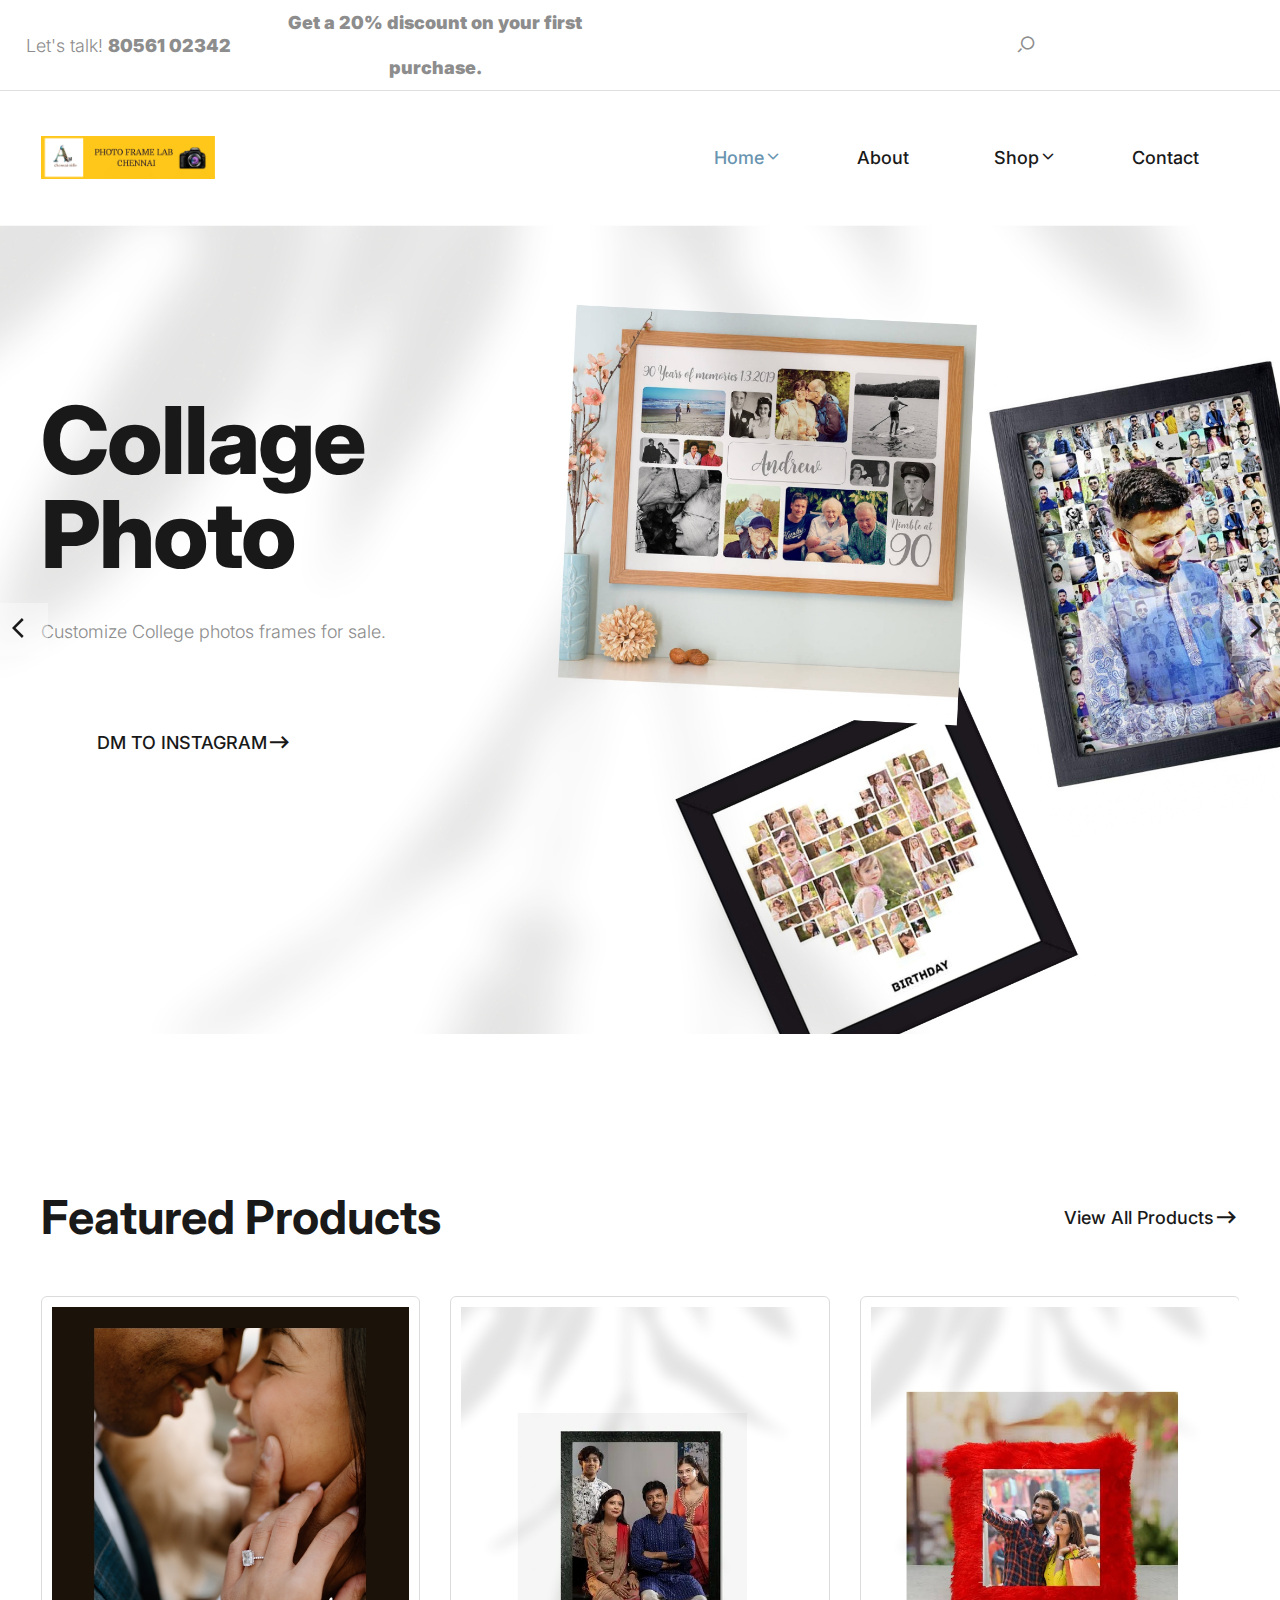
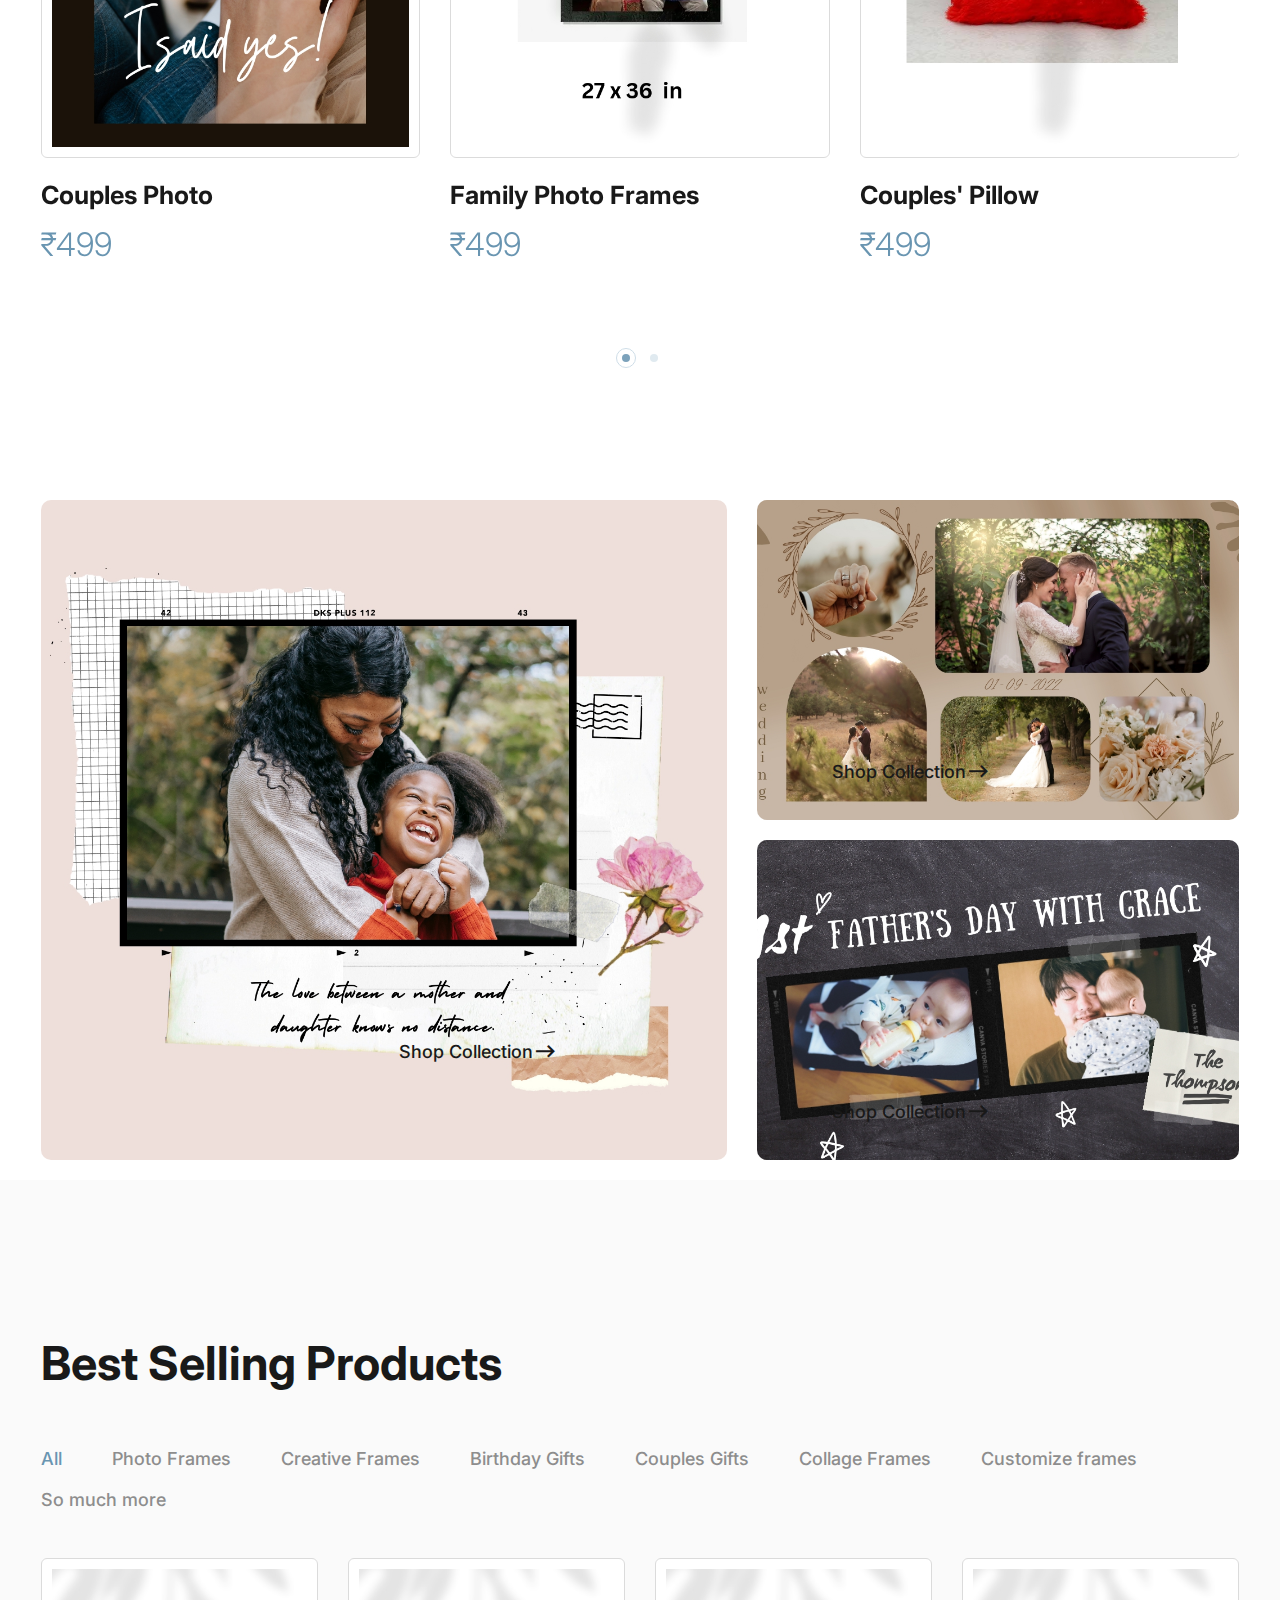
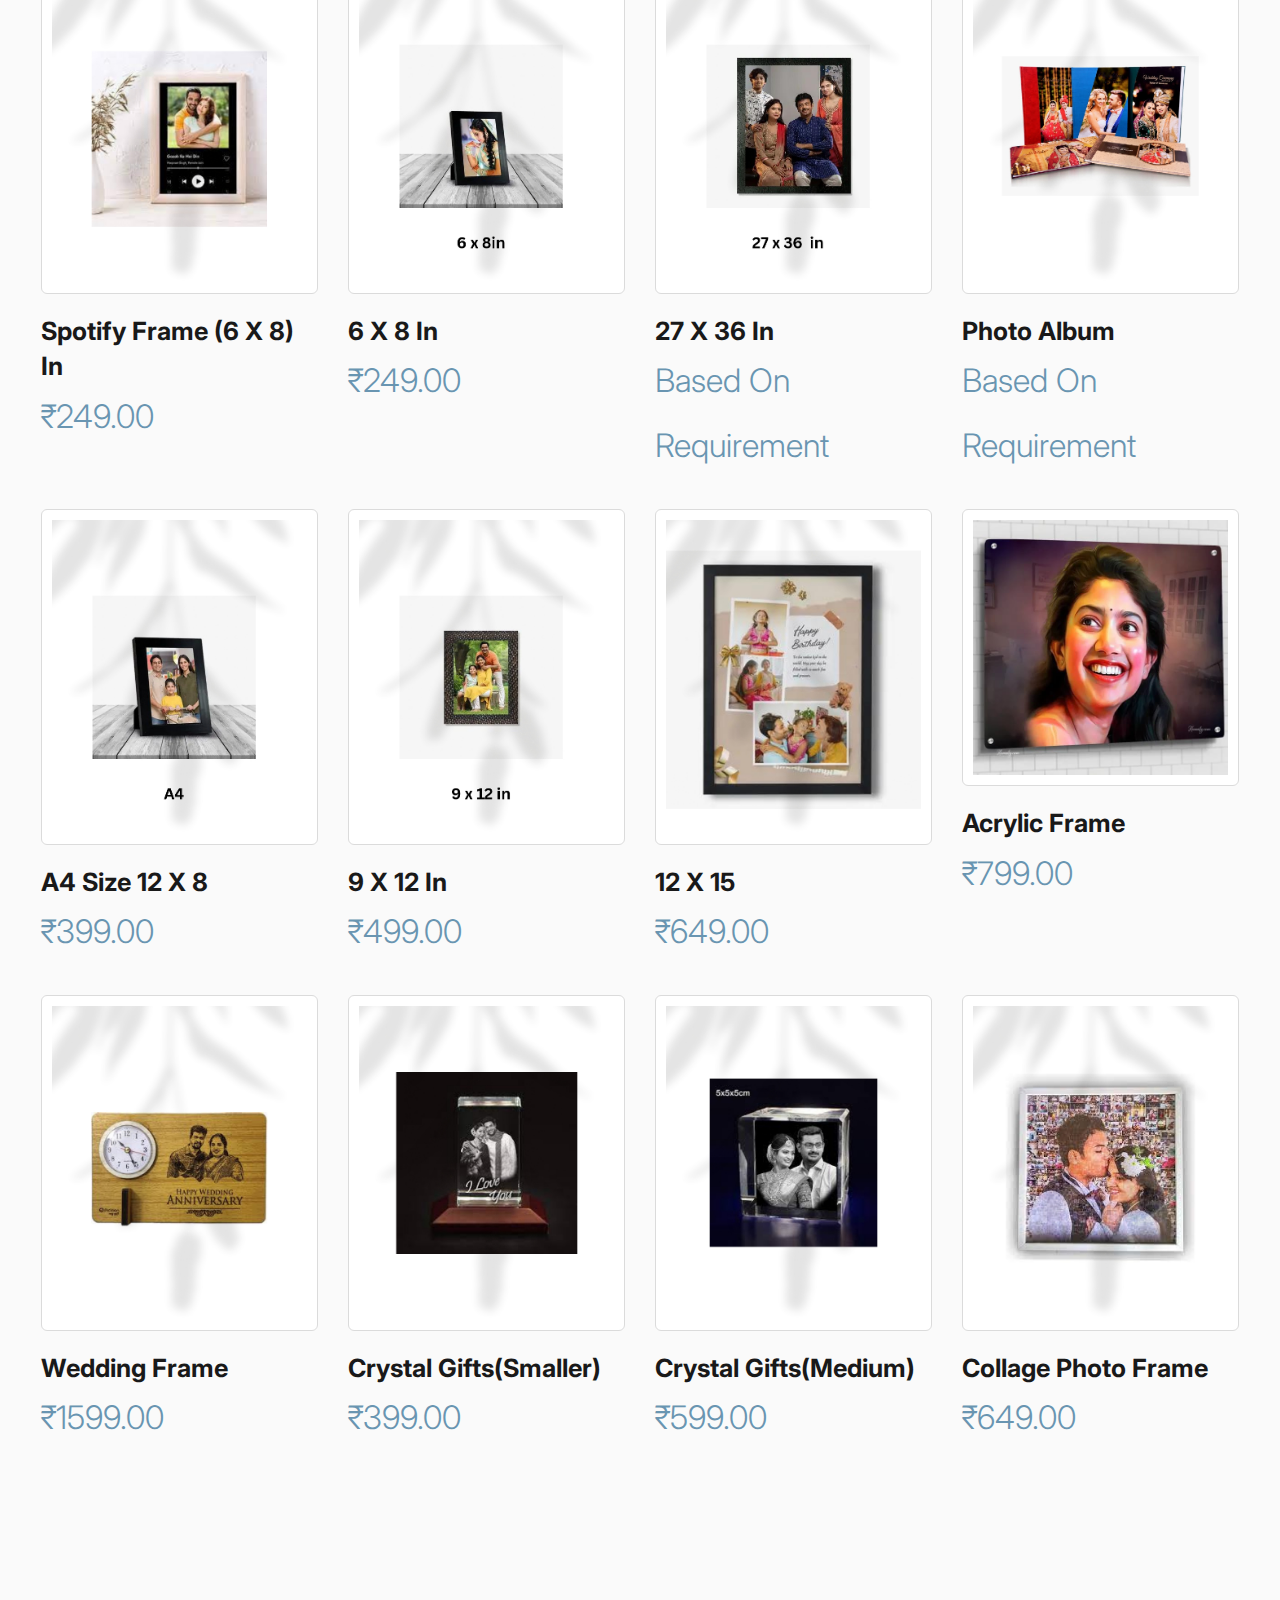
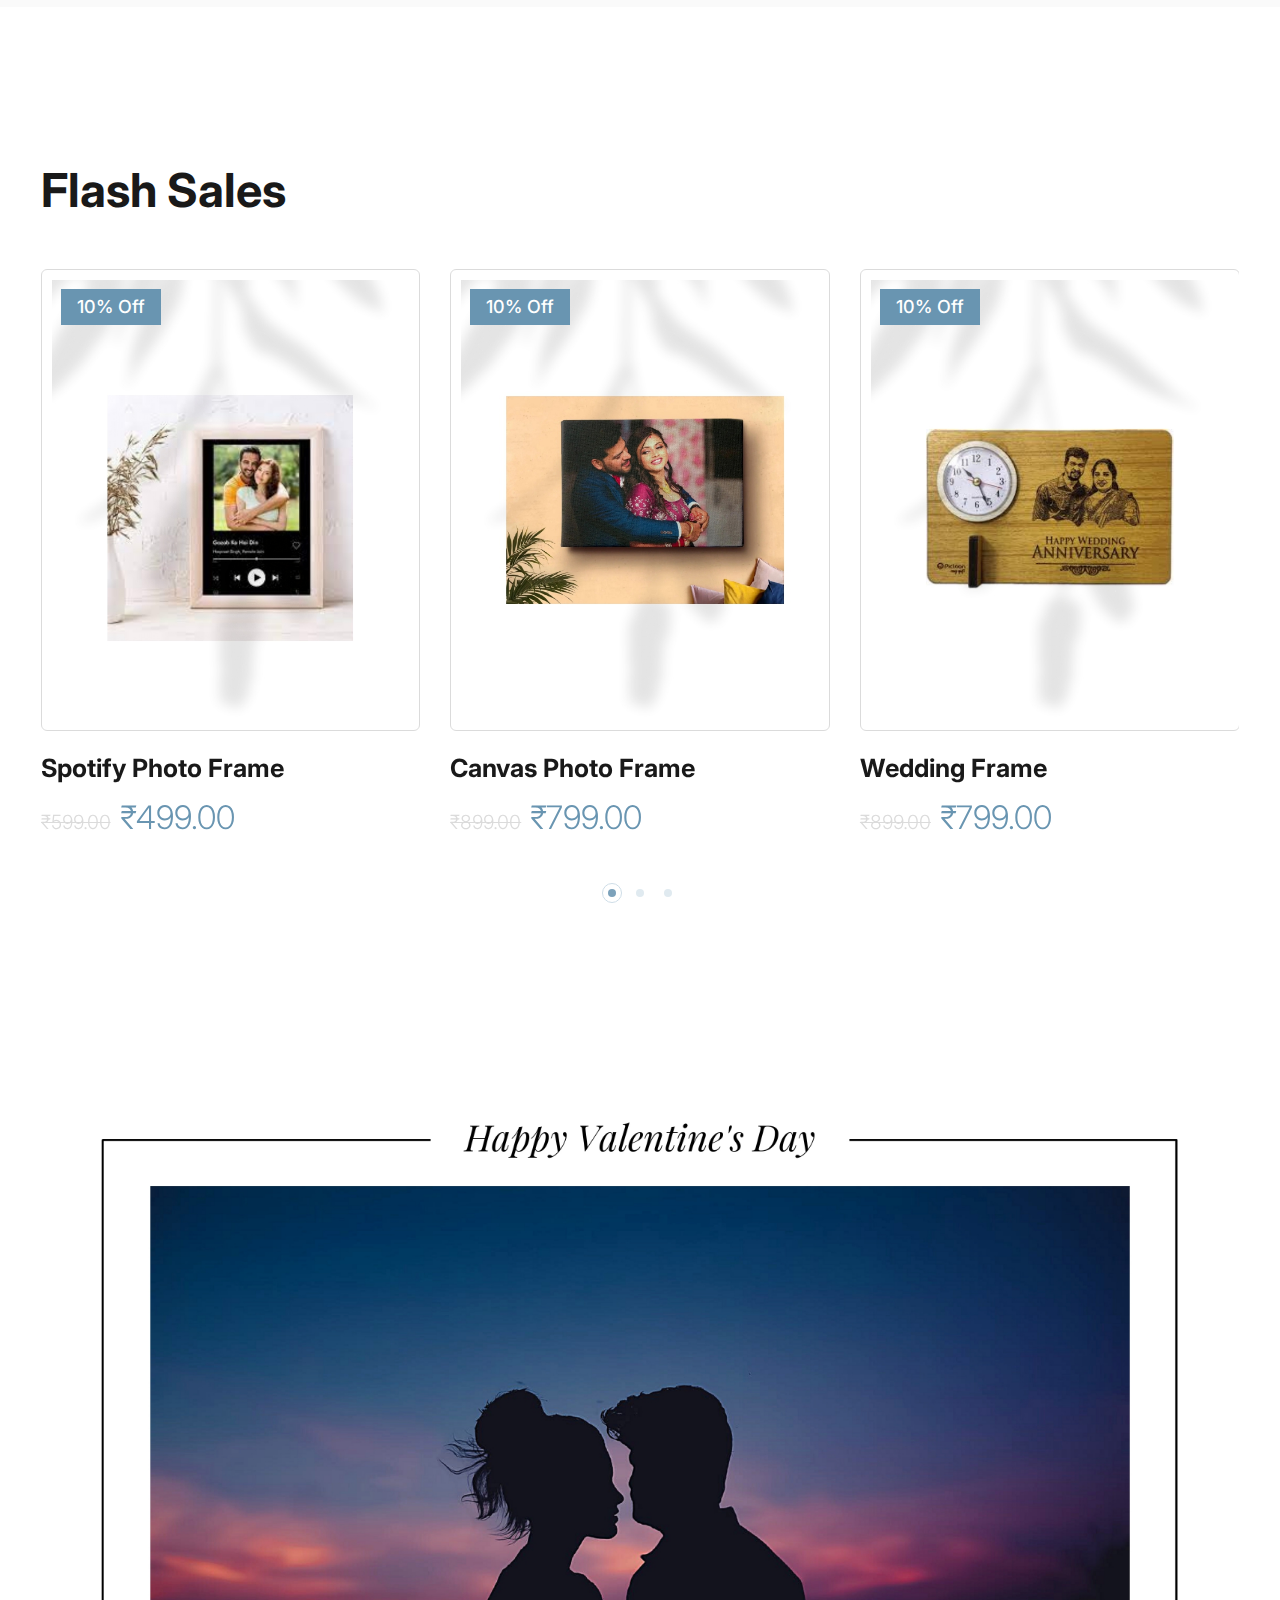
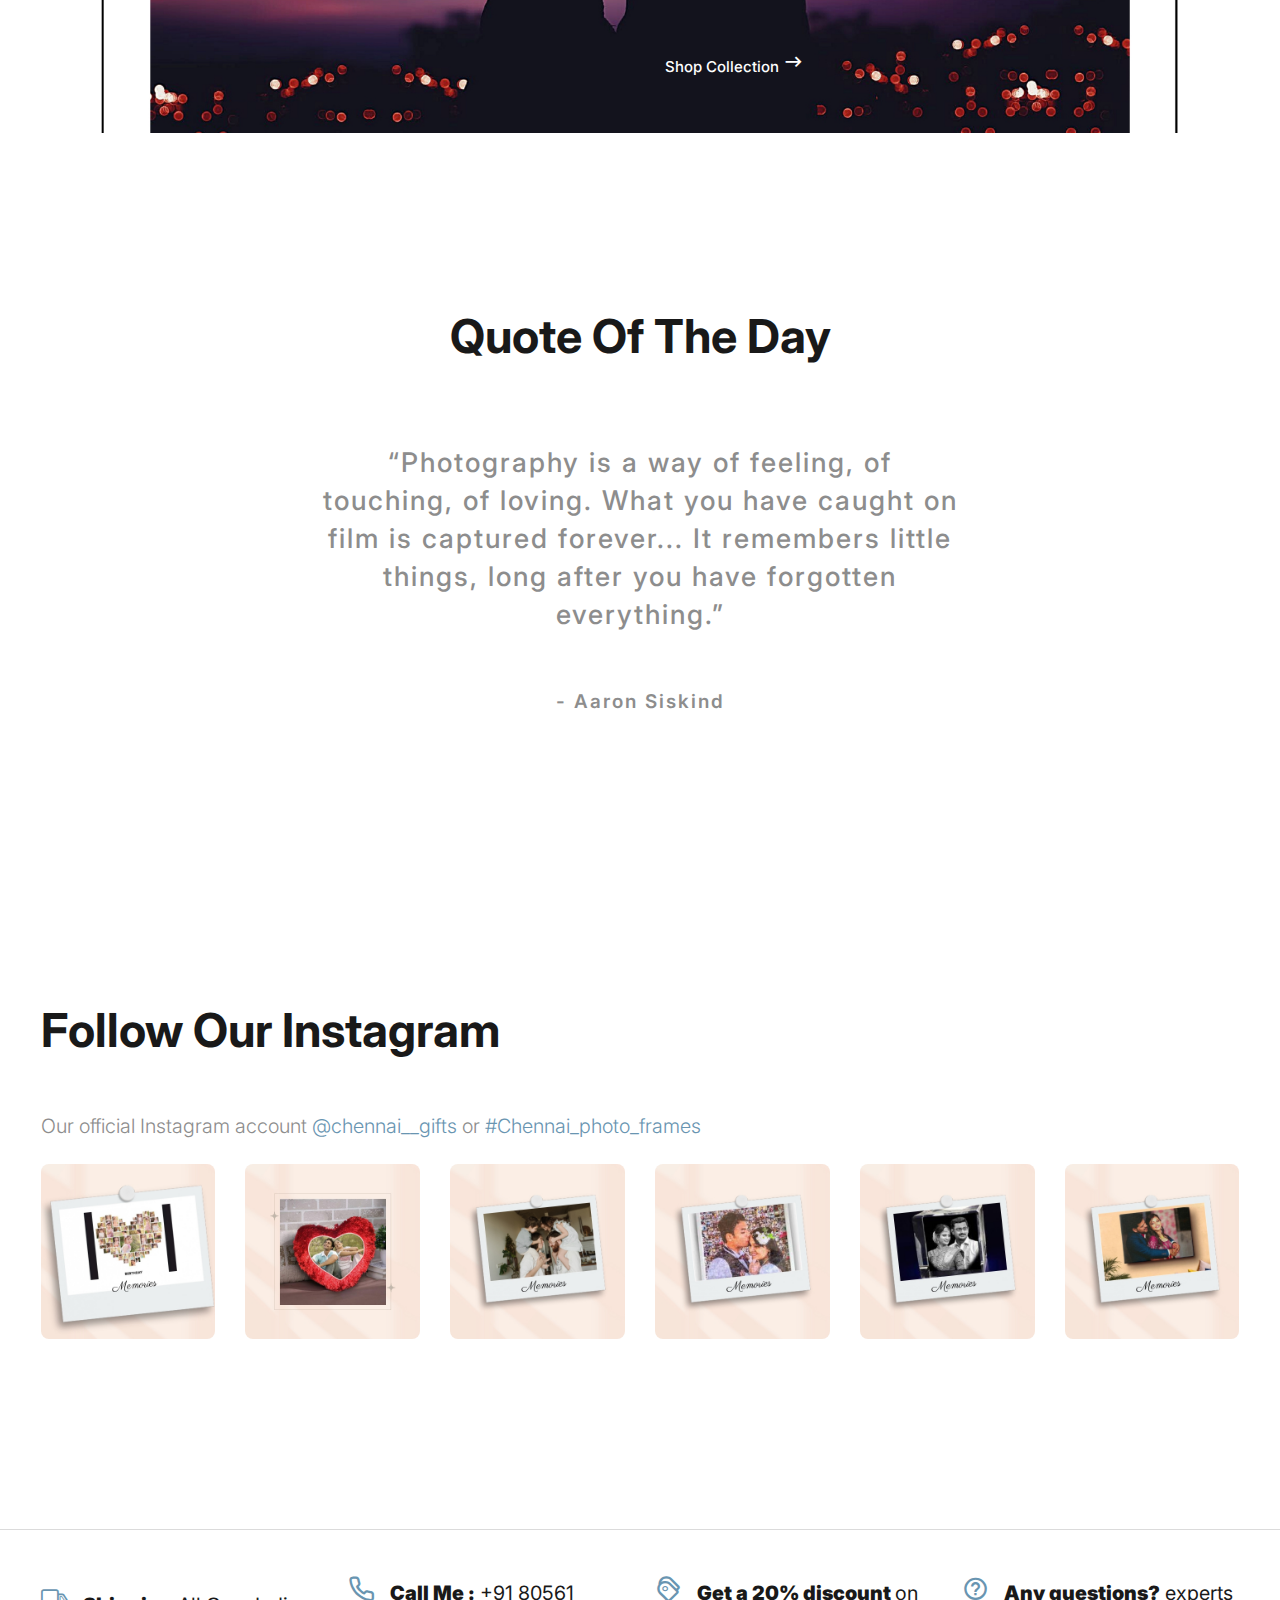
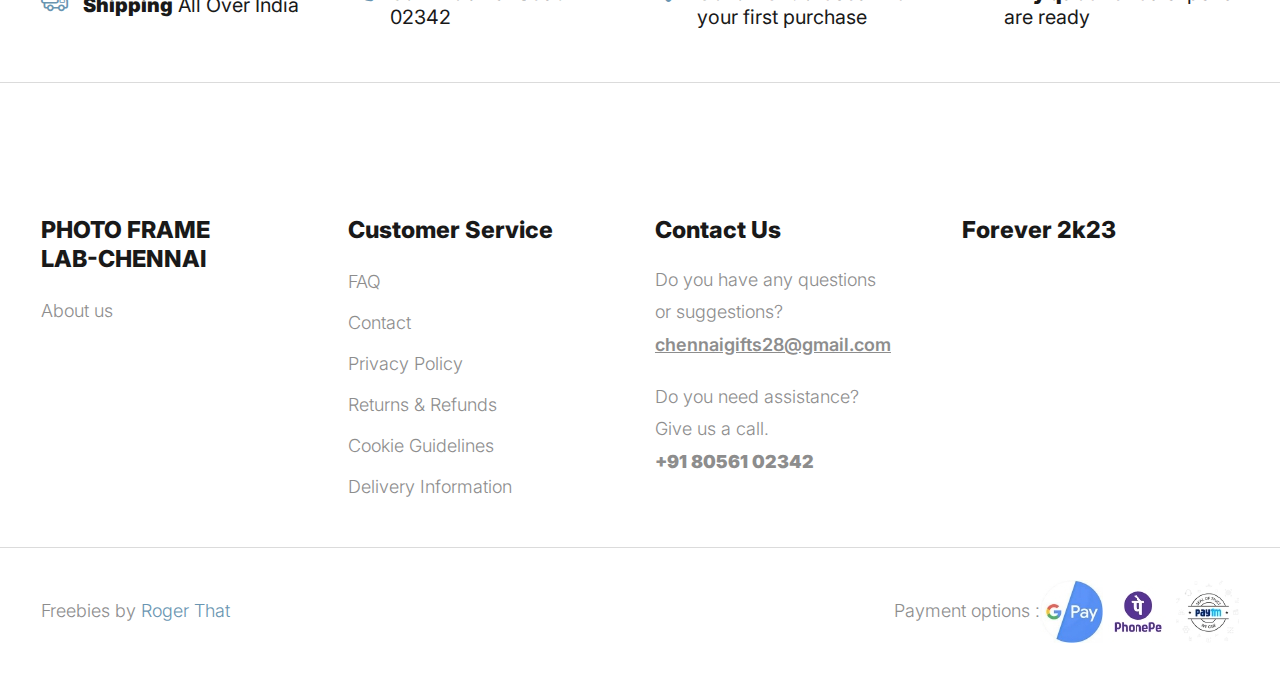
<file: index.html>
<!DOCTYPE html>
<html lang="en">
  <head>
    <title>Get a 20% discount on your first purchase-Chennai Photo Frames</title>
    <meta charset="utf-8">
    <meta http-equiv="X-UA-Compatible" content="IE=edge">
    <meta name="viewport" content="width=device-width, initial-scale=1.0">
    <meta name="format-detection" content="telephone="yes">
    <meta name="apple-mobile-web-app-capable" content="yes">
    <meta name="author" content="Roger That">
    <meta name="keywords" content="Photo frames">
    <meta name="description" content="Turn memories into art with our beautiful photo frames. Browse custom, vintage, and modern options to display your cherished moments. Shop now for quality frames that enhance your home decor.">
    <link rel="icon" href="images/favicon.ico" type="image/x-icon">
    <link rel="icon" href="images/favicon-16x16.png" sizes="16x16" type="image/x-icon">
<link rel="icon" href="/images/favicon-32x32.png" sizes="32x32" type="image/png">
<link rel="icon" href="/images/android-chrome-192x192.png" sizes="192x192" type="image/png">




    <link rel="stylesheet" type="text/css" href="css/normalize.css">
    <link rel="stylesheet" type="text/css" href="icomoon/icomoon.css">
    <link rel="stylesheet" type="text/css" media="all" href="https://maxcdn.bootstrapcdn.com/font-awesome/4.7.0/css/font-awesome.min.css">
    <link rel="stylesheet" type="text/css" href="css/vendor.css">
    <link rel="stylesheet" type="text/css" href="style.css">
    <link rel="preconnect" href="https://fonts.googleapis.com">
    <link rel="preconnect" href="https://fonts.gstatic.com" crossorigin>
    <link href="https://fonts.googleapis.com/css2?family=Inter:wght@100;200;300;400;500;600;700;800;900&display=swap" rel="stylesheet">
    <!-- script
    ================================================== -->
    <script src="js/modernizr.js"></script>
    <style>
      
    </style>
  </head>
  <body>

    <div class="preloader-wrapper">
      <div class="preloader">
      </div>
    </div>

    <div class="search-popup">
      <div class="search-popup-container">

        <form role="search" method="get" class="search-form" action="">
          <input type="search" id="search-form" class="search-field" placeholder="Type and press enter" value="" name="s" />
          <button type="submit" class="search-submit"><a href="#"><i class="icon icon-search"></i></a></button>
        </form>

        <h5 class="cat-list-title">Browse Categories</h5>
        
        <ul class="cat-list">
          <li class="cat-list-item">
            <a href="shop.html" title="Men Jackets">Photo Frame</a>
          </li>
          <li class="cat-list-item">
            <a href="shop.html" title="Fashion">Couples Mug</a>
          </li>
          <li class="cat-list-item">
            <a href="shop.html" title="Casual Wears">Gift Items</a>
          </li>
          <li class="cat-list-item">
            <a href="shop.html" title="Women">Wedding Frames</a>
          </li>
          <li class="cat-list-item">
            <a href="shop.html" title="Trending">Birthday Frames</a>
          </li>
          <li class="cat-list-item">
            <a href="shop.html" title="Hoodie">Valentines Day Gifts</a>
          </li>
          
        </ul>
      </div>
    </div>
    <header id="header">
      <div id="header-wrap">
        <nav class="secondary-nav border-bottom">
          <div class="container">
            <div class="row d-flex align-items-center">
              <p>Let's talk! <strong> 80561 02342</strong>
              </p>
              
              <div class="col-md-4 shipping-purchase text-center">
                <p> <strong>Get a 20% discount on your first purchase.</strong></p>
              </div>
              <div class="col-md-4 col-sm-12 user-items">
                <ul class="d-flex justify-content-end list-unstyled">
                  
                  <li class="user-items search-item pe-3">
                    
                    <a href="#" class="search-button">
                      <i class="icon icon-search"></i>
                    </a>
                  </li>
                </ul>
              </div>
            </div>
          </div>
        </nav>
        <nav class="primary-nav padding-small">
          <div class="container">
            <div class="row d-flex align-items-center">
              <div class="col-lg-2 col-md-2">
                <div class="main-logo">
                  <a href="index.html">
                    <img src="images/log0.png" alt="logo">
                  </a>
                </div>
              </div>
              <div class="col-lg-10 col-md-10">
                <div class="navbar">

                  <div id="main-nav" class="stellarnav d-flex justify-content-end right">
                    <ul class="menu-list">

                      <li class="menu-item has-sub">
                        <a href="index.html" class="item-anchor active d-flex align-item-center" data-effect="Home">Home<i class="icon icon-chevron-down"></i></a>
                        <ul class="submenu">
                          <li><a href="index.html" class="item-anchor active">Home</a></li>
                         
                        </ul>
                      </li>

                      <li><a href="about.html" class="item-anchor" data-effect="About">About</a></li>

                      <li class="menu-item has-sub">
                        <a href="shop.html" class="item-anchor d-flex align-item-center" data-effect="Shop">Shop<i class="icon icon-chevron-down"></i></a>
                        <ul class="submenu">
                          <li><a href="shop.html" class="item-anchor">Shop</a></li>
                          
                          
                          
                        </ul>
                      </li>

                      

                      

                      <li><a href="contact.html" class="item-anchor" data-effect="Contact">Contact</a></li>

                    </ul>
                  </div>

                </div>
              </div>
            </div>
          </div>
        </nav>
      </div>
    </header>

    <section id="billboard" class="overflow-hidden">

      <button class="button-prev">
        <i class="icon icon-chevron-left"></i>
      </button>
      <button class="button-next">
        <i class="icon icon-chevron-right"></i>
      </button>
      <div class="swiper main-swiper">
        <div class="swiper-wrapper">
          <div class="swiper-slide" style="background-image: url('images/Chennai\ Frames_page-0001.jpg');background-repeat: no-repeat;background-size: cover;background-position: center;">
            <div class="banner-content">
              <div class="container">
                <div class="row">
                  <div class="col-md-6">
                    <h2 class="banner-title">Collage Photo </h2>
                    <p>Customize College photos frames for sale.</p>
                    <div class="btn-wrap">
                      <a href="https://instagram.com/chennai__gifts?igshid=NjIwNzIyMDk2Mg==" class="btn btn-light btn-medium d-flex align-items-center" tabindex="0">Dm to instagram <i class="icon icon-arrow-io"></i>
                      </a>
                    </div>
                  </div>
                </div>
              </div>
            </div>
          </div>
          <div class="swiper-slide" style="background-image: url('images/Chennai\ Frames_page-0002.jpg');background-repeat: no-repeat;background-size: cover;background-position: center;">
            <div class="banner-content">
              <div class="container">
                <div class="row">
                  <div class="col-md-6">
                    <h2 class="banner-title">Collage  frames</h2>
                    <p>Collage Frames for Sale!!.</p>
                    <div class="btn-wrap">
                      <a href="shop.html" class="btn btn-light btn-light-arrow btn-medium d-flex align-items-center" tabindex="0">Shop it now <i class="icon icon-arrow-io"></i>
                      </a>
                    </div>
                  </div>
                </div>
              </div>
            </div>
          </div>
          <div class="swiper-slide" style="background-image: url('images/Chennai\ Frames_page-0003.jpg');background-repeat: no-repeat;background-size: cover;background-position: center;">
            <div class="banner-content">
              <div class="container">
                <div class="row">
                  <div class="col-md-6">
                    <h2 class="banner-title">Photo Clock</h2>
                    <p>Timeless Memories, Every Minute!.</p>
                    <div class="btn-wrap">
                      <a href="https://instagram.com/chennai__gifts?igshid=NjIwNzIyMDk2Mg==" class="btn btn-light btn-light-arrow btn-medium d-flex align-items-center" tabindex="0">Dm to instagram <i class="icon icon-arrow-io"></i>
                      </a>
                    </div>
                  </div>
                </div>
              </div>
            </div>
          </div>
          <div class="swiper-slide" style="background-image: url('images/Chennai\ Frames_page-0004.jpg');background-repeat: no-repeat;background-size: cover;background-position: center;">
            <div class="banner-content">
              <div class="container">
                <div class="row">
                  <div class="col-md-6">
                    <h2 class="banner-title">Couples Mug</h2>
                    <p>Sipping Love, One Cup at a Time.</p>
                    <div class="btn-wrap">
                      <a href="shop.html" class="btn btn-light btn-light-arrow btn-medium d-flex align-items-center" tabindex="0">Shop it now <i class="icon icon-arrow-io"></i>
                      </a>
                    </div>
                  </div>
                </div>
              </div>
            </div>
          </div>
          <div class="swiper-slide" style="background-image: url('images/Chennai\ Frames_page-0005.jpg');background-repeat: no-repeat;background-size: cover;background-position: center;">
            <div class="banner-content">
              <div class="container">
                <div class="row">
                  <div class="col-md-6">
                    <h2 class="banner-title">Frame Collage</h2>
                    <p>Frame Your Moments, Cherish Forever..</p>
                    <div class="btn-wrap">
                      <a href="shop.html" class="btn btn-light btn-light-arrow btn-medium d-flex align-items-center" tabindex="0">Shop it now <i class="icon icon-arrow-io"></i>
                      </a>
                    </div>
                  </div>
                </div>
              </div>
            </div>
          </div>
          <div class="swiper-slide" style="background-image: url('images/Chennai\ Frames_page-0006.jpg');background-repeat: no-repeat;background-size: cover;background-position: center;">
            <div class="banner-content">
              <div class="container">
                <div class="row">
                  <div class="col-md-6">
                    <h2 class="banner-title">Photo Pillow</h2>
                    <p>Cuddle Up to Your Favorite Moments</p>
                    <div class="btn-wrap">
                      <a href="shop.html" class="btn btn-light btn-light-arrow btn-medium d-flex align-items-center" tabindex="0">Shop it now <i class="icon icon-arrow-io"></i>
                      </a>
                    </div>
                  </div>
                </div>
              </div>
            </div>
          </div>
        </div>
      </div>
    </section>

    <section id="featured-products" class="product-store padding-large">
      <div class="container">
        <div class="section-header d-flex flex-wrap align-items-center justify-content-between">
          <h2 class="section-title">Featured Products</h2>            
          <div class="btn-wrap">
            <a href="shop.html" class="d-flex align-items-center">View all products <i class="icon icon icon-arrow-io"></i></a>
          </div>            
        </div>
        <div class="swiper product-swiper overflow-hidden">
          <div class="swiper-wrapper">
            <div class="swiper-slide">
              <div class="product-item">
                <div class="image-holder">
                  <img src="images//1 (1).jpg" alt="Books" class="product-image">
                </div>
                <div class="cart-concern">
                  <div class="cart-button d-flex justify-content-between align-items-center">
                    <button type="button" class="btn-wrap cart-link d-flex align-items-center"><a href="https://instagram.com/chennai__gifts?igshid=NjIwNzIyMDk2Mg==">Dm to Instagram</a> <i class="icon icon-arrow-io"></i>
                      
                    </button>
                    <button type="button" class="view-btn tooltip
                        d-flex">
                     
                    </button>
                    <button type="button" class="wishlist-btn">
                      <i class="icon icon-heart"></i>
                    </button>
                  </div>
                </div>
                <div class="product-detail">
                  <h3 class="product-title">
                    <a href="https://instagram.com/chennai__gifts?igshid=NjIwNzIyMDk2Mg==">Couples Photo</a>
                  </h3>
                  <span class="item-price text-primary">₹499</span>
                </div>
              </div>
            </div>
            <div class="swiper-slide">
              <div class="product-item">
                <div class="image-holder">
                  <img src="images/three (3).jpg" alt="Books" class="product-image">
                </div>
                <div class="cart-concern">
                  <div class="cart-button d-flex justify-content-between align-items-center">
                    <button type="button" class="btn-wrap cart-link d-flex align-items-center"><a href="https://instagram.com/chennai__gifts?igshid=NjIwNzIyMDk2Mg==">Dm to Instagram</a>  <i class="icon icon-arrow-io"></i>
                    </button>
                    <button type="button" class="view-btn tooltip
                        d-flex">
                       
                    </button>
                    <button type="button" class="wishlist-btn">
                      <i class="icon icon-heart"></i>
                    </button>
                  </div>
                </div>
                <div class="product-detail">
                  <h3 class="product-title">
                    <a href="https://instagram.com/chennai__gifts?igshid=NjIwNzIyMDk2Mg==">Family Photo Frames</a>
                  </h3>
                  <span class="item-price text-primary">₹499</span>
                </div>
              </div>
            </div>
            <div class="swiper-slide">
              <div class="product-item">
                <div class="image-holder">
                  <img src="images/two (2).jpg" alt="Books" class="product-image">
                </div>
                <div class="cart-concern">
                  <div class="cart-button d-flex justify-content-between align-items-center">
                    <button type="button" class="btn-wrap cart-link d-flex align-items-center"><a href="https://instagram.com/chennai__gifts?igshid=NjIwNzIyMDk2Mg==">Dm to Instagram</a>  <i class="icon icon-arrow-io"></i>
                    </button>
                    <button type="button" class="view-btn tooltip
                        d-flex">
                      
                    </button>
                    <button type="button" class="wishlist-btn">
                      <i class="icon icon-heart"></i>
                    </button>
                  </div>
                </div>
                <div class="product-detail">
                  <h3 class="product-title">
                    <a href="https://instagram.com/chennai__gifts?igshid=NjIwNzIyMDk2Mg==">Couples' pillow</a>
                  </h3>
                  <span class="item-price text-primary">₹499</span>
                </div>
              </div>
            </div>
            <div class="swiper-slide">
              <div class="product-item">
                <div class="image-holder">
                  <img src="images/two (1).jpg" alt="Books" class="product-image">
                </div>
                <div class="cart-concern">
                  <div class="cart-button d-flex justify-content-between align-items-center">
                    <button type="button" class="btn-wrap cart-link d-flex align-items-center"><a href="https://instagram.com/chennai__gifts?igshid=NjIwNzIyMDk2Mg==">Dm to Instagram</a>  <i class="icon icon-arrow-io"></i>
                    </button>
                    <button type="button" class="view-btn tooltip
                        d-flex">
                      
                    </button>
                    <button type="button" class="wishlist-btn">
                      <i class="icon icon-heart"></i>
                    </button>
                  </div>
                </div>
                <div class="product-detail">
                  <h3 class="product-title">
                    <a href="https://instagram.com/chennai__gifts?igshid=NjIwNzIyMDk2Mg==">
                      Couples' mug</a>
                  </h3>
                  <span class="item-price text-primary">₹499</span>
                </div>
              </div>
            </div>
          </div>
        </div>
        <div class="swiper-pagination"></div>
      </div>
    </section>

    <section id="latest-collection">
      <div class="container">
        <div class="product-collection row">
          <div class="col-lg-7 col-md-12 left-content">
            <div class="collection-item">
              <div class="products-thumb">
                <img src="images/poser (3).jpg" alt="collection item" class="large-image image-rounded">
              </div>
              <div class="col-lg-6 col-md-6 col-sm-6 product-entry">
                <div class="categories"></div>
                <h3 class="item-title"></h3>
                
                <div class="btn-wrap">
                  <a href="shop.html" class="d-flex align-items-center">shop collection <i class="icon icon-arrow-io"></i>
                  </a>
                </div>
              </div>
            </div>
          </div>
          <div class="col-lg-5 col-md-12 right-content flex-wrap">
            <div class="collection-item top-item">
              <div class="products-thumb">
                <img src="images/collect (2).jpg" alt="collection item" class="small-image image-rounded">
              </div>
              <div class="col-md-6 product-entry">
                <!-- <div class="categories">Basic Collection</div>
                <h3 class="item-title">Basic shoes.</h3> -->
                <div class="btn-wrap">
                  <a href="shop.html" class="d-flex align-items-center">shop collection <i class="icon icon-arrow-io"></i>
                  </a>
                </div>
              </div>
            </div>
            <div class="collection-item bottom-item">
              <div class="products-thumb">
                <img src="images/collect (3).jpg" alt="collection item" class="small-image image-rounded">
              </div>
              <div class="col-md-6 product-entry">
                <!-- <div class="categories">Best Selling Product</div>
                <h3 class="item-title">woolen hat.</h3> -->
                <div class="btn-wrap">
                  <a href="shop.html" class="d-flex align-items-center">shop collection <i class="icon icon-arrow-io"></i>
                  </a>
                </div>
              </div>
            </div>
          </div>
        </div>
      </div>
    </section>

    <!-- <section id="subscribe" class="padding-large">
      <div class="container">
        <div class="row">
          <div class="block-text col-md-6">
            <div class="section-header">
              <h2 class="section-title">Get a 20% discount on your first purchase.</h2>
            </div>
            <p>Lorem ipsum dolor sit amet, consectetur adipiscing elit. Dictumst amet, metus, sit massa posuere maecenas. At tellus ut nunc amet vel egestas.</p>
          </div>
          <div class="subscribe-content col-md-6">
            <form id="form" class="d-flex justify-content-between">
              <input type="text" name="email" placeholder="Enter your email addresss here">
              <button class="btn btn-dark">Subscribe Now</button>
            </form>
          </div>
        </div>
      </div>
    </section> -->

    <section id="selling-products" class="product-store bg-light-grey padding-large">
      <div class="container">
        <div class="section-header">
          <h2 class="section-title">Best selling products</h2>
        </div>
        <ul class="tabs list-unstyled">
          <li data-tab-target="#all" class="active tab">All</li>
          <li data-tab-target="#shoes" class="tab">Photo Frames</li>
          <li data-tab-target="#tshirts" class="tab">Creative Frames</li>
          <li data-tab-target="#pants" class="tab">Birthday Gifts</li>
          <li data-tab-target="#hoodie" class="tab">Couples Gifts</li>
          <li data-tab-target="#outer" class="tab">Collage Frames</li>
          <li data-tab-target="#jackets" class="tab">Customize frames</li>
          <li data-tab-target="#accessories" class="tab">So much more</li>
        </ul>
        <div class="tab-content">
          <div id="all" data-tab-content class="active">
            <div class="row d-flex flex-wrap">
              <div class="product-item col-lg-3 col-md-6 col-sm-6">
                <div class="image-holder">
                  <img src="images/four (1).jpg" alt="Books" class="product-image">
                </div>
                <div class="cart-concern">
                  <div class="cart-button d-flex justify-content-between align-items-center">
                    <button type="button" class="btn-wrap cart-link d-flex align-items-center"><a href="https://instagram.com/chennai__gifts?igshid=NjIwNzIyMDk2Mg==">Dm to Instagram</a>  <i class="icon icon-arrow-io"></i>
                    </button>
                    <button type="button" class="view-btn tooltip
                        d-flex">
                      
                    </button>
                    <button type="button" class="wishlist-btn">
                      <i class="icon icon-heart"></i>
                    </button>
                  </div>
                </div>
                <div class="product-detail">
                  <h3 class="product-title">
                    <a href="https://instagram.com/chennai__gifts?igshid=NjIwNzIyMDk2Mg=="> Spotify Frame (6 x 8) in</a>
                  </h3>
                  <div class="item-price text-primary">₹249.00</div>
                </div>
              </div>
              <div class="product-item col-lg-3 col-md-6 col-sm-6">
                <div class="image-holder">
                  <img src="images/three (4).jpg" alt="Books" class="product-image">
                </div>
                <div class="cart-concern">
                  <div class="cart-button d-flex justify-content-between align-items-center">
                    <button type="button" class="btn-wrap cart-link d-flex align-items-center"><a href="https://instagram.com/chennai__gifts?igshid=NjIwNzIyMDk2Mg==">Dm to Instagram</a>  <i class="icon icon-arrow-io"></i>
                    </button>
                    <button type="button" class="view-btn tooltip
                        d-flex">
                      
                    </button>
                    <button type="button" class="wishlist-btn">
                      <i class="icon icon-heart"></i>
                    </button>
                  </div>
                </div>
                <div class="product-detail">
                  <h3 class="product-title">
                    <a href="https://instagram.com/chennai__gifts?igshid=NjIwNzIyMDk2Mg==">6 x 8 in</a>
                  </h3>
                  <div class="item-price text-primary">₹249.00</div>
                </div>
              </div>
              <div class="product-item col-lg-3 col-md-6 col-sm-6">
                <div class="image-holder">
                  <img src="images/three (3).jpg" alt="Books" class="product-image">
                </div>
                <div class="cart-concern">
                  <div class="cart-button d-flex justify-content-between align-items-center">
                    <button type="button" class="btn-wrap cart-link d-flex align-items-center"><a href="https://instagram.com/chennai__gifts?igshid=NjIwNzIyMDk2Mg==">Dm to Instagram</a>  <i class="icon icon-arrow-io"></i>
                    </button>
                    <button type="button" class="view-btn tooltip
                        d-flex">
                      
                    </button>
                    <button type="button" class="wishlist-btn">
                      <i class="icon icon-heart"></i>
                    </button>
                  </div>
                </div>
                <div class="product-detail">
                  <h3 class="product-title">
                    <a href="https://instagram.com/chennai__gifts?igshid=NjIwNzIyMDk2Mg==">27 x 36 in</a>
                  </h3>
                  <div class="item-price text-primary">Based On Requirement</div>
                </div>
              </div>
              <div class="product-item col-lg-3 col-md-6 col-sm-6">
                <div class="image-holder">
                  <img src="images/two (3).jpg" alt="Books" class="product-image">
                </div>
                <div class="cart-concern">
                  <div class="cart-button d-flex justify-content-between align-items-center">
                    <button type="button" class="btn-wrap cart-link d-flex align-items-center"><a href="https://instagram.com/chennai__gifts?igshid=NjIwNzIyMDk2Mg==">Dm to Instagram</a>  <i class="icon icon-arrow-io"></i>
                    </button>
                    <button type="button" class="view-btn tooltip
                        d-flex">
                      
                    </button>
                    <button type="button" class="wishlist-btn">
                      <i class="icon icon-heart"></i>
                    </button>
                  </div>
                </div>
                <div class="product-detail">
                  <h3 class="product-title">
                    <a href="https://instagram.com/chennai__gifts?igshid=NjIwNzIyMDk2Mg==">Photo Album</a>
                  </h3>
                  <div class="item-price text-primary">Based On Requirement</div>
                </div>
              </div>
              <div class="product-item col-lg-3 col-md-6 col-sm-6">
                <div class="image-holder">
                  <img src="images/three (5).jpg" alt="Books" class="product-image">
                </div>
                <div class="cart-concern">
                  <div class="cart-button d-flex justify-content-between align-items-center">
                    <button type="button" class="btn-wrap cart-link d-flex align-items-center"><a href="https://instagram.com/chennai__gifts?igshid=NjIwNzIyMDk2Mg==">Dm to Instagram</a>  <i class="icon icon-arrow-io"></i>
                    </button>
                    <button type="button" class="view-btn tooltip
                        d-flex">
                      
                    </button>
                    <button type="button" class="wishlist-btn">
                      <i class="icon icon-heart"></i>
                    </button>
                  </div>
                </div>
                <div class="product-detail">
                  <h3 class="product-title">
                    <a href="https://instagram.com/chennai__gifts?igshid=NjIwNzIyMDk2Mg==">A4 Size 12 x 8</a>
                  </h3>
                  <div class="item-price text-primary">₹399.00</div>
                </div>
              </div>
              <div class="product-item col-lg-3 col-md-6 col-sm-6">
                <div class="image-holder">
                  <img src="images/three (6).jpg" alt="Books" class="product-image">
                </div>
                <div class="cart-concern">
                  <div class="cart-button d-flex justify-content-between align-items-center">
                    <button type="button" class="btn-wrap cart-link d-flex align-items-center"><a href="https://instagram.com/chennai__gifts?igshid=NjIwNzIyMDk2Mg==">Dm to Instagram</a>  <i class="icon icon-arrow-io"></i>
                    </button>
                    <button type="button" class="view-btn tooltip
                        d-flex">
                      
                    </button>
                    <button type="button" class="wishlist-btn">
                      <i class="icon icon-heart"></i>
                    </button>
                  </div>
                </div>
                <div class="product-detail">
                  <h3 class="product-title">
                    <a href="https://instagram.com/chennai__gifts?igshid=NjIwNzIyMDk2Mg==">9 x 12 in</a>
                  </h3>
                  <div class="item-price text-primary">₹499.00</div>
                </div>
              </div>
              <div class="product-item col-lg-3 col-md-6 col-sm-6">
                <div class="image-holder">
                  <img src="images/two (7).jpg" alt="Books" class="product-image">
                </div>
                <div class="cart-concern">
                  <div class="cart-button d-flex justify-content-between align-items-center">
                    <button type="button" class="btn-wrap cart-link d-flex align-items-center"><a href="https://instagram.com/chennai__gifts?igshid=NjIwNzIyMDk2Mg==">Dm to Instagram</a>  <i class="icon icon-arrow-io"></i>
                    </button>
                    <button type="button" class="view-btn tooltip
                        d-flex">
                      
                    </button>
                    <button type="button" class="wishlist-btn">
                      <i class="icon icon-heart"></i>
                    </button>
                  </div>
                </div>
                <div class="product-detail">
                  <h3 class="product-title">
                    <a href="https://instagram.com/chennai__gifts?igshid=NjIwNzIyMDk2Mg=="> 12 x 15</a>
                  </h3>
                  <div class="item-price text-primary">₹649.00</div>
                </div>
              </div>
              <div class="product-item col-lg-3 col-md-6 col-sm-6">
                <div class="image-holder">
                  <img src="images/acrylic.jpg" alt="Books" class="product-image">
                </div>
                <div class="cart-concern">
                  <div class="cart-button d-flex justify-content-between align-items-center">
                    <button type="button" class="btn-wrap cart-link d-flex align-items-center"><a href="https://instagram.com/chennai__gifts?igshid=NjIwNzIyMDk2Mg==">Dm to Instagram</a>  <i class="icon icon-arrow-io"></i>
                    </button>
                    <button type="button" class="view-btn tooltip
                        d-flex">
                      
                    </button>
                    <button type="button" class="wishlist-btn">
                      <i class="icon icon-heart"></i>
                    </button>
                  </div>
                </div>
                <div class="product-detail">
                  <h3 class="product-title">
                    <a href="https://instagram.com/chennai__gifts?igshid=NjIwNzIyMDk2Mg==">Acrylic Frame</a>
                  </h3>
                  <div class="item-price text-primary">₹799.00</div>
                </div>
              </div>
              <div class="product-item col-lg-3 col-md-6 col-sm-6">
                <div class="image-holder">
                  <img src="images/four (3).jpg" alt="Books" class="product-image">
                </div>
                <div class="cart-concern">
                  <div class="cart-button d-flex justify-content-between align-items-center">
                    <button type="button" class="btn-wrap cart-link d-flex align-items-center"><a href="https://instagram.com/chennai__gifts?igshid=NjIwNzIyMDk2Mg==">Dm to Instagram</a>  <i class="icon icon-arrow-io"></i>
                    </button>
                    <button type="button" class="view-btn tooltip
                        d-flex">
                      
                    </button>
                    <button type="button" class="wishlist-btn">
                      <i class="icon icon-heart"></i>
                    </button>
                  </div>
                </div>
                <div class="product-detail">
                  <h3 class="product-title">
                    <a href="https://instagram.com/chennai__gifts?igshid=NjIwNzIyMDk2Mg==">Wedding Frame</a>
                  </h3>
                  <div class="item-price text-primary">₹1599.00</div>
                </div>
              </div>
              <div class="product-item col-lg-3 col-md-6 col-sm-6">
                <div class="image-holder">
                  <img src="images/four (5).jpg" alt="Books" class="product-image">
                </div>
                <div class="cart-concern">
                  <div class="cart-button d-flex justify-content-between align-items-center">
                    <button type="button" class="btn-wrap cart-link d-flex align-items-center"><a href="https://instagram.com/chennai__gifts?igshid=NjIwNzIyMDk2Mg==">Dm to Instagram</a>  <i class="icon icon-arrow-io"></i>
                    </button>
                    <button type="button" class="view-btn tooltip
                        d-flex">
                      
                    </button>
                    <button type="button" class="wishlist-btn">
                      <i class="icon icon-heart"></i>
                    </button>
                  </div>
                </div>
                <div class="product-detail">
                  <h3 class="product-title">
                    <a href="https://instagram.com/chennai__gifts?igshid=NjIwNzIyMDk2Mg==">Crystal gifts(smaller)</a>
                  </h3>
                  <div class="item-price text-primary">₹399.00</div>
                </div>
              </div>
              <div class="product-item col-lg-3 col-md-6 col-sm-6">
                <div class="image-holder">
                  <img src="images/four (4).jpg" alt="Books" class="product-image">
                </div>
                <div class="cart-concern">
                  <div class="cart-button d-flex justify-content-between align-items-center">
                    <button type="button" class="btn-wrap cart-link d-flex align-items-center"><a href="https://instagram.com/chennai__gifts?igshid=NjIwNzIyMDk2Mg==">Dm to Instagram</a>  <i class="icon icon-arrow-io"></i>
                    </button>
                    <button type="button" class="view-btn tooltip
                        d-flex">
                      
                    </button>
                    <button type="button" class="wishlist-btn">
                      <i class="icon icon-heart"></i>
                    </button>
                  </div>
                </div>
                <div class="product-detail">
                  <h3 class="product-title">
                    <a href="https://instagram.com/chennai__gifts?igshid=NjIwNzIyMDk2Mg==">Crystal gifts(medium)</a>
                  </h3>
                  <div class="item-price text-primary">₹599.00</div>
                </div>
              </div>
              <div class="product-item col-lg-3 col-md-6 col-sm-6">
                <div class="image-holder">
                  <img src="images/four (7).jpg" alt="Books" class="product-image">
                </div>
                <div class="cart-concern">
                  <div class="cart-button d-flex justify-content-between align-items-center">
                    <button type="button" class="btn-wrap cart-link d-flex align-items-center"><a href="https://instagram.com/chennai__gifts?igshid=NjIwNzIyMDk2Mg==">Dm to Instagram</a>  <i class="icon icon-arrow-io"></i>
                    </button>
                    <button type="button" class="view-btn tooltip
                        d-flex">
                     
                    </button>
                    <button type="button" class="wishlist-btn">
                      <i class="icon icon-heart"></i>
                    </button>
                  </div>
                </div>
                <div class="product-detail">
                  <h3 class="product-title">
                    <a href="https://instagram.com/chennai__gifts?igshid=NjIwNzIyMDk2Mg==">Collage Photo Frame</a>
                  </h3>
                  <div class="item-price text-primary">₹649.00</div>
                </div>
              </div>
            </div>
          </div>
          <div id="shoes" data-tab-content>
            <div class="row d-flex flex-wrap">
              <div class="product-item col-lg-3 col-md-6 col-sm-6">
                <div class="image-holder">
                  <img src="images/four (6).jpg" alt="Books" class="product-image">
                </div>
                <div class="cart-concern">
                  <div class="cart-button d-flex justify-content-between align-items-center">
                    <button type="button" class="btn-wrap cart-link d-flex align-items-center"><a href="https://instagram.com/chennai__gifts?igshid=NjIwNzIyMDk2Mg==">Dm to Instagram</a>  <i class="icon icon-arrow-io"></i>
                    </button>
                    <button type="button" class="view-btn tooltip
                        d-flex">
                     
                    </button>
                    <button type="button" class="wishlist-btn">
                      <i class="icon icon-heart"></i>
                    </button>
                  </div>
                </div>
                <div class="product-detail">
                  <h3 class="product-title">
                    <a href="https://instagram.com/chennai__gifts?igshid=NjIwNzIyMDk2Mg==">Collage Photo Frame</a>
                  </h3>
                  <div class="item-price text-primary">₹799.00</div>
                </div>
              </div>
              <div class="product-item col-lg-3 col-md-6 col-sm-6">
                <div class="image-holder">
                  <img src="images/four (5).jpg" alt="Books" class="product-image">
                </div>
                <div class="cart-concern">
                  <div class="cart-button d-flex justify-content-between align-items-center">
                    <button type="button" class="btn-wrap cart-link d-flex align-items-center"><a href="https://instagram.com/chennai__gifts?igshid=NjIwNzIyMDk2Mg==">Dm to Instagram</a>  <i class="icon icon-arrow-io"></i>
                    </button>
                    <button type="button" class="view-btn tooltip
                        d-flex">
                      
                    </button>
                    <button type="button" class="wishlist-btn">
                      <i class="icon icon-heart"></i>
                    </button>
                  </div>
                </div>
                <div class="product-detail">
                  <h3 class="product-title">
                    <a href="https://instagram.com/chennai__gifts?igshid=NjIwNzIyMDk2Mg==">Crystal gifts (Larger)</a>
                  </h3>
                  <div class="item-price text-primary">₹899.00</div>
                </div>
              </div>
              <div class="product-item col-lg-3 col-md-6 col-sm-6">
                <div class="image-holder">
                  <img src="images/four (7).jpg" alt="Books" class="product-image">
                </div>
                <div class="cart-concern">
                  <div class="cart-button d-flex justify-content-between align-items-center">
                    <button type="button" class="btn-wrap cart-link d-flex align-items-center"><a href="https://instagram.com/chennai__gifts?igshid=NjIwNzIyMDk2Mg==">Dm to Instagram</a>  <i class="icon icon-arrow-io"></i>
                    </button>
                    <button type="button" class="view-btn tooltip
                        d-flex">
                     
                    </button>
                    <button type="button" class="wishlist-btn">
                      <i class="icon icon-heart"></i>
                    </button>
                  </div>
                </div>
                <div class="product-detail">
                  <h3 class="product-title">
                    <a href="https://instagram.com/chennai__gifts?igshid=NjIwNzIyMDk2Mg==">Collage Photo Frame</a>
                  </h3>
                  <div class="item-price text-primary">₹649.00</div>
                </div>
              </div>
              <div class="product-item col-lg-3 col-md-6 col-sm-6">
                <div class="image-holder">
                  <img src="images/four (8).jpg" alt="Books" class="product-image">
                </div>
                <div class="cart-concern">
                  <div class="cart-button d-flex justify-content-between align-items-center">
                    <button type="button" class="btn-wrap cart-link d-flex align-items-center"><a href="https://instagram.com/chennai__gifts?igshid=NjIwNzIyMDk2Mg==">Dm to Instagram</a>  <i class="icon icon-arrow-io"></i>
                    </button>
                    <button type="button" class="view-btn tooltip
                        d-flex">
                      
                    </button>
                    <button type="button" class="wishlist-btn">
                      <i class="icon icon-heart"></i>
                    </button>
                  </div>
                </div>
                <div class="product-detail">
                  <h3 class="product-title">
                    <a href="https://instagram.com/chennai__gifts?igshid=NjIwNzIyMDk2Mg==">Birthday Photo Frame Decoration</a>
                  </h3>
                  <div class="item-price text-primary">based on requirement</div>
                </div>
              </div>
            </div>
          </div>
          <div id="tshirts" data-tab-content>
            <div class="row d-flex flex-wrap">
              <div class="product-item col-lg-3 col-md-6 col-sm-6">
                <div class="image-holder">
                  <img src="images/four (9).jpg" alt="Books" class="product-image">
                </div>
                <div class="cart-concern">
                  <div class="cart-button d-flex justify-content-between align-items-center">
                    <button type="button" class="btn-wrap cart-link d-flex align-items-center"><a href="https://instagram.com/chennai__gifts?igshid=NjIwNzIyMDk2Mg==">Dm to Instagram</a>  <i class="icon icon-arrow-io"></i>
                    </button>
                    <button type="button" class="view-btn tooltip
                        d-flex">
                     
                    </button>
                    <button type="button" class="wishlist-btn">
                      <i class="icon icon-heart"></i>
                    </button>
                  </div>
                </div>
                <div class="product-detail">
                  <h3 class="product-title">
                    <a href="https://instagram.com/chennai__gifts?igshid=NjIwNzIyMDk2Mg==">Spotify Music Photo Frame</a>
                  </h3>
                  <div class="item-price text-primary">₹299.00</div>
                </div>
              </div>
              <div class="product-item col-lg-3 col-md-6 col-sm-6">
                <div class="image-holder">
                  <img src="images/three (3).jpg" alt="Books" class="product-image">
                </div>
                <div class="cart-concern">
                  <div class="cart-button d-flex justify-content-between align-items-center">
                    <button type="button" class="btn-wrap cart-link d-flex align-items-center"><a href="https://instagram.com/chennai__gifts?igshid=NjIwNzIyMDk2Mg==">Dm to Instagram</a>  <i class="icon icon-arrow-io"></i>
                    </button>
                    <button type="button" class="view-btn tooltip
                        d-flex">
                      
                    </button>
                    <button type="button" class="wishlist-btn">
                      <i class="icon icon-heart"></i>
                    </button>
                  </div>
                </div>
                <div class="product-detail">
                  <h3 class="product-title">
                    <a href="https://instagram.com/chennai__gifts?igshid=NjIwNzIyMDk2Mg==">27 x 36 in</a>
                  </h3>
                  <div class="item-price text-primary">₹999.00</div>
                </div>
              </div>
              <div class="product-item col-lg-3 col-md-6 col-sm-6">
                <div class="image-holder">
                  <img src="images/three (8).jpg" alt="Books" class="product-image">
                </div>
                <div class="cart-concern">
                  <div class="cart-button d-flex justify-content-between align-items-center">
                    <button type="button" class="btn-wrap cart-link d-flex align-items-center"><a href="https://instagram.com/chennai__gifts?igshid=NjIwNzIyMDk2Mg==">Dm to Instagram</a>  <i class="icon icon-arrow-io"></i>
                    </button>
                    <button type="button" class="view-btn tooltip
                        d-flex">
                      
                    </button>
                    <button type="button" class="wishlist-btn">
                      <i class="icon icon-heart"></i>
                    </button>
                  </div>
                </div>
                <div class="product-detail">
                  <h3 class="product-title">
                    <a href="https://instagram.com/chennai__gifts?igshid=NjIwNzIyMDk2Mg==">14 x 18 in</a>
                  </h3>
                  <div class="item-price text-primary">₹799.00</div>
                </div>
              </div>
              <div class="product-item col-lg-3 col-md-6 col-sm-6">
                <div class="image-holder">
                  <img src="images/one (3).jpg" alt="Books" class="product-image">
                </div>
                <div class="cart-concern">
                  <div class="cart-button d-flex justify-content-between align-items-center">
                    <button type="button" class="btn-wrap cart-link d-flex align-items-center"><a href="https://instagram.com/chennai__gifts?igshid=NjIwNzIyMDk2Mg==">Dm to Instagram</a>  <i class="icon icon-arrow-io"></i>
                    </button>
                    <button type="button" class="view-btn tooltip
                        d-flex">
                      
                    </button>
                    <button type="button" class="wishlist-btn">
                      <i class="icon icon-heart"></i>
                    </button>
                  </div>
                </div>
                <div class="product-detail">
                  <h3 class="product-title">
                    <a href="https://instagram.com/chennai__gifts?igshid=NjIwNzIyMDk2Mg==">Custom Photo Frame</a>
                  </h3>
                  <div class="item-price text-primary">based on requirement</div>
                </div>
              </div>
            </div>
          </div>
          <div id="pants" data-tab-content>
            <div class="row d-flex flex-wrap">
              <div class="product-item col-lg-3 col-md-6 col-sm-6">
                <div class="image-holder">
                  <img src="images/one (6).jpg" alt="Books" class="product-image">
                </div>
                <div class="cart-concern">
                  <div class="cart-button d-flex justify-content-between align-items-center">
                    <button type="button" class="btn-wrap cart-link d-flex align-items-center"><a href="https://instagram.com/chennai__gifts?igshid=NjIwNzIyMDk2Mg==">Dm to Instagram</a>  <i class="icon icon-arrow-io"></i>
                    </button>
                    <button type="button" class="view-btn tooltip
                        d-flex">
                      
                    </button>
                    <button type="button" class="wishlist-btn">
                      <i class="icon icon-heart"></i>
                    </button>
                  </div>
                </div>
                <div class="product-detail">
                  <h3 class="product-title">
                    <a href="https://instagram.com/chennai__gifts?igshid=NjIwNzIyMDk2Mg==">Photo Clock</a>
                  </h3>
                  <div class="item-price text-primary">₹1599.00</div>
                </div>
              </div>
              <div class="product-item col-lg-3 col-md-6 col-sm-6">
                <div class="image-holder">
                  <img src="images/one (8).jpg" alt="Books" class="product-image">
                </div>
                <div class="cart-concern">
                  <div class="cart-button d-flex justify-content-between align-items-center">
                    <button type="button" class="btn-wrap cart-link d-flex align-items-center"><a href="https://instagram.com/chennai__gifts?igshid=NjIwNzIyMDk2Mg==">Dm to Instagram</a>  <i class="icon icon-arrow-io"></i>
                    </button>
                    <button type="button" class="view-btn tooltip
                        d-flex">
                    
                    </button>
                    <button type="button" class="wishlist-btn">
                      <i class="icon icon-heart"></i>
                    </button>
                  </div>
                </div>
                <div class="product-detail">
                  <h3 class="product-title">
                    <a href="https://instagram.com/chennai__gifts?igshid=NjIwNzIyMDk2Mg==">Custom Photo Frame</a>
                  </h3>
                  <div class="item-price text-primary">₹699.00</div>
                </div>
              </div>
              <div class="product-item col-lg-3 col-md-6 col-sm-6">
                <div class="image-holder">
                  <img src="images/two (1).jpg" alt="Books" class="product-image">
                </div>
                <div class="cart-concern">
                  <div class="cart-button d-flex justify-content-between align-items-center">
                    <button type="button" class="btn-wrap cart-link d-flex align-items-center"><a href="https://instagram.com/chennai__gifts?igshid=NjIwNzIyMDk2Mg==">Dm to Instagram</a>  <i class="icon icon-arrow-io"></i>
                    </button>
                    <button type="button" class="view-btn tooltip
                        d-flex">
                     
                    </button>
                    <button type="button" class="wishlist-btn">
                      <i class="icon icon-heart"></i>
                    </button>
                  </div>
                </div>
                <div class="product-detail">
                  <h3 class="product-title">
                    <a href="https://instagram.com/chennai__gifts?igshid=NjIwNzIyMDk2Mg==">Couples Mug</a>
                  </h3>
                  <div class="item-price text-primary">₹799.00</div>
                </div>
              </div>
              <div class="product-item col-lg-3 col-md-6 col-sm-6">
                <div class="image-holder">
                  <img src="images/two (2).jpg" alt="Books" class="product-image">
                </div>
                <div class="cart-concern">
                  <div class="cart-button d-flex justify-content-between align-items-center">
                    <button type="button" class="btn-wrap cart-link d-flex align-items-center"><a href="https://instagram.com/chennai__gifts?igshid=NjIwNzIyMDk2Mg==">Dm to Instagram</a>  <i class="icon icon-arrow-io"></i>
                    </button>
                    <button type="button" class="view-btn tooltip
                        d-flex">
                    
                    </button>
                    <button type="button" class="wishlist-btn">
                      <i class="icon icon-heart"></i>
                    </button>
                  </div>
                </div>
                <div class="product-detail">
                  <h3 class="product-title">
                    <a href="https://instagram.com/chennai__gifts?igshid=NjIwNzIyMDk2Mg==">Couples Pillow</a>
                  </h3>
                  <div class="item-price text-primary">₹499.00</div>
                </div>
              </div>
            </div>
          </div>
          <div id="hoodie" data-tab-content>
            <div class="row d-flex flex-wrap">
              <div class="product-item col-lg-3 col-md-6 col-sm-6">
                <div class="image-holder">
                  <img src="images/two (3).jpg" alt="Books" class="product-image">
                </div>
                <div class="cart-concern">
                  <div class="cart-button d-flex justify-content-between align-items-center">
                    <button type="button" class="btn-wrap cart-link d-flex align-items-center"><a href="https://instagram.com/chennai__gifts?igshid=NjIwNzIyMDk2Mg==">Dm to Instagram</a>  <i class="icon icon-arrow-io"></i>
                    </button>
                    <button type="button" class="view-btn tooltip
                        d-flex">
                      
                    </button>
                    <button type="button" class="wishlist-btn">
                      <i class="icon icon-heart"></i>
                    </button>
                  </div>
                </div>
                <div class="product-detail">
                  <h3 class="product-title">
                    <a href="https://instagram.com/chennai__gifts?igshid=NjIwNzIyMDk2Mg==">Wedding Album</a>
                  </h3>
                  <div class="item-price text-primary">Based on requirement</div>
                </div>
              </div>
              <div class="product-item col-lg-3 col-md-6 col-sm-6">
                <div class="image-holder">
                  <img src="images/three (4).jpg" alt="Books" class="product-image">
                </div>
                <div class="cart-concern">
                  <div class="cart-button d-flex justify-content-between align-items-center">
                    <button type="button" class="btn-wrap cart-link d-flex align-items-center"><a href="https://instagram.com/chennai__gifts?igshid=NjIwNzIyMDk2Mg==">Dm to Instagram</a>  <i class="icon icon-arrow-io"></i>
                    </button>
                    <button type="button" class="view-btn tooltip
                        d-flex">
                     
                    </button>
                    <button type="button" class="wishlist-btn">
                      <i class="icon icon-heart"></i>
                    </button>
                  </div>
                </div>
                <div class="product-detail">
                  <h3 class="product-title">
                    <a href="https://instagram.com/chennai__gifts?igshid=NjIwNzIyMDk2Mg==">6 x 8 in</a>
                  </h3>
                  <div class="item-price text-primary">₹399.00</div>
                </div>
              </div>
              <div class="product-item col-lg-3 col-md-6 col-sm-6">
                <div class="image-holder">
                  <img src="images/two (5).jpg" alt="Books" class="product-image">
                </div>
                <div class="cart-concern">
                  <div class="cart-button d-flex justify-content-between align-items-center">
                    <button type="button" class="btn-wrap cart-link d-flex align-items-center"><a href="https://instagram.com/chennai__gifts?igshid=NjIwNzIyMDk2Mg==">Dm to Instagram</a>  <i class="icon icon-arrow-io"></i>
                    </button>
                    <button type="button" class="view-btn tooltip
                        d-flex">
                     
                    </button>
                    <button type="button" class="wishlist-btn">
                      <i class="icon icon-heart"></i>
                    </button>
                  </div>
                </div>
                <div class="product-detail">
                  <h3 class="product-title">
                    <a href="https://instagram.com/chennai__gifts?igshid=NjIwNzIyMDk2Mg==">Couples Mug</a>
                  </h3>
                  <div class="item-price text-primary">₹799.00</div>
                </div>
              </div>
            </div>
          </div>
          <div id="outer" data-tab-content>
            <div class="row d-flex flex-wrap">
              <div class="product-item col-lg-3 col-md-6 col-sm-6">
                <div class="image-holder">
                  <img src="images/two (6).jpg" alt="Books" class="product-image">
                </div>
                <div class="cart-concern">
                  <div class="cart-button d-flex justify-content-between align-items-center">
                    <button type="button" class="btn-wrap cart-link d-flex align-items-center"><a href="https://instagram.com/chennai__gifts?igshid=NjIwNzIyMDk2Mg==">Dm to Instagram</a>  <i class="icon icon-arrow-io"></i>
                    </button>
                    <button type="button" class="view-btn tooltip
                        d-flex">
                      
                    </button>
                    <button type="button" class="wishlist-btn">
                      <i class="icon icon-heart"></i>
                    </button>
                  </div>
                </div>
                <div class="product-detail">
                  <h3 class="product-title">
                    <a href="https://instagram.com/chennai__gifts?igshid=NjIwNzIyMDk2Mg==">Couples Mug</a>
                  </h3>
                  <div class="item-price text-primary">₹799.00</div>
                </div>
              </div>
              <div class="product-item col-lg-3 col-md-6 col-sm-6">
                <div class="image-holder">
                  <img src="images/two (7).jpg" alt="Books" class="product-image">
                </div>
                <div class="cart-concern">
                  <div class="cart-button d-flex justify-content-between align-items-center">
                    <button type="button" class="btn-wrap cart-link d-flex align-items-center"><a href="https://instagram.com/chennai__gifts?igshid=NjIwNzIyMDk2Mg==">Dm to Instagram</a>  <i class="icon icon-arrow-io"></i>
                    </button>
                    <button type="button" class="view-btn tooltip
                        d-flex">
                     
                    </button>
                    <button type="button" class="wishlist-btn">
                      <i class="icon icon-heart"></i>
                    </button>
                  </div>
                </div>
                <div class="product-detail">
                  <h3 class="product-title">
                    <a href="https://instagram.com/chennai__gifts?igshid=NjIwNzIyMDk2Mg==">Birthday Frames</a>
                  </h3>
                  <div class="item-price text-primary">Based on requirement</div>
                </div>
              </div>
              <div class="product-item col-lg-3 col-md-6 col-sm-6">
                <div class="image-holder">
                  <img src="images/one (8).jpg" alt="Books" class="product-image">
                </div>
                <div class="cart-concern">
                  <div class="cart-button d-flex justify-content-between align-items-center">
                    <button type="button" class="btn-wrap cart-link d-flex align-items-center"><a href="https://instagram.com/chennai__gifts?igshid=NjIwNzIyMDk2Mg==">Dm to Instagram</a>  <i class="icon icon-arrow-io"></i>
                    </button>
                    <button type="button" class="view-btn tooltip
                        d-flex">
                    
                    </button>
                    <button type="button" class="wishlist-btn">
                      <i class="icon icon-heart"></i>
                    </button>
                  </div>
                </div>
                <div class="product-detail">
                  <h3 class="product-title">
                    <a href="https://instagram.com/chennai__gifts?igshid=NjIwNzIyMDk2Mg==">Birthday Frames</a>
                  </h3>
                  <div class="item-price text-primary">Based on requirement</div>
                </div>
              </div>
              <div class="product-item col-lg-3 col-md-6 col-sm-6">
                <div class="image-holder">
                  <img src="images/three (1).jpg" alt="Books" class="product-image">
                </div>
                <div class="cart-concern">
                  <div class="cart-button d-flex justify-content-between align-items-center">
                    <button type="button" class="btn-wrap cart-link d-flex align-items-center"><a href="https://instagram.com/chennai__gifts?igshid=NjIwNzIyMDk2Mg==">Dm to Instagram</a>  <i class="icon icon-arrow-io"></i>
                    </button>
                    <button type="button" class="view-btn tooltip
                        d-flex">
                      
                    </button>
                    <button type="button" class="wishlist-btn">
                      <i class="icon icon-heart"></i>
                    </button>
                  </div>
                </div>
                <div class="product-detail">
                  <h3 class="product-title">
                    <a href="https://instagram.com/chennai__gifts?igshid=NjIwNzIyMDk2Mg==l">12 x 18 in</a>
                  </h3>
                  <div class="item-price text-primary">₹769.00</div>
                </div>
              </div>
            </div>
          </div>
          <div id="jackets" data-tab-content>
            <div class="row d-flex flex-wrap">
              <div class="product-item col-lg-3 col-md-6 col-sm-6">
                <div class="image-holder">
                  <img src="images/three (2).jpg" alt="Books" class="product-image">
                </div>
                <div class="cart-concern">
                  <div class="cart-button d-flex justify-content-between align-items-center">
                    <button type="button" class="btn-wrap cart-link d-flex align-items-center"><a href="https://instagram.com/chennai__gifts?igshid=NjIwNzIyMDk2Mg==">Dm to Instagram</a>  <i class="icon icon-arrow-io"></i>
                    </button>
                    <button type="button" class="view-btn tooltip
                        d-flex">
                     
                    </button>
                    <button type="button" class="wishlist-btn">
                      <i class="icon icon-heart"></i>
                    </button>
                  </div>
                </div>
                <div class="product-detail">
                  <h3 class="product-title">
                    <a href="https://instagram.com/chennai__gifts?igshid=NjIwNzIyMDk2Mg==">18 x 24 in</a>
                  </h3>
                  <div class="item-price text-primary">Based on requirement</div>
                </div>
              </div>
              <div class="product-item col-lg-3 col-md-6 col-sm-6">
                <div class="image-holder">
                  <img src="images/three (3).jpg" alt="Books" class="product-image">
                </div>
                <div class="cart-concern">
                  <div class="cart-button d-flex justify-content-between align-items-center">
                    <button type="button" class="btn-wrap cart-link d-flex align-items-center"><a href="https://instagram.com/chennai__gifts?igshid=NjIwNzIyMDk2Mg==">Dm to Instagram</a>  <i class="icon icon-arrow-io"></i>
                    </button>
                    <button type="button" class="view-btn tooltip
                        d-flex">
                     
                    </button>
                    <button type="button" class="wishlist-btn">
                      <i class="icon icon-heart"></i>
                    </button>
                  </div>
                </div>
                <div class="product-detail">
                  <h3 class="product-title">
                    <a href="https://instagram.com/chennai__gifts?igshid=NjIwNzIyMDk2Mg==">27 x 36 in</a>
                  </h3>
                  <div class="item-price text-primary">Based on requirement</div>
                </div>
              </div>
              <div class="product-item col-lg-3 col-md-6 col-sm-6">
                <div class="image-holder">
                  <img src="images/three (4).jpg" alt="Books" class="product-image">
                </div>
                <div class="cart-concern">
                  <div class="cart-button d-flex justify-content-between align-items-center">
                  </button>

                    <button type="button" class="view-btn tooltip
                        d-flex">
                      
                    </button>
                    <button type="button" class="wishlist-btn">
                      <i class="icon icon-heart"></i>
                    </button>
                  </div>
                </div>
                <div class="product-detail">
                  <h3 class="product-title">
                    <a href="https://instagram.com/chennai__gifts?igshid=NjIwNzIyMDk2Mg==">6 x 8 in</a>
                  </h3>
                  <div class="item-price text-primary">Based on requirement</div>
                </div>
              </div>
            </div>
          </div>
          <div id="accessories" data-tab-content>
            <div class="row d-flex flex-wrap">
              <div class="product-item col-lg-3 col-md-6 col-sm-6">
                <div class="image-holder">
                  <img src="images/three (5).jpg" alt="Books" class="product-image">
                </div>
                <div class="cart-concern">
                  <div class="cart-button d-flex justify-content-between align-items-center">
                    <button type="button" class="btn-wrap cart-link d-flex align-items-center"><a href="https://instagram.com/chennai__gifts?igshid=NjIwNzIyMDk2Mg==">Dm to Instagram</a>  <i class="icon icon-arrow-io"></i>
                    </button>
                    <button type="button" class="view-btn tooltip
                        d-flex">
                     
                    </button>
                    <button type="button" class="wishlist-btn">
                      <i class="icon icon-heart"></i>
                    </button>
                  </div>
                </div>
                <div class="product-detail">
                  <h3 class="product-title">
                    <a href="https://instagram.com/chennai__gifts?igshid=NjIwNzIyMDk2Mg==">A4 Size</a>
                  </h3>
                  <div class="item-price text-primary">Based on requirement</div>
                </div>
              </div>
              <div class="product-item col-lg-3 col-md-6 col-sm-6">
                <div class="image-holder">
                  <img src="images/three (6).jpg" alt="Books" class="product-image">
                </div>
                <div class="cart-concern">
                  <div class="cart-button d-flex justify-content-between align-items-center">
                    <button type="button" class="btn-wrap cart-link d-flex align-items-center"><a href="https://instagram.com/chennai__gifts?igshid=NjIwNzIyMDk2Mg==">Dm to Instagram</a>  <i class="icon icon-arrow-io"></i>
                    </button>
                    <button type="button" class="view-btn tooltip
                        d-flex">
                     
                    </button>
                    <button type="button" class="wishlist-btn">
                      <i class="icon icon-heart"></i>
                    </button>
                  </div>
                </div>
                <div class="product-detail">
                  <h3 class="product-title">
                    <a href="https://instagram.com/chennai__gifts?igshid=NjIwNzIyMDk2Mg==">9 x 12 in</a>
                  </h3>
                  <div class="item-price text-primary">Based on requirement</div>
                </div>
              </div>
            </div>
          </div>
        </div>
      </div>
    </section>

    <!-- <section id="testimonials" class="padding-large no-padding-bottom">
      <div class="container">
        <div class="reviews-content">
          <div class="row d-flex flex-wrap">
            <div class="col-md-2">
              <div class="review-icon">
                <i class="icon icon-right-quote"></i>
              </div>
            </div>
            <div class="col-md-8">
              <div class="swiper testimonial-swiper overflow-hidden">
                <div class="swiper-wrapper">
                  <div class="swiper-slide">
                    <div class="testimonial-detail">
                      <p>“Dignissim massa diam elementum habitant fames. Id nullam pellentesque nisi, eget cursus dictumst pharetra, sit. Pulvinar laoreet id porttitor egestas dui urna. Porttitor nibh magna dolor ultrices iaculis sit iaculis.”</p>
                      <div class="author-detail">
                        <div class="name">By Maggie Rio</div>
                      </div>
                    </div>
                  </div>
                  <div class="swiper-slide">
                    <div class="testimonial-detail">
                      <p>“Dignissim massa diam elementum habitant fames. Id nullam pellentesque nisi, eget cursus dictumst pharetra, sit. Pulvinar laoreet id porttitor egestas dui urna. Porttitor nibh magna dolor ultrices iaculis sit iaculis.”</p>
                      <div class="author-detail">
                        <div class="name">By John Smith</div>
                      </div>
                    </div>
                  </div>
                </div>
              </div>
              <div class="swiper-arrows">
                <button class="prev-button">
                  <i class="icon icon-arrow-left"></i>
                </button>
                <button class="next-button">
                  <i class="icon icon-arrow-right"></i>
                </button>
              </div>
            </div>
          </div>
        </div>
      </div>
    </section> -->

    <section id="flash-sales" class="product-store padding-large">
      
      <div class="container">
        <div class="section-header">
          <h2 class="section-title">Flash sales</h2>
        </div>
        <div class="swiper product-swiper flash-sales overflow-hidden">

          <div class="swiper-wrapper">
            <div class="swiper-slide">
              <div class="product-item">
                <img src="images/four (1).jpg" alt="Books" class="product-image">
                <div class="cart-concern">
                  <div class="cart-button d-flex justify-content-between align-items-center">
                    <button type="button" class="btn-wrap cart-link d-flex align-items-center"><a href="https://instagram.com/chennai__gifts?igshid=NjIwNzIyMDk2Mg==">Dm to Instagram</a>  <i class="icon icon-arrow-io"></i>
                    </button>
                    <button type="button" class="view-btn tooltip
                        d-flex">
                     
                    </button>
                    <button type="button" class="wishlist-btn">
                      <i class="icon icon-heart"></i>
                    </button>
                  </div>
                </div>
                <div class="discount">10% Off</div>
                <div class="product-detail">
                  <h3 class="product-title">
                    <a href="https://instagram.com/chennai__gifts?igshid=NjIwNzIyMDk2Mg==">Spotify Photo Frame</a>
                  </h3>
                  <div class="item-price text-primary">
                    <del class="prev-price">₹599.00</del>₹499.00
                  </div>
                </div>
              </div>
            </div>
            <div class="swiper-slide">
              <div class="product-item">
                <img src="images/four (2).jpg" alt="Books" class="product-image">
                <div class="cart-concern">
                  <div class="cart-button d-flex justify-content-between align-items-center">
                    <button type="button" class="btn-wrap cart-link d-flex align-items-center"><a href="https://instagram.com/chennai__gifts?igshid=NjIwNzIyMDk2Mg==">Dm to Instagram</a>  <i class="icon icon-arrow-io"></i>
                    </button>
                    <button type="button" class="view-btn tooltip
                        d-flex">
                      
                    </button>
                    <button type="button" class="wishlist-btn">
                      <i class="icon icon-heart"></i>
                    </button>
                  </div>
                </div>
                <div class="discount">10% Off</div>
                <div class="product-detail">
                  <h3 class="product-title">
                    <a href="https://instagram.com/chennai__gifts?igshid=NjIwNzIyMDk2Mg==">Canvas Photo Frame</a>
                  </h3>
                  <div class="item-price text-primary">
                    <del class="prev-price">₹899.00</del>₹799.00
                  </div>
                </div>
              </div>
            </div>
            <div class="swiper-slide">
              <div class="product-item">
                <img src="images/four (3).jpg" alt="Books" class="product-image">
                <div class="cart-concern">
                  <div class="cart-button d-flex justify-content-between align-items-center">
                    <button type="button" class="btn-wrap cart-link d-flex align-items-center"><a href="https://instagram.com/chennai__gifts?igshid=NjIwNzIyMDk2Mg==">Dm to Instagram</a>  <i class="icon icon-arrow-io"></i>
                    </button>
                    <button type="button" class="view-btn tooltip
                        d-flex">
                      
                    </button>
                    <button type="button" class="wishlist-btn">
                      <i class="icon icon-heart"></i>
                    </button>
                  </div>
                </div>
                <div class="discount">10% Off</div>
                <div class="product-detail">
                  <h3 class="product-title">
                    <a href="https://instagram.com/chennai__gifts?igshid=NjIwNzIyMDk2Mg==">Wedding  Frame</a>
                  </h3>
                  <div class="item-price text-primary">
                    <del class="prev-price">₹899.00</del>₹799.00
                  </div>
                </div>
              </div>
            </div>
            <div class="swiper-slide">
              <div class="product-item">
                <img src="images/four (4).jpg" alt="Books" class="product-image">
                <div class="cart-concern">
                  <div class="cart-button d-flex justify-content-between align-items-center">
                    <button type="button" class="btn-wrap cart-link d-flex align-items-center"><a href="https://instagram.com/chennai__gifts?igshid=NjIwNzIyMDk2Mg==">Dm to Instagram</a>  <i class="icon icon-arrow-io"></i>
                    </button>
                    <button type="button" class="view-btn tooltip
                        d-flex">
                     
                    </button>
                    <button type="button" class="wishlist-btn">
                      <i class="icon icon-heart"></i>
                    </button>
                  </div>
                </div>
                <div class="discount">10% Off</div>
                <div class="product-detail">
                  <h3 class="product-title">
                    <a href="https://instagram.com/chennai__gifts?igshid=NjIwNzIyMDk2Mg==">Crystal Gifts</a>
                  </h3>
                  <div class="item-price text-primary">
                    <del class="prev-price">₹599.00</del>₹499.00
                  </div>
                </div>
              </div>
            </div>
            <div class="swiper-slide">
              <div class="product-item">
                <img src="images/four (6).jpg" alt="Books" class="product-image">
                <div class="cart-concern">
                  <div class="cart-button d-flex justify-content-between align-items-center">
                    <button type="button" class="btn-wrap cart-link d-flex align-items-center"><a href="https://instagram.com/chennai__gifts?igshid=NjIwNzIyMDk2Mg==">Dm to Instagram</a>  <i class="icon icon-arrow-io"></i>
                    </button>
                    <button type="button" class="view-btn tooltip
                        d-flex">
                     
                    </button>
                    <button type="button" class="wishlist-btn">
                      <i class="icon icon-heart"></i>
                    </button>
                  </div>
                </div>
                <div class="discount">10% Off</div>
                <div class="product-detail">
                  <h3 class="product-title">
                    <a href="https://instagram.com/chennai__gifts?igshid=NjIwNzIyMDk2Mg==">Collage Photo Frame</a>
                  </h3>
                  <div class="item-price text-primary">
                    <del class="prev-price">₹599.00</del> ₹499.00
                  </div>
                </div>
              </div>
            </div>
          </div>
          <div class="swiper-pagination"></div>

        </div>
      </div>
    </section>

    <section class="shoppify-section-banner">
      <div class="container">
        <div class="product-collection">
          <div class="left-content collection-item">
            <div class="products-thumb">
              <img src="images/model1.jpg" alt="collection item" class="large-image image-rounded">
            </div>
            <div class="col-lg-6 col-md-6 col-sm-6 product-entry">
              
              
              
              <div class="btn-wrap">
                <a href="shop.html" style="margin: 10px ; font-size: 15px; color: white;position: absolute;">shop collection <i class="icon icon-arrow-io"></i>
                </a>
              </div>
            </div>
          </div>
        </div>        
      </div>
    </section>

    <section id="quotation" class="align-center padding-large">
      <div class="inner-content">
        <h2 class="section-title divider">Quote of the day</h2>
        <blockquote>
          <q>Photography is a way of feeling, of touching, of loving. What you have caught on film is captured forever... It remembers little things, long after you have forgotten everything.</q>
          <div class="author-name">- Aaron Siskind</div>
        </blockquote>
      </div>
    </section>

    

    <section id="instagram" class="padding-large">
      <div class="container">
        <div class="section-header">
          <h2 class="section-title">Follow our instagram</h2>
        </div>
        <p>Our official Instagram account <a href="#">@chennai__gifts</a> or <a href=" https://instagram.com/chennai__gifts?igshid=NjIwNzIyMDk2Mg==">#Chennai_photo_frames</a>
        </p>
        <div class="row d-flex flex-wrap justify-content-between">
          <div class="col-lg-2 col-md-4 col-sm-6">
            <figure class="zoom-effect">
              <img src="images/in (1).jpg" alt="instagram" class="insta-image">
              <i class="icon icon-instagram"></i>
            </figure>
          </div>
          <div class="col-lg-2 col-md-4 col-sm-6">
            <figure class="zoom-effect">
              <img src="images/in (2).jpg" alt="instagram" class="insta-image">
              <i class="icon icon-instagram"></i>
            </figure>
          </div>
          <div class="col-lg-2 col-md-4 col-sm-6">
            <figure class="zoom-effect">
              <img src="images/in (3).jpg" alt="instagram" class="insta-image">
              <i class="icon icon-instagram"></i>
            </figure>
          </div>
          <div class="col-lg-2 col-md-4 col-sm-6">
            <figure class="zoom-effect">
              <img src="images/in (4).jpg" alt="instagram" class="insta-image">
              <i class="icon icon-instagram"></i>
            </figure>
          </div>
          <div class="col-lg-2 col-md-4 col-sm-6">
            <figure class="zoom-effect">
              <img src="images/in (5).jpg" alt="instagram" class="insta-image">
              <i class="icon icon-instagram"></i>
            </figure>
          </div>
          <div class="col-lg-2 col-md-4 col-sm-6">
            <figure class="zoom-effect">
              <img src="images/in (6).jpg" alt="instagram" class="insta-image">
              <i class="icon icon-instagram"></i>
            </figure>
          </div>
        </div>          
      </div>
    </section>

    <section id="shipping-information">
      <hr>
      <div class="container">
        <div class="row d-flex flex-wrap align-items-center justify-content-between">
          <div class="col-md-3 col-sm-6">
            <div class="icon-box">
              <i class="icon icon-truck"></i>
              <h4 class="block-title">
                <strong> Shipping</strong>  All Over India
              </h4>
            </div>
          </div>
          <div class="col-md-3 col-sm-6">
            <div class="icon-box">
              <i class="icon icon-phone"></i>
              <h4 class="block-title">
                <strong>Call Me :</strong> +91 80561 02342
              </h4>
            </div>
          </div>
          <div class="col-md-3 col-sm-6">
            <div class="icon-box">
              <i class="icon icon-tags1"></i>
              <h4 class="block-title">
                <strong>Get a 20% discount </strong>on your first purchase
              </h4>
            </div>
          </div>
          <div class="col-md-3 col-sm-6">
            <div class="icon-box">
              <i class="icon icon-help_outline"></i>
              <h4 class="block-title">
                <strong>Any questions?</strong> experts are ready
              </h4>
            </div>
          </div>
        </div>
      </div>
      <hr>
    </section>

    <footer id="footer">
      <div class="container">
        <div class="footer-menu-list">
          <div class="row d-flex flex-wrap justify-content-between">
            <div class="col-lg-3 col-md-6 col-sm-6">
              <div class="footer-menu">
                <h5 class="widget-title">PHOTO FRAME LAB-CHENNAI</h5>
                <ul class="menu-list list-unstyled">
                  <li class="menu-item">
                    <a href="about.html">About us</a>
                  </li>
                  <!-- <li class="menu-item">
                    <a href="#">Conditions </a>
                  </li>
                  <li class="menu-item">
                    <a href="blog.html">Our Journals</a>
                  </li>
                  <li class="menu-item">
                    <a href="#">Careers</a>
                  </li>
                  <li class="menu-item">
                    <a href="#">Affiliate Programme</a>
                  </li>
                  <li class="menu-item">
                    <a href="#">Ultras Press</a>
                  </li> -->
                </ul>
              </div>
            </div>
            <div class="col-lg-3 col-md-6 col-sm-6">
              <div class="footer-menu">
                <h5 class="widget-title">Customer Service</h5>
                <ul class="menu-list list-unstyled">
                  <li class="menu-item">
                    <a href="faqs.html">FAQ</a>
                  </li>
                  <li class="menu-item">
                    <a href="contact.html">Contact</a>
                  </li>
                  <li class="menu-item">
                    <a href="#">Privacy Policy</a>
                  </li>
                  <li class="menu-item">
                    <a href="#">Returns & Refunds</a>
                  </li>
                  <li class="menu-item">
                    <a href="#">Cookie Guidelines</a>
                  </li>
                  <li class="menu-item">
                    <a href="#">Delivery Information</a>
                  </li>
                </ul>
              </div>
            </div>
            <div class="col-lg-3 col-md-6 col-sm-6">
              <div class="footer-menu">
                <h5 class="widget-title">Contact Us</h5>
                <p>Do you have any questions or suggestions? <a href="#" class="email">chennaigifts28@gmail.com</a>
                </p>
                <p>Do you need assistance? Give us a call. <br>
                  <strong>+91 80561 02342</strong>
                </p>
              </div>
            </div>
            <div class="col-lg-3 col-md-6 col-sm-6">
              <div class="footer-menu">
                <h5 class="widget-title">Forever 2k23</h5>
                <!-- <p>Cras mattis sit ornare in metus eu amet adipiscing enim. Ullamcorper in orci, ultrices integer eget arcu. Consectetur leo dignissim lacus, lacus sagittis dictumst.</p>
                <div class="social-links">
                  <ul class="d-flex list-unstyled">
                    <li>
                      <a href="#">
                        <i class="icon icon-facebook"></i>
                      </a>
                    </li>
                    <li>
                      <a href="#">
                        <i class="icon icon-twitter"></i>
                      </a>
                    </li>
                    <li> -->
                      <!-- <a href="#">
                        <i class="icon icon-youtube-play"></i>
                      </a>
                    </li>
                    <li>
                      <a href="#">
                        <i class="icon icon-behance-square"></i>
                      </a> -->
                    </li>
                  </ul>
                </div>
              </div>
            </div>
          </div>
        </div>
      </div>
      <hr>
    </footer>

    <div id="footer-bottom">
      <div class="container">
        <div class="d-flex align-items-center flex-wrap justify-content-between">
          <div class="copyright">
            <p>Freebies by <a href="#">Roger That</a>
            </p>
          </div>
          <div class="payment-method">
            <p>Payment options :</p>
            <div class="card-wrap">
              <img src="images/gpay-icon.jpg" alt="visa">
              <img src="images/phonepay-icon.jpg" alt="mastercard">
              <img src="images/paytm-icon.jpg" alt="american-express">
            </div>
          </div>
        </div>
      </div>
    </div>

    <script src="js/jquery-1.11.0.min.js"></script>
    <script src="js/plugins.js"></script>
    <script src="js/script.js"></script>
  </body>
</html>
</file>
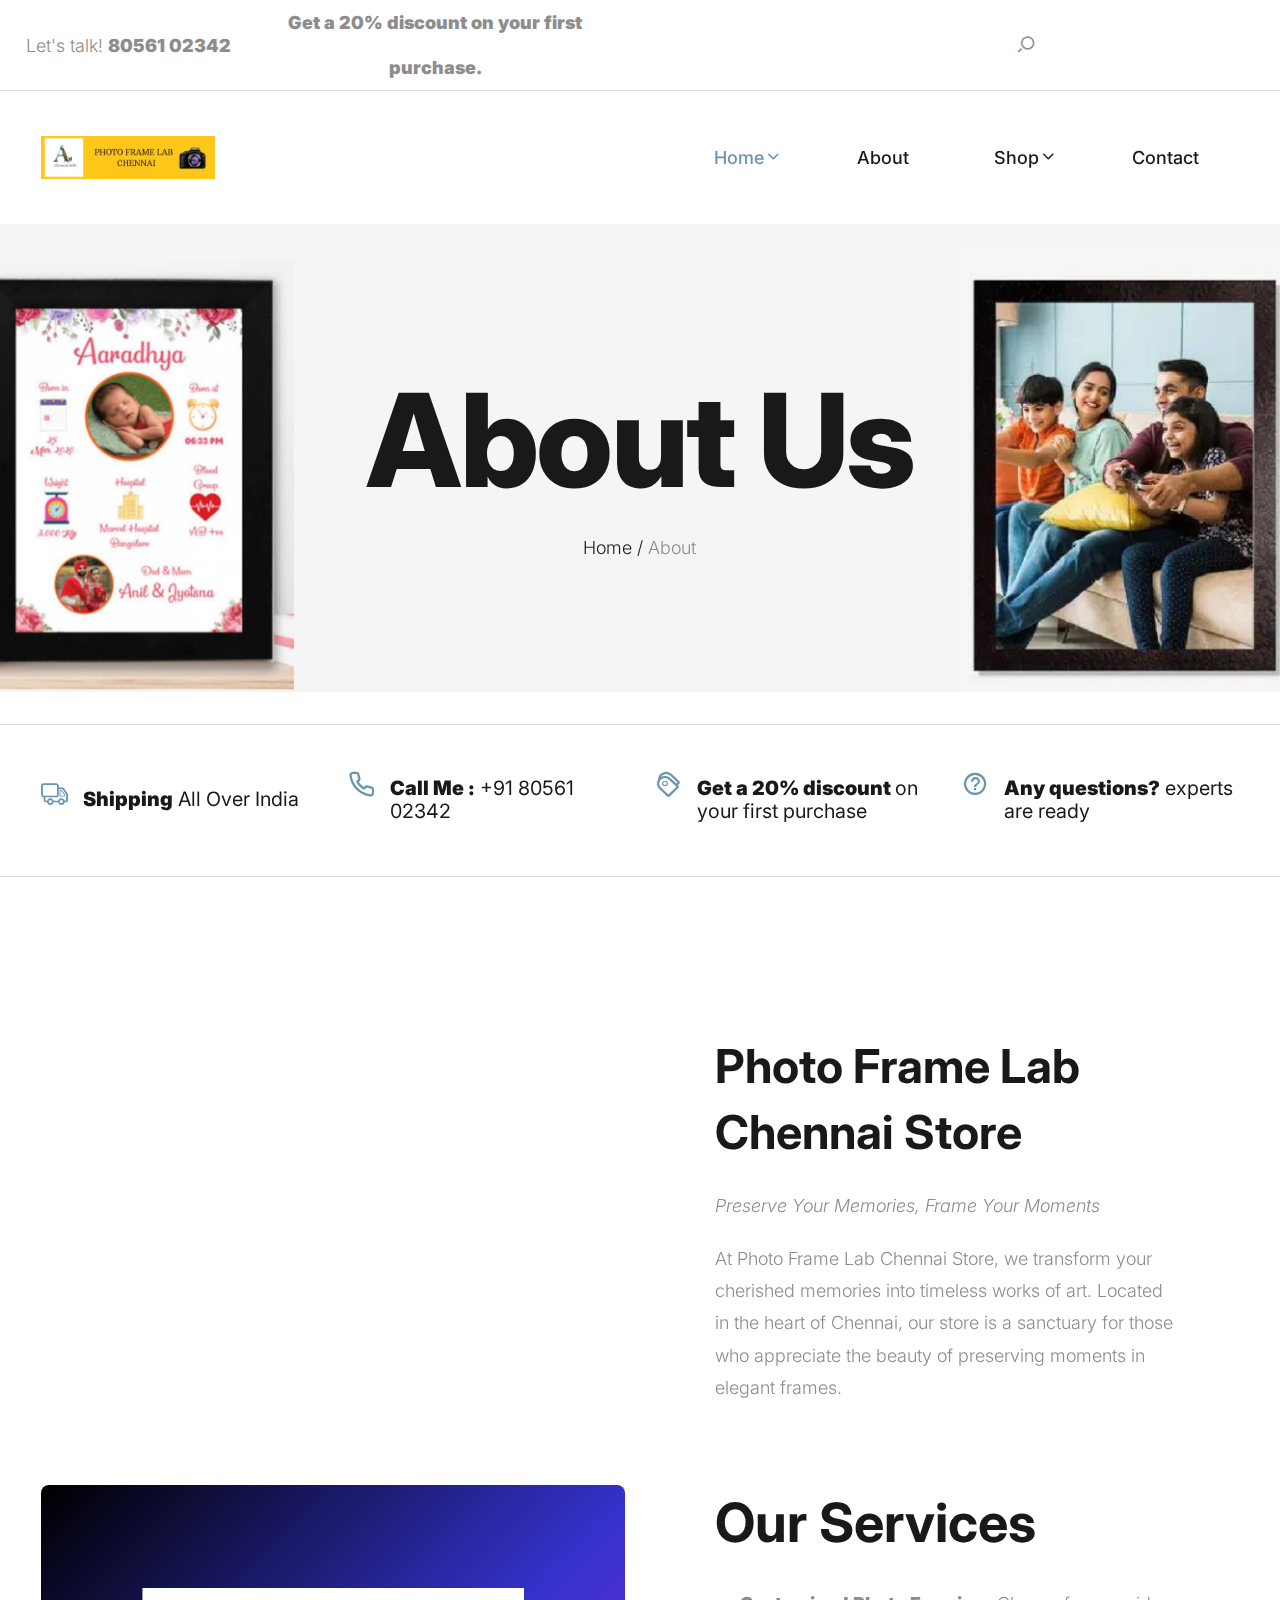
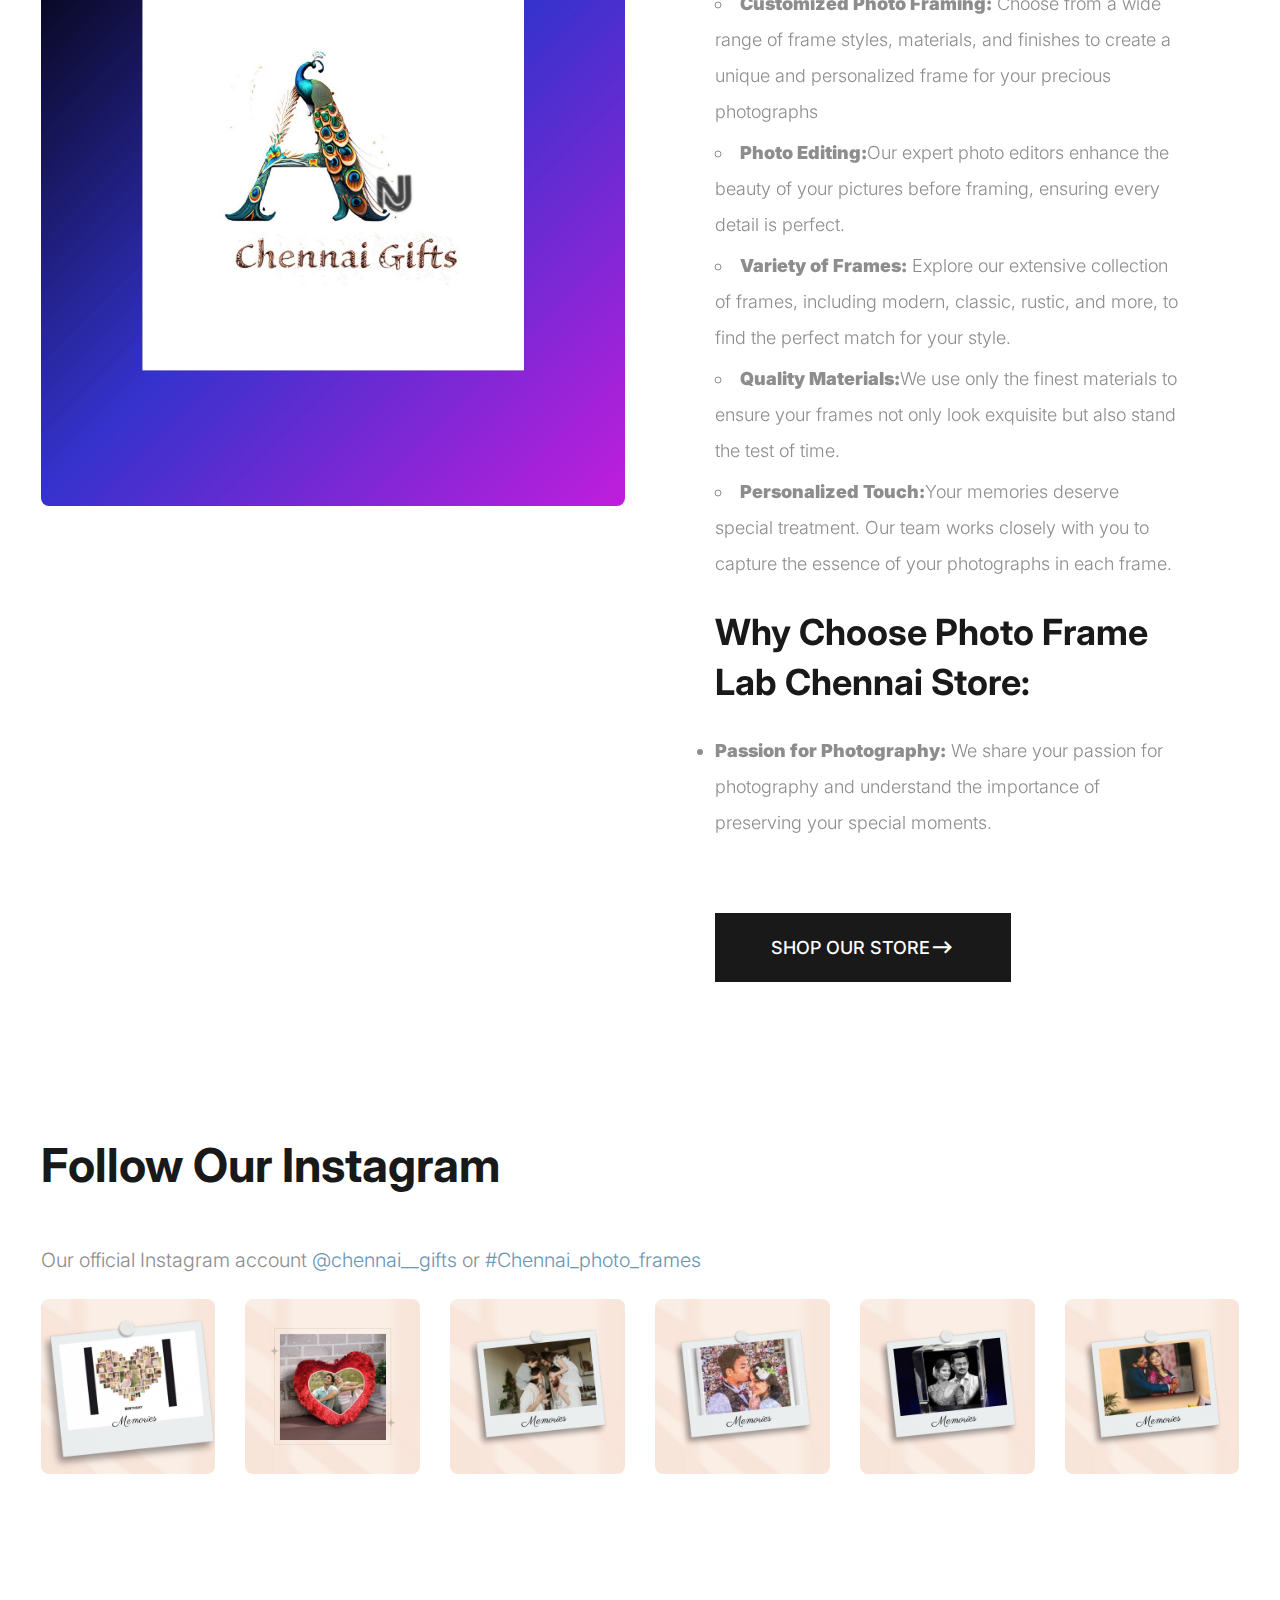
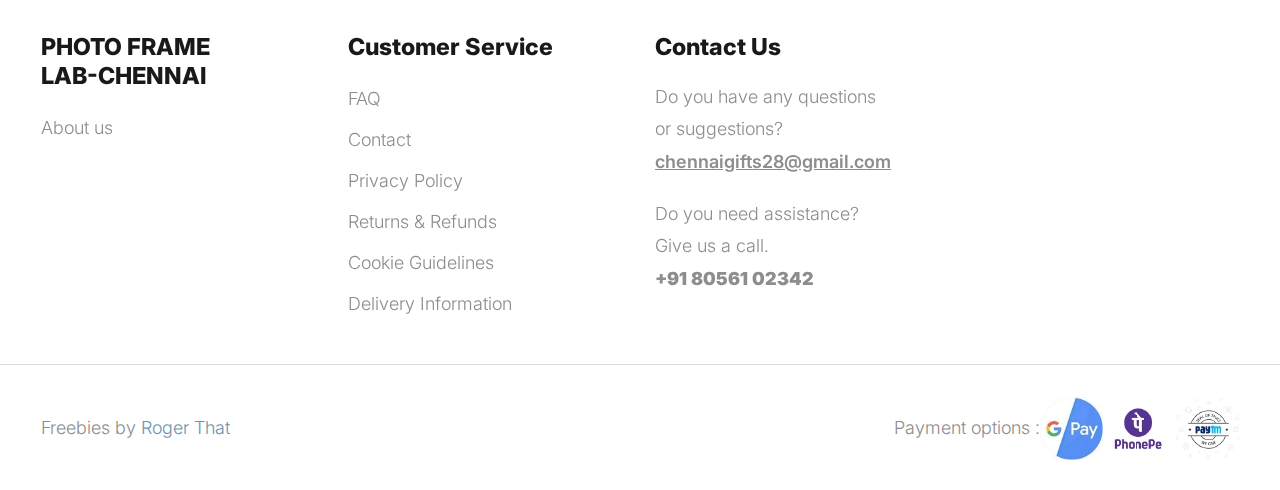
<file: about.html>
<!DOCTYPE html>
<html lang="en">
  <head>
    <title>Get a 20% discount on your first purchase-Chennai Photo Frames</title>
    <meta charset="utf-8">
    <meta http-equiv="X-UA-Compatible" content="IE=edge">
    <meta name="viewport" content="width=device-width, initial-scale=1.0">
    <meta name="format-detection" content="telephone="yes">
    <meta name="apple-mobile-web-app-capable" content="yes">
    <meta name="author" content="Roger That">
    <meta name="keywords" content="Photo frames">
    <meta name="description" content="Turn memories into art with our beautiful photo frames. Browse custom, vintage, and modern options to display your cherished moments. Shop now for quality frames that enhance your home decor.">
    <link rel="icon" href="images/favicon.ico" type="image/x-icon">
    <link rel="icon" href="images/favicon-16x16.png" sizes="16x16" type="image/x-icon">
<link rel="icon" href="/images/favicon-32x32.png" sizes="32x32" type="image/png">
<link rel="icon" href="/images/android-chrome-192x192.png" sizes="192x192" type="image/png">




    <link rel="stylesheet" type="text/css" href="css/normalize.css">
    <link rel="stylesheet" type="text/css" href="icomoon/icomoon.css">
    <link rel="stylesheet" type="text/css" media="all" href="https://maxcdn.bootstrapcdn.com/font-awesome/4.7.0/css/font-awesome.min.css">
    <link rel="stylesheet" type="text/css" href="css/vendor.css">
    <link rel="stylesheet" type="text/css" href="style.css">
    <link rel="preconnect" href="https://fonts.googleapis.com">
    <link rel="preconnect" href="https://fonts.gstatic.com" crossorigin>
    <link href="https://fonts.googleapis.com/css2?family=Inter:wght@100;200;300;400;500;600;700;800;900&display=swap" rel="stylesheet">
    <!-- script
    ================================================== -->
    <script src="js/modernizr.js"></script>
  </head>
  <body>

    <div class="preloader-wrapper">
      <div class="preloader">
      </div>
    </div>

    <div class="search-popup">
      <div class="search-popup-container">

        <form role="search" method="get" class="search-form" action="">
          <input type="search" id="search-form" class="search-field" placeholder="Type and press enter" value="" name="s" />
          <button type="submit" class="search-submit"><a href="#"><i class="icon icon-search"></i></a></button>
        </form>

        <h5 class="cat-list-title">Browse Categories</h5>
        
        <ul class="cat-list">
          <li class="cat-list-item">
            <a href="shop.html" title="Men Jackets">Photo Frame</a>
          </li>
          <li class="cat-list-item">
            <a href="shop.html" title="Fashion">Couples Mug</a>
          </li>
          <li class="cat-list-item">
            <a href="shop.html" title="Casual Wears">Gift Items</a>
          </li>
          <li class="cat-list-item">
            <a href="shop.html" title="Women">Wedding Frames</a>
          </li>
          <li class="cat-list-item">
            <a href="shop.html" title="Trending">Birthday Frames</a>
          </li>
          <li class="cat-list-item">
            <a href="shop.html" title="Hoodie">Valentines Day Gifts</a>
          </li>
          
        </ul>
      </div>
    </div>
    <header id="header">
      <div id="header-wrap">
        <nav class="secondary-nav border-bottom">
          <div class="container">
            <div class="row d-flex align-items-center">
              <p>Let's talk! <strong> 80561 02342</strong>
              </p>
              
              <div class="col-md-4 shipping-purchase text-center">
                <p> <strong>Get a 20% discount on your first purchase.</strong></p>
              </div>
              <div class="col-md-4 col-sm-12 user-items">
                <ul class="d-flex justify-content-end list-unstyled">
                  
                  <li class="user-items search-item pe-3">
                    
                    <a href="#" class="search-button">
                      <i class="icon icon-search"></i>
                    </a>
                  </li>
                </ul>
              </div>
            </div>
          </div>
        </nav>
        <nav class="primary-nav padding-small">
          <div class="container">
            <div class="row d-flex align-items-center">
              <div class="col-lg-2 col-md-2">
                <div class="main-logo">
                  <a href="index.html">
                    <img src="images/log0.png" alt="logo">
                  </a>
                </div>
              </div>
              <div class="col-lg-10 col-md-10">
                <div class="navbar">

                  <div id="main-nav" class="stellarnav d-flex justify-content-end right">
                    <ul class="menu-list">

                      <li class="menu-item has-sub">
                        <a href="index.html" class="item-anchor active d-flex align-item-center" data-effect="Home">Home<i class="icon icon-chevron-down"></i></a>
                        <ul class="submenu">
                          <li><a href="index.html" class="item-anchor active">Home</a></li>
                         
                        </ul>
                      </li>

                      <li><a href="about.html" class="item-anchor" data-effect="About">About</a></li>

                      <li class="menu-item has-sub">
                        <a href="shop.html" class="item-anchor d-flex align-item-center" data-effect="Shop">Shop<i class="icon icon-chevron-down"></i></a>
                        <ul class="submenu">
                          <li><a href="shop.html" class="item-anchor">Shop</a></li>
                          
                          
                          
                        </ul>
                      </li>

                      

                      

                      <li><a href="contact.html" class="item-anchor" data-effect="Contact">Contact</a></li>

                    </ul>
                  </div>

                </div>
              </div>
            </div>
          </div>
        </nav>
      </div>
    </header>

    <section class="site-banner jarallax min-height300 padding-large" style="background: url(images/hero.jpg) no-repeat;">
      <div class="container">
        <div class="row">
          <div class="col-md-12">
            <h1 class="page-title">About us</h1>
            <div class="breadcrumbs">
              <span class="item">
                <a href="index.html">Home /</a>
              </span>
              <span class="item">About</span>
            </div>
          </div>
        </div>
      </div>
    </section>

    <section id="shipping-information">
      <hr>
      <div class="container">
        <div class="row d-flex flex-wrap align-items-center justify-content-between">
          <div class="col-md-3 col-sm-6">
            <div class="icon-box">
              <i class="icon icon-truck"></i>
              <h4 class="block-title">
                <strong> Shipping</strong>  All Over India
              </h4>
            </div>
          </div>
          <div class="col-md-3 col-sm-6">
            <div class="icon-box">
              <i class="icon icon-phone"></i>
              <h4 class="block-title">
                <strong>Call Me :</strong> +91 80561 02342
              </h4>
            </div>
          </div>
          <div class="col-md-3 col-sm-6">
            <div class="icon-box">
              <i class="icon icon-tags1"></i>
              <h4 class="block-title">
                <strong>Get a 20% discount </strong>on your first purchase
              </h4>
            </div>
          </div>
          <div class="col-md-3 col-sm-6">
            <div class="icon-box">
              <i class="icon icon-help_outline"></i>
              <h4 class="block-title">
                <strong>Any questions?</strong> experts are ready
              </h4>
            </div>
          </div>
        </div>
      </div>
      <hr>
    </section>

    <section id="about-us">
      <div class="container ">
        <div class="row d-flex align-items-center">
          <div class="col-lg-6 col-md-12">
            <div class="image-holder">
              <img src="images/single.jpg" alt="single" class="about-image">
            </div>
          </div>
          <div class="col-lg-6 col-md-12">
            <div class="detail">
              <div class="display-header">
                <h2 class="section-title">Photo Frame Lab Chennai Store</h2>
                <p><i>Preserve Your Memories, Frame Your Moments</i></p>
                <p>At Photo Frame Lab Chennai Store, we transform your cherished memories into timeless works of art. Located in the heart of Chennai, our store is a sanctuary for those who appreciate the beauty of preserving moments in elegant frames.</p>
                <br>
                <h1>Our Services</h1>
                <p>
                  <ul>
                    <li><b>Customized Photo Framing:</b> Choose from a wide range of frame styles, materials, and finishes to create a unique and personalized frame for your precious photographs</li>
                    <li><b>Photo Editing:</b>Our expert photo editors enhance the beauty of your pictures before framing, ensuring every detail is perfect.</li>
                    <li><b>Variety of Frames:</b> Explore our extensive collection of frames, including modern, classic, rustic, and more, to find the perfect match for your style.</li>
                    <li><b>Quality Materials:</b>We use only the finest materials to ensure your frames not only look exquisite but also stand the test of time.</li> 
                    <li><b>Personalized Touch:</b>Your memories deserve special treatment. Our team works closely with you to capture the essence of your photographs in each frame.</li>
                  </ul>
                </p>
                <h2>Why Choose Photo Frame Lab Chennai Store:</h2>
                <li><b>Passion for Photography:</b> We share your passion for photography and understand the importance of preserving your special moments.</li>
                <br>
                <p>
                  
                </p>
                <div class="btn-wrap">
                  <a href="shop.html" class="btn btn-dark btn-medium d-flex align-items-center" tabindex="0">Shop our store<i class="icon icon-arrow-io"></i>
                  </a>
                </div>
              </div>
            </div>
          </div>
        </div>
      </div>
    </section>

    

    
    

    

    <section id="instagram" class="padding-large">
      <div class="container">
        <div class="section-header">
          <h2 class="section-title">Follow our instagram</h2>
        </div>
        <p>Our official Instagram account <a href="#">@chennai__gifts</a> or <a href=" https://instagram.com/chennai__gifts?igshid=NjIwNzIyMDk2Mg==">#Chennai_photo_frames</a>
        </p>
        <div class="row d-flex flex-wrap justify-content-between">
          <div class="col-lg-2 col-md-4 col-sm-6">
            <figure class="zoom-effect">
              <img src="images/in (1).jpg" alt="instagram" class="insta-image">
              <i class="icon icon-instagram"></i>
            </figure>
          </div>
          <div class="col-lg-2 col-md-4 col-sm-6">
            <figure class="zoom-effect">
              <img src="images/in (2).jpg" alt="instagram" class="insta-image">
              <i class="icon icon-instagram"></i>
            </figure>
          </div>
          <div class="col-lg-2 col-md-4 col-sm-6">
            <figure class="zoom-effect">
              <img src="images/in (3).jpg" alt="instagram" class="insta-image">
              <i class="icon icon-instagram"></i>
            </figure>
          </div>
          <div class="col-lg-2 col-md-4 col-sm-6">
            <figure class="zoom-effect">
              <img src="images/in (4).jpg" alt="instagram" class="insta-image">
              <i class="icon icon-instagram"></i>
            </figure>
          </div>
          <div class="col-lg-2 col-md-4 col-sm-6">
            <figure class="zoom-effect">
              <img src="images/in (5).jpg" alt="instagram" class="insta-image">
              <i class="icon icon-instagram"></i>
            </figure>
          </div>
          <div class="col-lg-2 col-md-4 col-sm-6">
            <figure class="zoom-effect">
              <img src="images/in (6).jpg" alt="instagram" class="insta-image">
              <i class="icon icon-instagram"></i>
            </figure>
          </div>
        </div>          
      </div>
    </section>

    <footer id="footer">
      <div class="container">
        <div class="footer-menu-list">
          <div class="row d-flex flex-wrap justify-content-between">
            <div class="col-lg-3 col-md-6 col-sm-6">
              <div class="footer-menu">
                <h5 class="widget-title">PHOTO FRAME LAB-CHENNAI</h5>
                <ul class="menu-list list-unstyled">
                  <li class="menu-item">
                    <a href="about.html">About us</a>
                  </li>
                  <!-- <li class="menu-item">
                    <a href="#">Conditions </a>
                  </li>
                  <li class="menu-item">
                    <a href="blog.html">Our Journals</a>
                  </li>
                  <li class="menu-item">
                    <a href="#">Careers</a>
                  </li>
                  <li class="menu-item">
                    <a href="#">Affiliate Programme</a>
                  </li>
                  <li class="menu-item">
                    <a href="#">Ultras Press</a>
                  </li> -->
                </ul>
              </div>
            </div>
            <div class="col-lg-3 col-md-6 col-sm-6">
              <div class="footer-menu">
                <h5 class="widget-title">Customer Service</h5>
                <ul class="menu-list list-unstyled">
                  <li class="menu-item">
                    <a href="faqs.html">FAQ</a>
                  </li>
                  <li class="menu-item">
                    <a href="contact.html">Contact</a>
                  </li>
                  <li class="menu-item">
                    <a href="#">Privacy Policy</a>
                  </li>
                  <li class="menu-item">
                    <a href="#">Returns & Refunds</a>
                  </li>
                  <li class="menu-item">
                    <a href="#">Cookie Guidelines</a>
                  </li>
                  <li class="menu-item">
                    <a href="#">Delivery Information</a>
                  </li>
                </ul>
              </div>
            </div>
            <div class="col-lg-3 col-md-6 col-sm-6">
              <div class="footer-menu">
                <h5 class="widget-title">Contact Us</h5>
                <p>Do you have any questions or suggestions? <a href="mailto:chennaigifts28@gmail.com" class="email">chennaigifts28@gmail.com</a>
                </p>
                <p>Do you need assistance? Give us a call. <br>
                  <strong>+91 80561 02342</strong>
                </p>
              </div>
            </div>
            <div class="col-lg-3 col-md-6 col-sm-6">
              
            </div>
          </div>
        </div>
      </div>
      <hr>
    </footer>

    <div id="footer-bottom">
      <div class="container">
        <div class="d-flex align-items-center flex-wrap justify-content-between">
          <div class="copyright">
            <p>Freebies by <a href="#">Roger That</a>
            </p>
          </div>
          <div class="payment-method">
            <p>Payment options :</p>
            <div class="card-wrap">
              <img src="images/gpay-icon.jpg" alt="visa">
              <img src="images/phonepay-icon.jpg" alt="mastercard">
              <img src="images/paytm-icon.jpg" alt="american-express">
            </div>
          </div>
        </div>
      </div>
    </div>

    <script src="js/jquery-1.11.0.min.js"></script>
    <script src="js/plugins.js"></script>
    <script src="js/script.js"></script>
  </body>
</html>
</file>
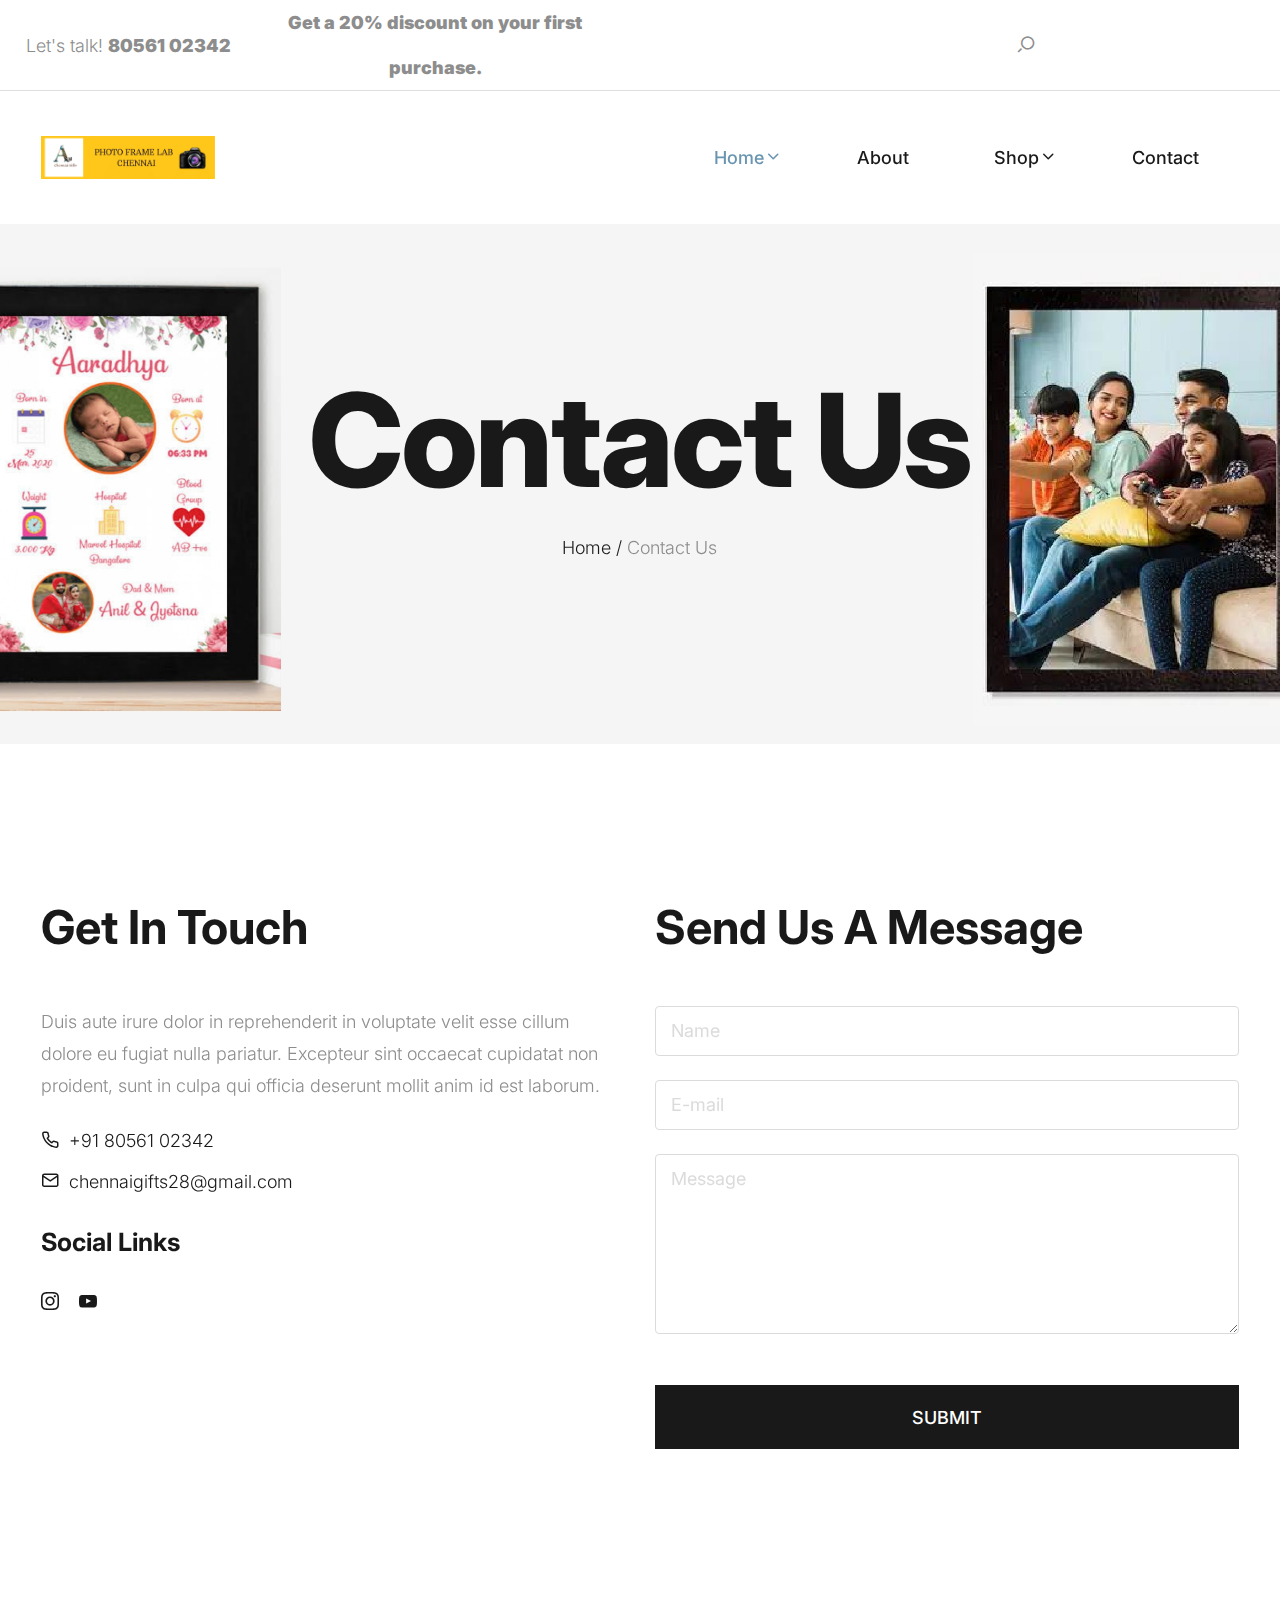
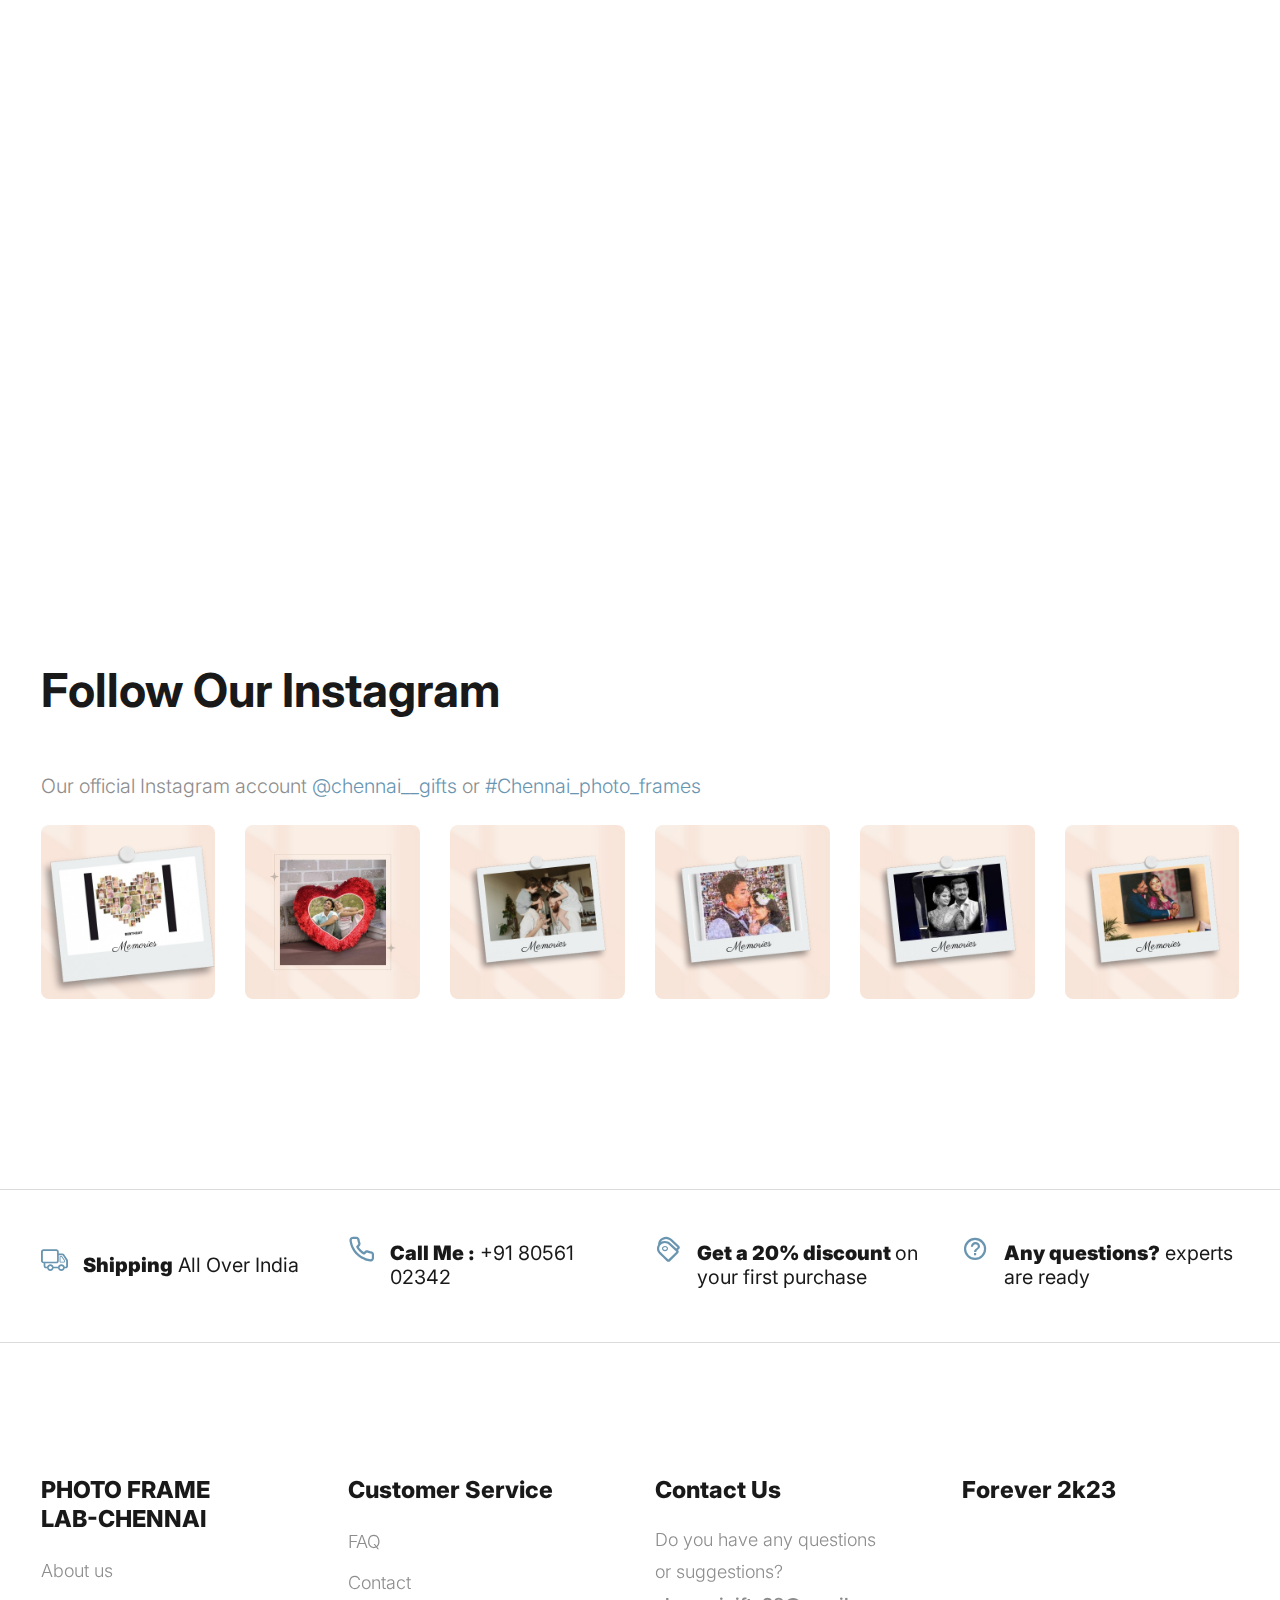
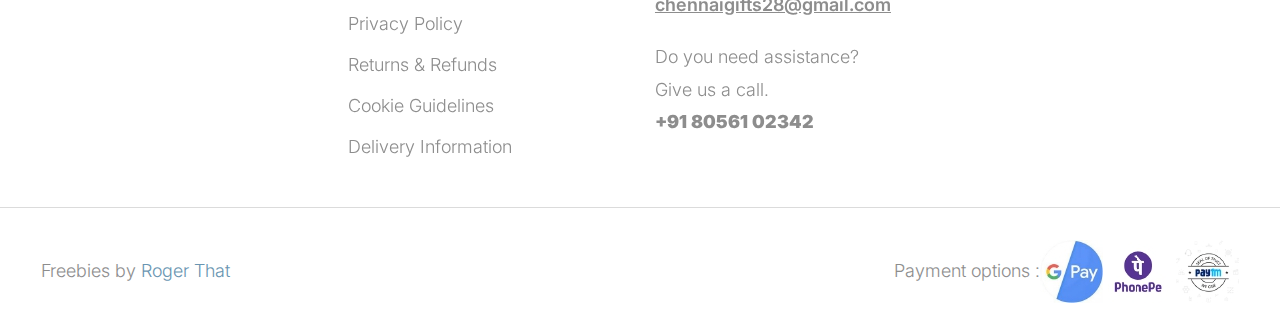
<file: contact.html>
<!DOCTYPE html>
<html lang="en">
  <head>
    <title>Get a 20% discount on your first purchase-Chennai Photo Frames</title>
    <meta charset="utf-8">
    <meta http-equiv="X-UA-Compatible" content="IE=edge">
    <meta name="viewport" content="width=device-width, initial-scale=1.0">
    <meta name="format-detection" content="telephone="yes">
    <meta name="apple-mobile-web-app-capable" content="yes">
    <meta name="author" content="Roger That">
    <meta name="keywords" content="Photo frames">
    <meta name="description" content="Turn memories into art with our beautiful photo frames. Browse custom, vintage, and modern options to display your cherished moments. Shop now for quality frames that enhance your home decor.">
    <link rel="icon" href="images/favicon.ico" type="image/x-icon">
    <link rel="icon" href="images/favicon-16x16.png" sizes="16x16" type="image/x-icon">
<link rel="icon" href="/images/favicon-32x32.png" sizes="32x32" type="image/png">
<link rel="icon" href="/images/android-chrome-192x192.png" sizes="192x192" type="image/png">




    <link rel="stylesheet" type="text/css" href="css/normalize.css">
    <link rel="stylesheet" type="text/css" href="icomoon/icomoon.css">
    <link rel="stylesheet" type="text/css" media="all" href="https://maxcdn.bootstrapcdn.com/font-awesome/4.7.0/css/font-awesome.min.css">
    <link rel="stylesheet" type="text/css" href="css/vendor.css">
    <link rel="stylesheet" type="text/css" href="style.css">
    <link rel="preconnect" href="https://fonts.googleapis.com">
    <link rel="preconnect" href="https://fonts.gstatic.com" crossorigin>
    <link href="https://fonts.googleapis.com/css2?family=Inter:wght@100;200;300;400;500;600;700;800;900&display=swap" rel="stylesheet">
    <!-- script
    ================================================== -->
    <script src="js/modernizr.js"></script>
  </head>
  <body>

    <div class="preloader-wrapper">
      <div class="preloader">
      </div>
    </div>

    <div class="search-popup">
      <div class="search-popup-container">

        <form role="search" method="get" class="search-form" action="">
          <input type="search" id="search-form" class="search-field" placeholder="Type and press enter" value="" name="s" />
          <button type="submit" class="search-submit"><a href="#"><i class="icon icon-search"></i></a></button>
        </form>

        <h5 class="cat-list-title">Browse Categories</h5>
        
        <ul class="cat-list">
          <li class="cat-list-item">
            <a href="shop.html" title="Men Jackets">Photo Frame</a>
          </li>
          <li class="cat-list-item">
            <a href="shop.html" title="Fashion">Couples Mug</a>
          </li>
          <li class="cat-list-item">
            <a href="shop.html" title="Casual Wears">Gift Items</a>
          </li>
          <li class="cat-list-item">
            <a href="shop.html" title="Women">Wedding Frames</a>
          </li>
          <li class="cat-list-item">
            <a href="shop.html" title="Trending">Birthday Frames</a>
          </li>
          <li class="cat-list-item">
            <a href="shop.html" title="Hoodie">Valentines Day Gifts</a>
          </li>
          
        </ul>
      </div>
    </div>
    <header id="header">
      <div id="header-wrap">
        <nav class="secondary-nav border-bottom">
          <div class="container">
            <div class="row d-flex align-items-center">
              <p>Let's talk! <strong> 80561 02342</strong>
              </p>
              
              <div class="col-md-4 shipping-purchase text-center">
                <p> <strong>Get a 20% discount on your first purchase.</strong></p>
              </div>
              <div class="col-md-4 col-sm-12 user-items">
                <ul class="d-flex justify-content-end list-unstyled">
                  
                  <li class="user-items search-item pe-3">
                    
                    <a href="#" class="search-button">
                      <i class="icon icon-search"></i>
                    </a>
                  </li>
                </ul>
              </div>
            </div>
          </div>
        </nav>
        <nav class="primary-nav padding-small">
          <div class="container">
            <div class="row d-flex align-items-center">
              <div class="col-lg-2 col-md-2">
                <div class="main-logo">
                  <a href="index.html">
                    <img src="images/log0.png" alt="logo">
                  </a>
                </div>
              </div>
              <div class="col-lg-10 col-md-10">
                <div class="navbar">

                  <div id="main-nav" class="stellarnav d-flex justify-content-end right">
                    <ul class="menu-list">

                      <li class="menu-item has-sub">
                        <a href="index.html" class="item-anchor active d-flex align-item-center" data-effect="Home">Home<i class="icon icon-chevron-down"></i></a>
                        <ul class="submenu">
                          <li><a href="index.html" class="item-anchor active">Home</a></li>
                         
                        </ul>
                      </li>

                      <li><a href="about.html" class="item-anchor" data-effect="About">About</a></li>

                      <li class="menu-item has-sub">
                        <a href="shop.html" class="item-anchor d-flex align-item-center" data-effect="Shop">Shop<i class="icon icon-chevron-down"></i></a>
                        <ul class="submenu">
                          <li><a href="shop.html" class="item-anchor">Shop</a></li>
                          
                          
                          
                        </ul>
                      </li>

                      

                      

                      <li><a href="contact.html" class="item-anchor" data-effect="Contact">Contact</a></li>

                    </ul>
                  </div>

                </div>
              </div>
            </div>
          </div>
        </nav>
      </div>
    </header>

    <section class="site-banner jarallax padding-large" style="background: url(images/hero.jpg) no-repeat; background-position: top;">
      <div class="container">
        <div class="row">
          <div class="col-md-12">
            <h1 class="page-title">Contact us</h1>
            <div class="breadcrumbs">
              <span class="item">
                <a href="index.html">Home /</a>
              </span>
              <span class="item">Contact us</span>
            </div>
          </div>
        </div>
      </div>
    </section>

    <section class="contact-information padding-large">
      <div class="container">
        <div class="row">
          <div class="col-md-6">
            <div class="section-header">
              <h2 class="section-title">Get in touch</h2>
            </div>
            <div class="contact-detail">
              <div class="detail-list">
                <p>Duis aute irure dolor in reprehenderit in voluptate velit esse cillum dolore eu fugiat nulla pariatur. Excepteur sint occaecat cupidatat non proident, sunt in culpa qui officia deserunt mollit anim id est laborum.</p>
                <ul class="list-unstyled list-icon">
                  <li>
                    <a href="#"><i class="icon icon-phone"></i>+91 80561 02342</a>
                  </li>
                  <li>
                    <a href="mailto:chennaigifts28@gmail.com"><i class="icon icon-mail"></i>chennaigifts28@gmail.com</a>
                  </li>
                  
                </ul>
              </div>
              <div class="social-links">
                <h3>Social Links</h3>
                <ul class="d-flex list-unstyled">
                 
                  <li><a href="https://instagram.com/chennai__gifts?igshid=NjIwNzIyMDk2Mg==" class="icon icon-instagram"></a></li>
                  <li><a href="#" class="icon icon-youtube-play"></a></li>
                 
                </ul>
              </div>
            </div>
          </div>
          <div class="col-md-6">
            <div class="contact-information">
              <div class="section-header">
                <h2 class="section-title">Send us a message</h2>
              </div>
              <form name="contactform" action=" https://getform.io/f/98095e78-bc99-46af-9ffd-b4aaaf06d36b" method="POST" class="contact-form">
                <div class="form-item">
                  <input type="text" minlength="2" name="name" placeholder="Name" class="u-full-width bg-light" required>
                  <input type="email" name="email" placeholder="E-mail" class="u-full-width bg-light" required>
                  <textarea class="u-full-width bg-light" name="message" placeholder="Message" style="height: 180px;" required></textarea>
                </div>
                <!-- <label>
                  <input type="checkbox" required>
                  <span class="label-body">I agree all the <a href="#">terms and conditions</a>
                  </span>
                </label> -->
                <button type="submit" name="submit" class="btn btn-dark btn-full btn-medium">Submit</button>
              </form>
            </div>
          </div>
        </div>
      </div>
    </section>

    <section class="google-map">
      <div class="mapouter">
        <div class="gmap_canvas">
          <iframe width="100%" height="500" id="gmap_canvas" src="https://www.google.com/maps/embed?pb=!1m17!1m12!1m3!1d3886.122584180395!2d80.1435!3d13.091416700000002!2m3!1f0!2f0!3f0!3m2!1i1024!2i768!4f13.1!3m2!1m1!2zMTPCsDA1JzI5LjEiTiA4MMKwMDgnMzYuNiJF!5e0!3m2!1sen!2sin!4v1695481988133!5m2!1sen!2sin" width="600" height="450" style="border:0;" allowfullscreen="" loading="lazy" referrerpolicy="no-referrer-when-downgrade" frameborder="0" scrolling="no" marginheight="0" marginwidth="0"></iframe>
          
          <br>
          <style>
            .mapouter {
              position: relative;
              text-align: right;
              height: 500px;
              width: 100%;
            }
          </style>
          
          <style>
            .gmap_canvas {
              overflow: hidden;
              background: none !important;
              height: 500px;
              width: 100%;
            }
          </style>
        </div>
      </div>
    </section>

   

    <section id="instagram" class="padding-large">
      <div class="container">
        <div class="section-header">
          <h2 class="section-title">Follow our instagram</h2>
        </div>
        <p>Our official Instagram account <a href="#">@chennai__gifts</a> or <a href=" https://instagram.com/chennai__gifts?igshid=NjIwNzIyMDk2Mg==">#Chennai_photo_frames</a>
        </p>
        <div class="row d-flex flex-wrap justify-content-between">
          <div class="col-lg-2 col-md-4 col-sm-6">
            <figure class="zoom-effect">
              <img src="images/in (1).jpg" alt="instagram" class="insta-image">
              <i class="icon icon-instagram"></i>
            </figure>
          </div>
          <div class="col-lg-2 col-md-4 col-sm-6">
            <figure class="zoom-effect">
              <img src="images/in (2).jpg" alt="instagram" class="insta-image">
              <i class="icon icon-instagram"></i>
            </figure>
          </div>
          <div class="col-lg-2 col-md-4 col-sm-6">
            <figure class="zoom-effect">
              <img src="images/in (3).jpg" alt="instagram" class="insta-image">
              <i class="icon icon-instagram"></i>
            </figure>
          </div>
          <div class="col-lg-2 col-md-4 col-sm-6">
            <figure class="zoom-effect">
              <img src="images/in (4).jpg" alt="instagram" class="insta-image">
              <i class="icon icon-instagram"></i>
            </figure>
          </div>
          <div class="col-lg-2 col-md-4 col-sm-6">
            <figure class="zoom-effect">
              <img src="images/in (5).jpg" alt="instagram" class="insta-image">
              <i class="icon icon-instagram"></i>
            </figure>
          </div>
          <div class="col-lg-2 col-md-4 col-sm-6">
            <figure class="zoom-effect">
              <img src="images/in (6).jpg" alt="instagram" class="insta-image">
              <i class="icon icon-instagram"></i>
            </figure>
          </div>
        </div>          
      </div>
    </section>

    <section id="shipping-information">
      <hr>
      <div class="container">
        <div class="row d-flex flex-wrap align-items-center justify-content-between">
          <div class="col-md-3 col-sm-6">
            <div class="icon-box">
              <i class="icon icon-truck"></i>
              <h4 class="block-title">
                <strong> Shipping</strong>  All Over India
              </h4>
            </div>
          </div>
          <div class="col-md-3 col-sm-6">
            <div class="icon-box">
              <i class="icon icon-phone"></i>
              <h4 class="block-title">
                <strong>Call Me :</strong> +91 80561 02342
              </h4>
            </div>
          </div>
          <div class="col-md-3 col-sm-6">
            <div class="icon-box">
              <i class="icon icon-tags1"></i>
              <h4 class="block-title">
                <strong>Get a 20% discount </strong>on your first purchase
              </h4>
            </div>
          </div>
          <div class="col-md-3 col-sm-6">
            <div class="icon-box">
              <i class="icon icon-help_outline"></i>
              <h4 class="block-title">
                <strong>Any questions?</strong> experts are ready
              </h4>
            </div>
          </div>
        </div>
      </div>
      <hr>
    </section>

    <footer id="footer">
      <div class="container">
        <div class="footer-menu-list">
          <div class="row d-flex flex-wrap justify-content-between">
            <div class="col-lg-3 col-md-6 col-sm-6">
              <div class="footer-menu">
                <h5 class="widget-title">PHOTO FRAME LAB-CHENNAI</h5>
                <ul class="menu-list list-unstyled">
                  <li class="menu-item">
                    <a href="about.html">About us</a>
                  </li>
                  <!-- <li class="menu-item">
                    <a href="#">Conditions </a>
                  </li>
                  <li class="menu-item">
                    <a href="blog.html">Our Journals</a>
                  </li>
                  <li class="menu-item">
                    <a href="#">Careers</a>
                  </li>
                  <li class="menu-item">
                    <a href="#">Affiliate Programme</a>
                  </li>
                  <li class="menu-item">
                    <a href="#">Ultras Press</a>
                  </li> -->
                </ul>
              </div>
            </div>
            <div class="col-lg-3 col-md-6 col-sm-6">
              <div class="footer-menu">
                <h5 class="widget-title">Customer Service</h5>
                <ul class="menu-list list-unstyled">
                  <li class="menu-item">
                    <a href="faqs.html">FAQ</a>
                  </li>
                  <li class="menu-item">
                    <a href="contact.html">Contact</a>
                  </li>
                  <li class="menu-item">
                    <a href="#">Privacy Policy</a>
                  </li>
                  <li class="menu-item">
                    <a href="#">Returns & Refunds</a>
                  </li>
                  <li class="menu-item">
                    <a href="#">Cookie Guidelines</a>
                  </li>
                  <li class="menu-item">
                    <a href="#">Delivery Information</a>
                  </li>
                </ul>
              </div>
            </div>
            <div class="col-lg-3 col-md-6 col-sm-6">
              <div class="footer-menu">
                <h5 class="widget-title">Contact Us</h5>
                <p>Do you have any questions or suggestions? <a href="#" class="email">chennaigifts28@gmail.com</a>
                </p>
                <p>Do you need assistance? Give us a call. <br>
                  <strong>+91 80561 02342</strong>
                </p>
              </div>
            </div>
            <div class="col-lg-3 col-md-6 col-sm-6">
              <div class="footer-menu">
                <h5 class="widget-title">Forever 2k23</h5>
                <!-- <p>Cras mattis sit ornare in metus eu amet adipiscing enim. Ullamcorper in orci, ultrices integer eget arcu. Consectetur leo dignissim lacus, lacus sagittis dictumst.</p>
                <div class="social-links">
                  <ul class="d-flex list-unstyled">
                    <li>
                      <a href="#">
                        <i class="icon icon-facebook"></i>
                      </a>
                    </li>
                    <li>
                      <a href="#">
                        <i class="icon icon-twitter"></i>
                      </a>
                    </li>
                    <li> -->
                      <!-- <a href="#">
                        <i class="icon icon-youtube-play"></i>
                      </a>
                    </li>
                    <li>
                      <a href="#">
                        <i class="icon icon-behance-square"></i>
                      </a> -->
                    </li>
                  </ul>
                </div>
              </div>
            </div>
          </div>
        </div>
      </div>
      <hr>
    </footer>

    <div id="footer-bottom">
      <div class="container">
        <div class="d-flex align-items-center flex-wrap justify-content-between">
          <div class="copyright">
            <p>Freebies by <a href="#">Roger That</a>
            </p>
          </div>
          <div class="payment-method">
            <p>Payment options :</p>
            <div class="card-wrap">
              <img src="images/gpay-icon.jpg" alt="visa">
              <img src="images/phonepay-icon.jpg" alt="mastercard">
              <img src="images/paytm-icon.jpg" alt="american-express">
            </div>
          </div>
        </div>
      </div>
    </div>

    <script src="js/jquery-1.11.0.min.js"></script>
    <script src="js/plugins.js"></script>
    <script src="js/script.js"></script>
  </body>
</html>
</file>
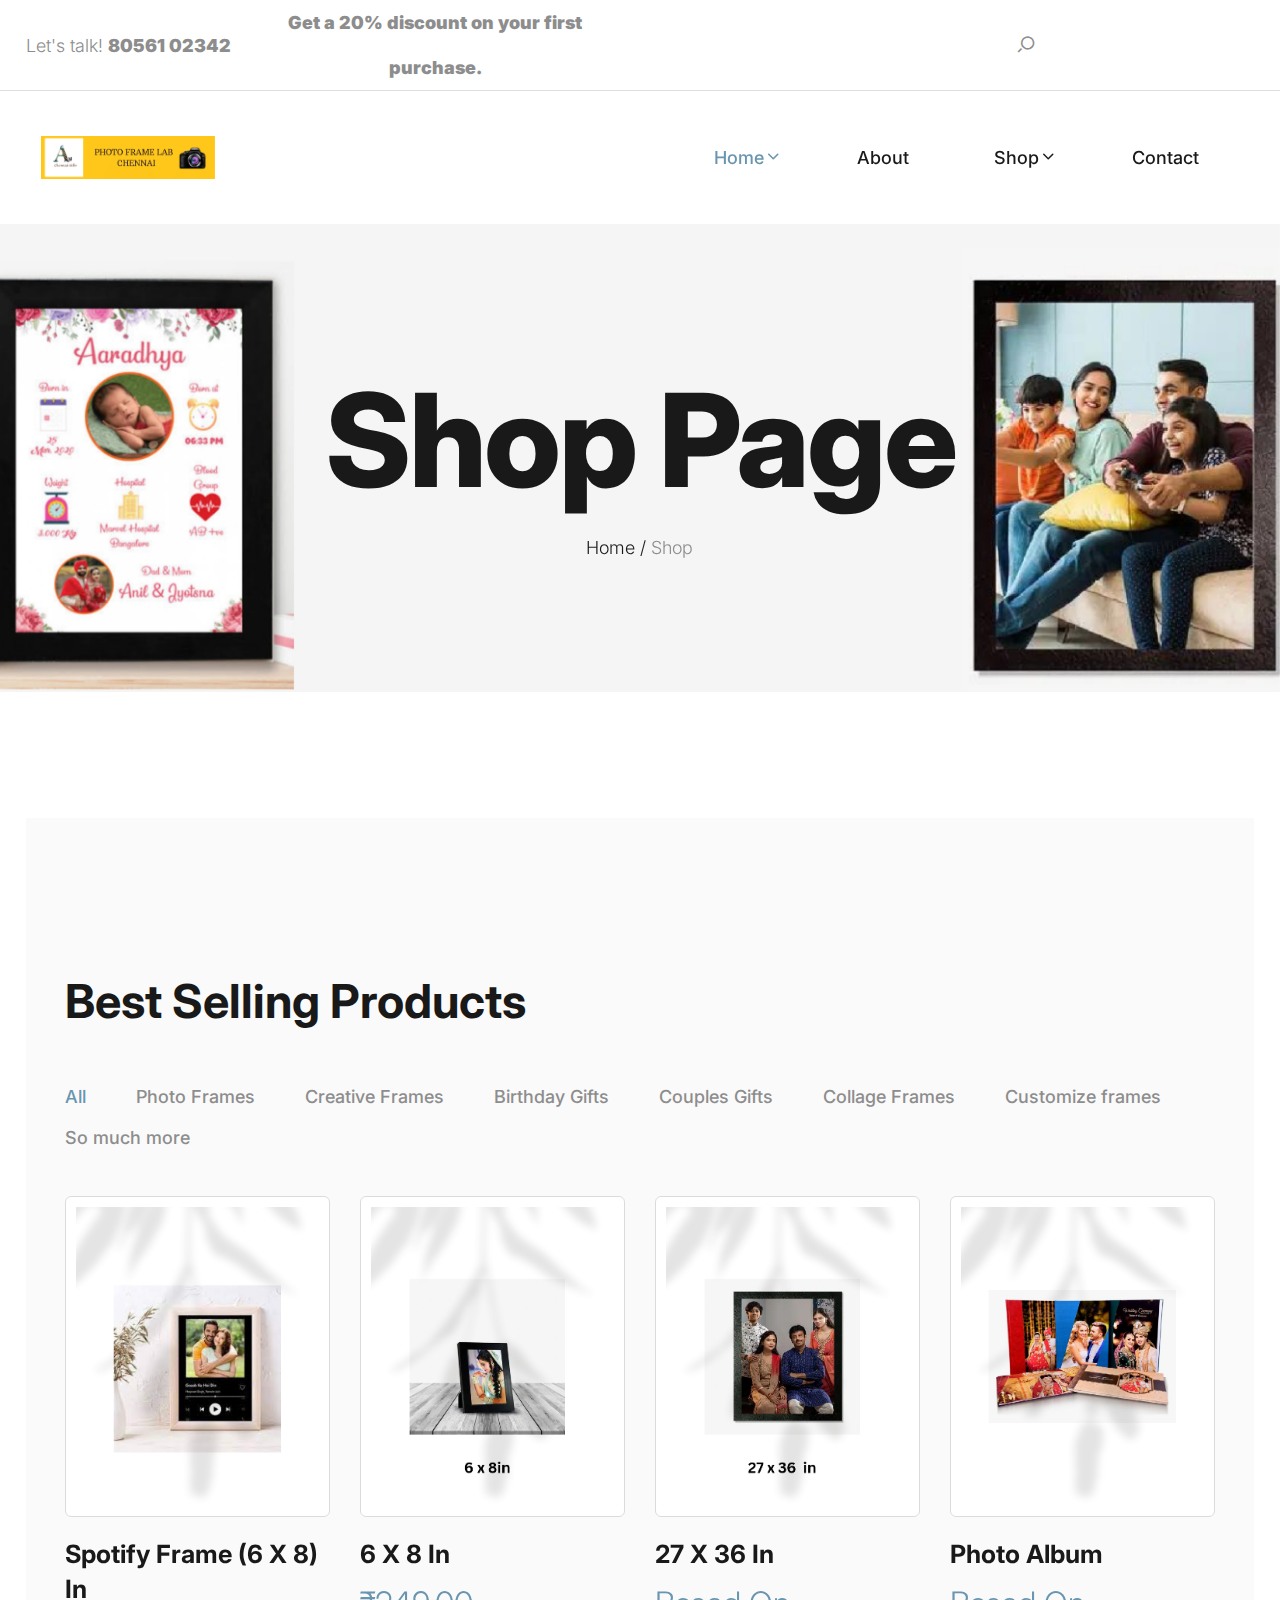
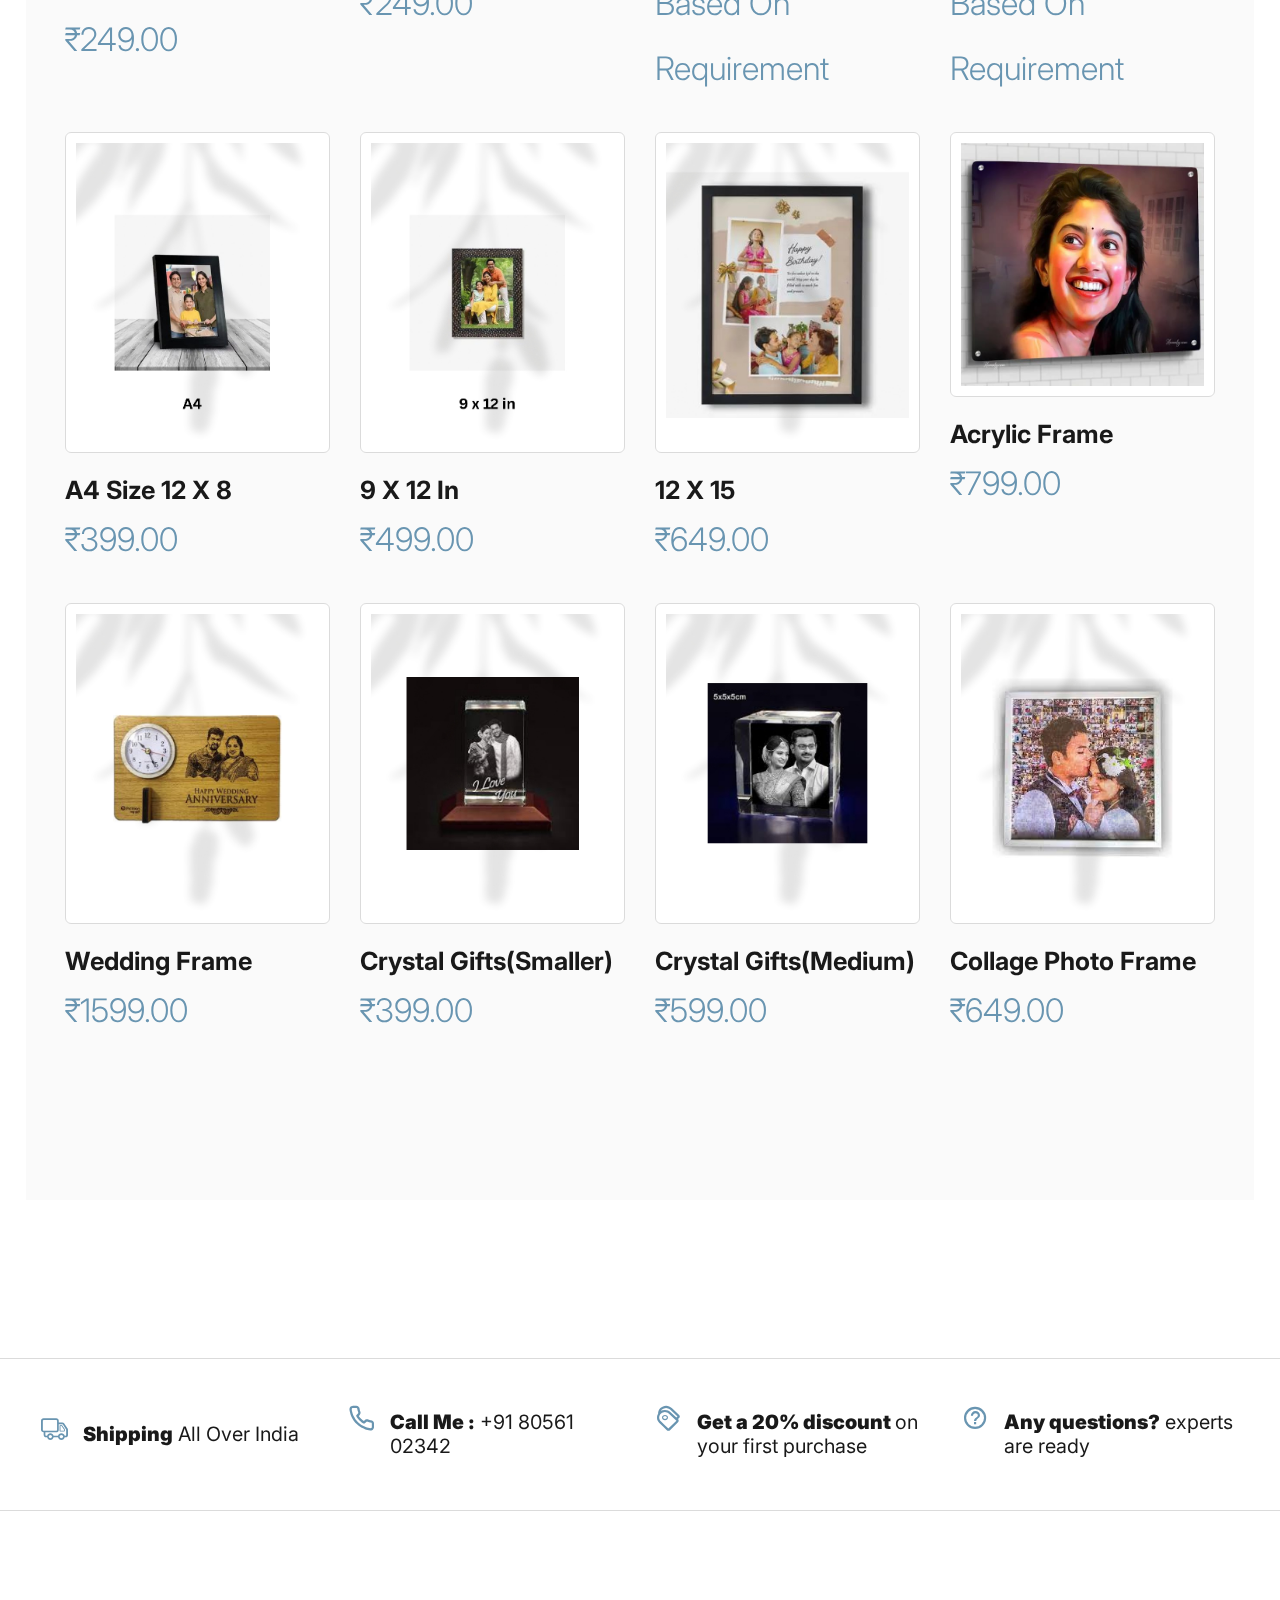
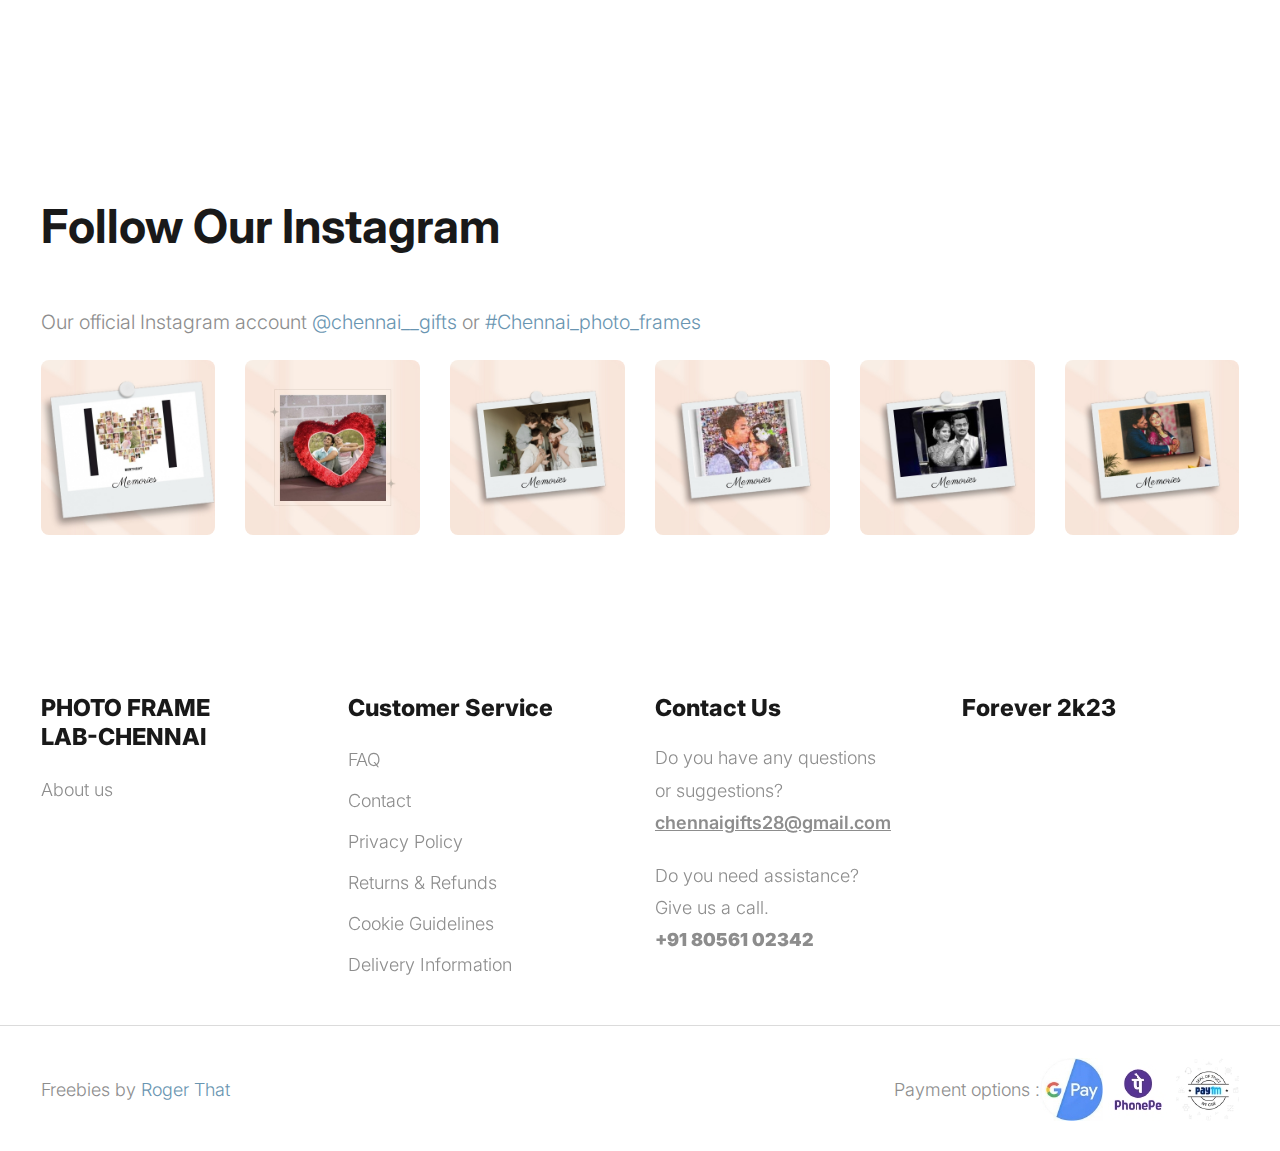
<file: shop.html>
<!DOCTYPE html>
<html lang="en">
  <head>
    <title>Get a 20% discount on your first purchase-Chennai Photo Frames</title>
    <meta charset="utf-8">
    <meta http-equiv="X-UA-Compatible" content="IE=edge">
    <meta name="viewport" content="width=device-width, initial-scale=1.0">
    <meta name="format-detection" content="telephone="yes">
    <meta name="apple-mobile-web-app-capable" content="yes">
    <meta name="author" content="Roger That">
    <meta name="keywords" content="Photo frames">
    <meta name="description" content="Turn memories into art with our beautiful photo frames. Browse custom, vintage, and modern options to display your cherished moments. Shop now for quality frames that enhance your home decor.">
    <link rel="icon" href="images/favicon.ico" type="image/x-icon">
    <link rel="icon" href="images/favicon-16x16.png" sizes="16x16" type="image/x-icon">
<link rel="icon" href="/images/favicon-32x32.png" sizes="32x32" type="image/png">
<link rel="icon" href="/images/android-chrome-192x192.png" sizes="192x192" type="image/png">




    <link rel="stylesheet" type="text/css" href="css/normalize.css">
    <link rel="stylesheet" type="text/css" href="icomoon/icomoon.css">
    <link rel="stylesheet" type="text/css" media="all" href="https://maxcdn.bootstrapcdn.com/font-awesome/4.7.0/css/font-awesome.min.css">
    <link rel="stylesheet" type="text/css" href="css/vendor.css">
    <link rel="stylesheet" type="text/css" href="style.css">
    <link rel="preconnect" href="https://fonts.googleapis.com">
    <link rel="preconnect" href="https://fonts.gstatic.com" crossorigin>
    <link href="https://fonts.googleapis.com/css2?family=Inter:wght@100;200;300;400;500;600;700;800;900&display=swap" rel="stylesheet">
    <!-- script
    ================================================== -->
    <script src="js/modernizr.js"></script>
  </head>
  <body>

    <div class="preloader-wrapper">
      <div class="preloader">
      </div>
    </div>

    <div class="search-popup">
      <div class="search-popup-container">

        <form role="search" method="get" class="search-form" action="">
          <input type="search" id="search-form" class="search-field" placeholder="Type and press enter" value="" name="s" />
          <button type="submit" class="search-submit"><a href="#"><i class="icon icon-search"></i></a></button>
        </form>

        <h5 class="cat-list-title">Browse Categories</h5>
        
        <ul class="cat-list">
          <li class="cat-list-item">
            <a href="shop.html" title="Men Jackets">Photo Frame</a>
          </li>
          <li class="cat-list-item">
            <a href="shop.html" title="Fashion">Couples Mug</a>
          </li>
          <li class="cat-list-item">
            <a href="shop.html" title="Casual Wears">Gift Items</a>
          </li>
          <li class="cat-list-item">
            <a href="shop.html" title="Women">Wedding Frames</a>
          </li>
          <li class="cat-list-item">
            <a href="shop.html" title="Trending">Birthday Frames</a>
          </li>
          <li class="cat-list-item">
            <a href="shop.html" title="Hoodie">Valentines Day Gifts</a>
          </li>
          
        </ul>
      </div>
    </div>
    <header id="header">
      <div id="header-wrap">
        <nav class="secondary-nav border-bottom">
          <div class="container">
            <div class="row d-flex align-items-center">
              <p>Let's talk! <strong> 80561 02342</strong>
              </p>
              
              <div class="col-md-4 shipping-purchase text-center">
                <p> <strong>Get a 20% discount on your first purchase.</strong></p>
              </div>
              <div class="col-md-4 col-sm-12 user-items">
                <ul class="d-flex justify-content-end list-unstyled">
                  
                  <li class="user-items search-item pe-3">
                    
                    <a href="#" class="search-button">
                      <i class="icon icon-search"></i>
                    </a>
                  </li>
                </ul>
              </div>
            </div>
          </div>
        </nav>
        <nav class="primary-nav padding-small">
          <div class="container">
            <div class="row d-flex align-items-center">
              <div class="col-lg-2 col-md-2">
                <div class="main-logo">
                  <a href="index.html">
                    <img src="images/log0.png" alt="logo">
                  </a>
                </div>
              </div>
              <div class="col-lg-10 col-md-10">
                <div class="navbar">

                  <div id="main-nav" class="stellarnav d-flex justify-content-end right">
                    <ul class="menu-list">

                      <li class="menu-item has-sub">
                        <a href="index.html" class="item-anchor active d-flex align-item-center" data-effect="Home">Home<i class="icon icon-chevron-down"></i></a>
                        <ul class="submenu">
                          <li><a href="index.html" class="item-anchor active">Home</a></li>
                         
                        </ul>
                      </li>

                      <li><a href="about.html" class="item-anchor" data-effect="About">About</a></li>

                      <li class="menu-item has-sub">
                        <a href="shop.html" class="item-anchor d-flex align-item-center" data-effect="Shop">Shop<i class="icon icon-chevron-down"></i></a>
                        <ul class="submenu">
                          <li><a href="shop.html" class="item-anchor">Shop</a></li>
                          
                          
                          
                        </ul>
                      </li>

                      

                      

                      <li><a href="contact.html" class="item-anchor" data-effect="Contact">Contact</a></li>

                    </ul>
                  </div>

                </div>
              </div>
            </div>
          </div>
        </nav>
      </div>
    </header>

    <section class="site-banner jarallax min-height300 padding-large" style="background: url(images/hero.jpg) no-repeat; background-position: top;">
      <div class="container">
        <div class="row">
          <div class="col-md-12">
            <h1 class="page-title">Shop page</h1>
            <div class="breadcrumbs">
              <span class="item">
                <a href="index.html">Home /</a>
              </span>
              <span class="item">Shop</span>
            </div>
          </div>
        </div>
      </div>
    </section>

    <div class="shopify-grid padding-large">
      <div class="container">
        <div class="row">

          <section id="selling-products" class="product-store bg-light-grey padding-large">
            <div class="container">
              <div class="section-header">
                <h2 class="section-title">Best selling products</h2>
              </div>
              <ul class="tabs list-unstyled">
                <li data-tab-target="#all" class="active tab">All</li>
                <li data-tab-target="#shoes" class="tab">Photo Frames</li>
                <li data-tab-target="#tshirts" class="tab">Creative Frames</li>
                <li data-tab-target="#pants" class="tab">Birthday Gifts</li>
                <li data-tab-target="#hoodie" class="tab">Couples Gifts</li>
                <li data-tab-target="#outer" class="tab">Collage Frames</li>
                <li data-tab-target="#jackets" class="tab">Customize frames</li>
                <li data-tab-target="#accessories" class="tab">So much more</li>
              </ul>
              <div class="tab-content">
                <div id="all" data-tab-content class="active">
                  <div class="row d-flex flex-wrap">
                    <div class="product-item col-lg-3 col-md-6 col-sm-6">
                      <div class="image-holder">
                        <img src="images/four (1).jpg" alt="Books" class="product-image">
                      </div>
                      <div class="cart-concern">
                        <div class="cart-button d-flex justify-content-between align-items-center">
                          <button type="button" class="btn-wrap cart-link d-flex align-items-center"><a href="https://instagram.com/chennai__gifts?igshid=NjIwNzIyMDk2Mg==">Dm to Instagram</a>  <i class="icon icon-arrow-io"></i>
                          </button>
                          <button type="button" class="view-btn tooltip
                              d-flex">
                            
                          </button>
                          <button type="button" class="wishlist-btn">
                            <i class="icon icon-heart"></i>
                          </button>
                        </div>
                      </div>
                      <div class="product-detail">
                        <h3 class="product-title">
                          <a href="https://instagram.com/chennai__gifts?igshid=NjIwNzIyMDk2Mg=="> Spotify Frame (6 x 8) in</a>
                        </h3>
                        <div class="item-price text-primary">₹249.00</div>
                      </div>
                    </div>
                    <div class="product-item col-lg-3 col-md-6 col-sm-6">
                      <div class="image-holder">
                        <img src="images/three (4).jpg" alt="Books" class="product-image">
                      </div>
                      <div class="cart-concern">
                        <div class="cart-button d-flex justify-content-between align-items-center">
                          <button type="button" class="btn-wrap cart-link d-flex align-items-center"><a href="https://instagram.com/chennai__gifts?igshid=NjIwNzIyMDk2Mg==">Dm to Instagram</a>  <i class="icon icon-arrow-io"></i>
                          </button>
                          <button type="button" class="view-btn tooltip
                              d-flex">
                            
                          </button>
                          <button type="button" class="wishlist-btn">
                            <i class="icon icon-heart"></i>
                          </button>
                        </div>
                      </div>
                      <div class="product-detail">
                        <h3 class="product-title">
                          <a href="https://instagram.com/chennai__gifts?igshid=NjIwNzIyMDk2Mg==">6 x 8 in</a>
                        </h3>
                        <div class="item-price text-primary">₹249.00</div>
                      </div>
                    </div>
                    <div class="product-item col-lg-3 col-md-6 col-sm-6">
                      <div class="image-holder">
                        <img src="images/three (3).jpg" alt="Books" class="product-image">
                      </div>
                      <div class="cart-concern">
                        <div class="cart-button d-flex justify-content-between align-items-center">
                          <button type="button" class="btn-wrap cart-link d-flex align-items-center"><a href="https://instagram.com/chennai__gifts?igshid=NjIwNzIyMDk2Mg==">Dm to Instagram</a>  <i class="icon icon-arrow-io"></i>
                          </button>
                          <button type="button" class="view-btn tooltip
                              d-flex">
                            
                          </button>
                          <button type="button" class="wishlist-btn">
                            <i class="icon icon-heart"></i>
                          </button>
                        </div>
                      </div>
                      <div class="product-detail">
                        <h3 class="product-title">
                          <a href="https://instagram.com/chennai__gifts?igshid=NjIwNzIyMDk2Mg==">27 x 36 in</a>
                        </h3>
                        <div class="item-price text-primary">Based On Requirement</div>
                      </div>
                    </div>
                    <div class="product-item col-lg-3 col-md-6 col-sm-6">
                      <div class="image-holder">
                        <img src="images/two (3).jpg" alt="Books" class="product-image">
                      </div>
                      <div class="cart-concern">
                        <div class="cart-button d-flex justify-content-between align-items-center">
                          <button type="button" class="btn-wrap cart-link d-flex align-items-center"><a href="https://instagram.com/chennai__gifts?igshid=NjIwNzIyMDk2Mg==">Dm to Instagram</a>  <i class="icon icon-arrow-io"></i>
                          </button>
                          <button type="button" class="view-btn tooltip
                              d-flex">
                            
                          </button>
                          <button type="button" class="wishlist-btn">
                            <i class="icon icon-heart"></i>
                          </button>
                        </div>
                      </div>
                      <div class="product-detail">
                        <h3 class="product-title">
                          <a href="https://instagram.com/chennai__gifts?igshid=NjIwNzIyMDk2Mg==">Photo Album</a>
                        </h3>
                        <div class="item-price text-primary">Based On Requirement</div>
                      </div>
                    </div>
                    <div class="product-item col-lg-3 col-md-6 col-sm-6">
                      <div class="image-holder">
                        <img src="images/three (5).jpg" alt="Books" class="product-image">
                      </div>
                      <div class="cart-concern">
                        <div class="cart-button d-flex justify-content-between align-items-center">
                          <button type="button" class="btn-wrap cart-link d-flex align-items-center"><a href="https://instagram.com/chennai__gifts?igshid=NjIwNzIyMDk2Mg==">Dm to Instagram</a>  <i class="icon icon-arrow-io"></i>
                          </button>
                          <button type="button" class="view-btn tooltip
                              d-flex">
                            
                          </button>
                          <button type="button" class="wishlist-btn">
                            <i class="icon icon-heart"></i>
                          </button>
                        </div>
                      </div>
                      <div class="product-detail">
                        <h3 class="product-title">
                          <a href="https://instagram.com/chennai__gifts?igshid=NjIwNzIyMDk2Mg==">A4 Size 12 x 8</a>
                        </h3>
                        <div class="item-price text-primary">₹399.00</div>
                      </div>
                    </div>
                    <div class="product-item col-lg-3 col-md-6 col-sm-6">
                      <div class="image-holder">
                        <img src="images/three (6).jpg" alt="Books" class="product-image">
                      </div>
                      <div class="cart-concern">
                        <div class="cart-button d-flex justify-content-between align-items-center">
                          <button type="button" class="btn-wrap cart-link d-flex align-items-center"><a href="https://instagram.com/chennai__gifts?igshid=NjIwNzIyMDk2Mg==">Dm to Instagram</a>  <i class="icon icon-arrow-io"></i>
                          </button>
                          <button type="button" class="view-btn tooltip
                              d-flex">
                            
                          </button>
                          <button type="button" class="wishlist-btn">
                            <i class="icon icon-heart"></i>
                          </button>
                        </div>
                      </div>
                      <div class="product-detail">
                        <h3 class="product-title">
                          <a href="https://instagram.com/chennai__gifts?igshid=NjIwNzIyMDk2Mg==">9 x 12 in</a>
                        </h3>
                        <div class="item-price text-primary">₹499.00</div>
                      </div>
                    </div>
                    <div class="product-item col-lg-3 col-md-6 col-sm-6">
                      <div class="image-holder">
                        <img src="images/two (7).jpg" alt="Books" class="product-image">
                      </div>
                      <div class="cart-concern">
                        <div class="cart-button d-flex justify-content-between align-items-center">
                          <button type="button" class="btn-wrap cart-link d-flex align-items-center"><a href="https://instagram.com/chennai__gifts?igshid=NjIwNzIyMDk2Mg==">Dm to Instagram</a>  <i class="icon icon-arrow-io"></i>
                          </button>
                          <button type="button" class="view-btn tooltip
                              d-flex">
                            
                          </button>
                          <button type="button" class="wishlist-btn">
                            <i class="icon icon-heart"></i>
                          </button>
                        </div>
                      </div>
                      <div class="product-detail">
                        <h3 class="product-title">
                          <a href="https://instagram.com/chennai__gifts?igshid=NjIwNzIyMDk2Mg=="> 12 x 15</a>
                        </h3>
                        <div class="item-price text-primary">₹649.00</div>
                      </div>
                    </div>
                    <div class="product-item col-lg-3 col-md-6 col-sm-6">
                      <div class="image-holder">
                        <img src="images/acrylic.jpg" alt="Books" class="product-image">
                      </div>
                      <div class="cart-concern">
                        <div class="cart-button d-flex justify-content-between align-items-center">
                          <button type="button" class="btn-wrap cart-link d-flex align-items-center"><a href="https://instagram.com/chennai__gifts?igshid=NjIwNzIyMDk2Mg==">Dm to Instagram</a>  <i class="icon icon-arrow-io"></i>
                          </button>
                          <button type="button" class="view-btn tooltip
                              d-flex">
                            
                          </button>
                          <button type="button" class="wishlist-btn">
                            <i class="icon icon-heart"></i>
                          </button>
                        </div>
                      </div>
                      <div class="product-detail">
                        <h3 class="product-title">
                          <a href="https://instagram.com/chennai__gifts?igshid=NjIwNzIyMDk2Mg==">Acrylic Frame</a>
                        </h3>
                        <div class="item-price text-primary">₹799.00</div>
                      </div>
                    </div>
                    <div class="product-item col-lg-3 col-md-6 col-sm-6">
                      <div class="image-holder">
                        <img src="images/four (3).jpg" alt="Books" class="product-image">
                      </div>
                      <div class="cart-concern">
                        <div class="cart-button d-flex justify-content-between align-items-center">
                          <button type="button" class="btn-wrap cart-link d-flex align-items-center"><a href="https://instagram.com/chennai__gifts?igshid=NjIwNzIyMDk2Mg==">Dm to Instagram</a>  <i class="icon icon-arrow-io"></i>
                          </button>
                          <button type="button" class="view-btn tooltip
                              d-flex">
                            
                          </button>
                          <button type="button" class="wishlist-btn">
                            <i class="icon icon-heart"></i>
                          </button>
                        </div>
                      </div>
                      <div class="product-detail">
                        <h3 class="product-title">
                          <a href="https://instagram.com/chennai__gifts?igshid=NjIwNzIyMDk2Mg==">Wedding Frame</a>
                        </h3>
                        <div class="item-price text-primary">₹1599.00</div>
                      </div>
                    </div>
                    <div class="product-item col-lg-3 col-md-6 col-sm-6">
                      <div class="image-holder">
                        <img src="images/four (5).jpg" alt="Books" class="product-image">
                      </div>
                      <div class="cart-concern">
                        <div class="cart-button d-flex justify-content-between align-items-center">
                          <button type="button" class="btn-wrap cart-link d-flex align-items-center"><a href="https://instagram.com/chennai__gifts?igshid=NjIwNzIyMDk2Mg==">Dm to Instagram</a>  <i class="icon icon-arrow-io"></i>
                          </button>
                          <button type="button" class="view-btn tooltip
                              d-flex">
                            
                          </button>
                          <button type="button" class="wishlist-btn">
                            <i class="icon icon-heart"></i>
                          </button>
                        </div>
                      </div>
                      <div class="product-detail">
                        <h3 class="product-title">
                          <a href="https://instagram.com/chennai__gifts?igshid=NjIwNzIyMDk2Mg==">Crystal gifts(smaller)</a>
                        </h3>
                        <div class="item-price text-primary">₹399.00</div>
                      </div>
                    </div>
                    <div class="product-item col-lg-3 col-md-6 col-sm-6">
                      <div class="image-holder">
                        <img src="images/four (4).jpg" alt="Books" class="product-image">
                      </div>
                      <div class="cart-concern">
                        <div class="cart-button d-flex justify-content-between align-items-center">
                          <button type="button" class="btn-wrap cart-link d-flex align-items-center"><a href="https://instagram.com/chennai__gifts?igshid=NjIwNzIyMDk2Mg==">Dm to Instagram</a>  <i class="icon icon-arrow-io"></i>
                          </button>
                          <button type="button" class="view-btn tooltip
                              d-flex">
                            
                          </button>
                          <button type="button" class="wishlist-btn">
                            <i class="icon icon-heart"></i>
                          </button>
                        </div>
                      </div>
                      <div class="product-detail">
                        <h3 class="product-title">
                          <a href="https://instagram.com/chennai__gifts?igshid=NjIwNzIyMDk2Mg==">Crystal gifts(medium)</a>
                        </h3>
                        <div class="item-price text-primary">₹599.00</div>
                      </div>
                    </div>
                    <div class="product-item col-lg-3 col-md-6 col-sm-6">
                      <div class="image-holder">
                        <img src="images/four (7).jpg" alt="Books" class="product-image">
                      </div>
                      <div class="cart-concern">
                        <div class="cart-button d-flex justify-content-between align-items-center">
                          <button type="button" class="btn-wrap cart-link d-flex align-items-center"><a href="https://instagram.com/chennai__gifts?igshid=NjIwNzIyMDk2Mg==">Dm to Instagram</a>  <i class="icon icon-arrow-io"></i>
                          </button>
                          <button type="button" class="view-btn tooltip
                              d-flex">
                           
                          </button>
                          <button type="button" class="wishlist-btn">
                            <i class="icon icon-heart"></i>
                          </button>
                        </div>
                      </div>
                      <div class="product-detail">
                        <h3 class="product-title">
                          <a href="https://instagram.com/chennai__gifts?igshid=NjIwNzIyMDk2Mg==">Collage Photo Frame</a>
                        </h3>
                        <div class="item-price text-primary">₹649.00</div>
                      </div>
                    </div>
                  </div>
                </div>
                <div id="shoes" data-tab-content>
                  <div class="row d-flex flex-wrap">
                    <div class="product-item col-lg-3 col-md-6 col-sm-6">
                      <div class="image-holder">
                        <img src="images/four (6).jpg" alt="Books" class="product-image">
                      </div>
                      <div class="cart-concern">
                        <div class="cart-button d-flex justify-content-between align-items-center">
                          <button type="button" class="btn-wrap cart-link d-flex align-items-center"><a href="https://instagram.com/chennai__gifts?igshid=NjIwNzIyMDk2Mg==">Dm to Instagram</a>  <i class="icon icon-arrow-io"></i>
                          </button>
                          <button type="button" class="view-btn tooltip
                              d-flex">
                           
                          </button>
                          <button type="button" class="wishlist-btn">
                            <i class="icon icon-heart"></i>
                          </button>
                        </div>
                      </div>
                      <div class="product-detail">
                        <h3 class="product-title">
                          <a href="https://instagram.com/chennai__gifts?igshid=NjIwNzIyMDk2Mg==">Collage Photo Frame</a>
                        </h3>
                        <div class="item-price text-primary">₹799.00</div>
                      </div>
                    </div>
                    <div class="product-item col-lg-3 col-md-6 col-sm-6">
                      <div class="image-holder">
                        <img src="images/four (5).jpg" alt="Books" class="product-image">
                      </div>
                      <div class="cart-concern">
                        <div class="cart-button d-flex justify-content-between align-items-center">
                          <button type="button" class="btn-wrap cart-link d-flex align-items-center"><a href="https://instagram.com/chennai__gifts?igshid=NjIwNzIyMDk2Mg==">Dm to Instagram</a>  <i class="icon icon-arrow-io"></i>
                          </button>
                          <button type="button" class="view-btn tooltip
                              d-flex">
                            
                          </button>
                          <button type="button" class="wishlist-btn">
                            <i class="icon icon-heart"></i>
                          </button>
                        </div>
                      </div>
                      <div class="product-detail">
                        <h3 class="product-title">
                          <a href="https://instagram.com/chennai__gifts?igshid=NjIwNzIyMDk2Mg==">Crystal gifts (Larger)</a>
                        </h3>
                        <div class="item-price text-primary">₹899.00</div>
                      </div>
                    </div>
                    <div class="product-item col-lg-3 col-md-6 col-sm-6">
                      <div class="image-holder">
                        <img src="images/four (7).jpg" alt="Books" class="product-image">
                      </div>
                      <div class="cart-concern">
                        <div class="cart-button d-flex justify-content-between align-items-center">
                          <button type="button" class="btn-wrap cart-link d-flex align-items-center"><a href="https://instagram.com/chennai__gifts?igshid=NjIwNzIyMDk2Mg==">Dm to Instagram</a>  <i class="icon icon-arrow-io"></i>
                          </button>
                          <button type="button" class="view-btn tooltip
                              d-flex">
                           
                          </button>
                          <button type="button" class="wishlist-btn">
                            <i class="icon icon-heart"></i>
                          </button>
                        </div>
                      </div>
                      <div class="product-detail">
                        <h3 class="product-title">
                          <a href="https://instagram.com/chennai__gifts?igshid=NjIwNzIyMDk2Mg==">Collage Photo Frame</a>
                        </h3>
                        <div class="item-price text-primary">₹649.00</div>
                      </div>
                    </div>
                    <div class="product-item col-lg-3 col-md-6 col-sm-6">
                      <div class="image-holder">
                        <img src="images/four (8).jpg" alt="Books" class="product-image">
                      </div>
                      <div class="cart-concern">
                        <div class="cart-button d-flex justify-content-between align-items-center">
                          <button type="button" class="btn-wrap cart-link d-flex align-items-center"><a href="https://instagram.com/chennai__gifts?igshid=NjIwNzIyMDk2Mg==">Dm to Instagram</a>  <i class="icon icon-arrow-io"></i>
                          </button>
                          <button type="button" class="view-btn tooltip
                              d-flex">
                            
                          </button>
                          <button type="button" class="wishlist-btn">
                            <i class="icon icon-heart"></i>
                          </button>
                        </div>
                      </div>
                      <div class="product-detail">
                        <h3 class="product-title">
                          <a href="https://instagram.com/chennai__gifts?igshid=NjIwNzIyMDk2Mg==">Birthday Photo Frame Decoration</a>
                        </h3>
                        <div class="item-price text-primary">based on requirement</div>
                      </div>
                    </div>
                  </div>
                </div>
                <div id="tshirts" data-tab-content>
                  <div class="row d-flex flex-wrap">
                    <div class="product-item col-lg-3 col-md-6 col-sm-6">
                      <div class="image-holder">
                        <img src="images/four (9).jpg" alt="Books" class="product-image">
                      </div>
                      <div class="cart-concern">
                        <div class="cart-button d-flex justify-content-between align-items-center">
                          <button type="button" class="btn-wrap cart-link d-flex align-items-center"><a href="https://instagram.com/chennai__gifts?igshid=NjIwNzIyMDk2Mg==">Dm to Instagram</a>  <i class="icon icon-arrow-io"></i>
                          </button>
                          <button type="button" class="view-btn tooltip
                              d-flex">
                           
                          </button>
                          <button type="button" class="wishlist-btn">
                            <i class="icon icon-heart"></i>
                          </button>
                        </div>
                      </div>
                      <div class="product-detail">
                        <h3 class="product-title">
                          <a href="https://instagram.com/chennai__gifts?igshid=NjIwNzIyMDk2Mg==">Spotify Music Photo Frame</a>
                        </h3>
                        <div class="item-price text-primary">₹299.00</div>
                      </div>
                    </div>
                    <div class="product-item col-lg-3 col-md-6 col-sm-6">
                      <div class="image-holder">
                        <img src="images/three (3).jpg" alt="Books" class="product-image">
                      </div>
                      <div class="cart-concern">
                        <div class="cart-button d-flex justify-content-between align-items-center">
                          <button type="button" class="btn-wrap cart-link d-flex align-items-center"><a href="https://instagram.com/chennai__gifts?igshid=NjIwNzIyMDk2Mg==">Dm to Instagram</a>  <i class="icon icon-arrow-io"></i>
                          </button>
                          <button type="button" class="view-btn tooltip
                              d-flex">
                            
                          </button>
                          <button type="button" class="wishlist-btn">
                            <i class="icon icon-heart"></i>
                          </button>
                        </div>
                      </div>
                      <div class="product-detail">
                        <h3 class="product-title">
                          <a href="https://instagram.com/chennai__gifts?igshid=NjIwNzIyMDk2Mg==">27 x 36 in</a>
                        </h3>
                        <div class="item-price text-primary">₹999.00</div>
                      </div>
                    </div>
                    <div class="product-item col-lg-3 col-md-6 col-sm-6">
                      <div class="image-holder">
                        <img src="images/three (8).jpg" alt="Books" class="product-image">
                      </div>
                      <div class="cart-concern">
                        <div class="cart-button d-flex justify-content-between align-items-center">
                          <button type="button" class="btn-wrap cart-link d-flex align-items-center"><a href="https://instagram.com/chennai__gifts?igshid=NjIwNzIyMDk2Mg==">Dm to Instagram</a>  <i class="icon icon-arrow-io"></i>
                          </button>
                          <button type="button" class="view-btn tooltip
                              d-flex">
                            
                          </button>
                          <button type="button" class="wishlist-btn">
                            <i class="icon icon-heart"></i>
                          </button>
                        </div>
                      </div>
                      <div class="product-detail">
                        <h3 class="product-title">
                          <a href="https://instagram.com/chennai__gifts?igshid=NjIwNzIyMDk2Mg==">14 x 18 in</a>
                        </h3>
                        <div class="item-price text-primary">₹799.00</div>
                      </div>
                    </div>
                    <div class="product-item col-lg-3 col-md-6 col-sm-6">
                      <div class="image-holder">
                        <img src="images/one (3).jpg" alt="Books" class="product-image">
                      </div>
                      <div class="cart-concern">
                        <div class="cart-button d-flex justify-content-between align-items-center">
                          <button type="button" class="btn-wrap cart-link d-flex align-items-center"><a href="https://instagram.com/chennai__gifts?igshid=NjIwNzIyMDk2Mg==">Dm to Instagram</a>  <i class="icon icon-arrow-io"></i>
                          </button>
                          <button type="button" class="view-btn tooltip
                              d-flex">
                            
                          </button>
                          <button type="button" class="wishlist-btn">
                            <i class="icon icon-heart"></i>
                          </button>
                        </div>
                      </div>
                      <div class="product-detail">
                        <h3 class="product-title">
                          <a href="https://instagram.com/chennai__gifts?igshid=NjIwNzIyMDk2Mg==">Custom Photo Frame</a>
                        </h3>
                        <div class="item-price text-primary">based on requirement</div>
                      </div>
                    </div>
                  </div>
                </div>
                <div id="pants" data-tab-content>
                  <div class="row d-flex flex-wrap">
                    <div class="product-item col-lg-3 col-md-6 col-sm-6">
                      <div class="image-holder">
                        <img src="images/one (6).jpg" alt="Books" class="product-image">
                      </div>
                      <div class="cart-concern">
                        <div class="cart-button d-flex justify-content-between align-items-center">
                          <button type="button" class="btn-wrap cart-link d-flex align-items-center"><a href="https://instagram.com/chennai__gifts?igshid=NjIwNzIyMDk2Mg==">Dm to Instagram</a>  <i class="icon icon-arrow-io"></i>
                          </button>
                          <button type="button" class="view-btn tooltip
                              d-flex">
                            
                          </button>
                          <button type="button" class="wishlist-btn">
                            <i class="icon icon-heart"></i>
                          </button>
                        </div>
                      </div>
                      <div class="product-detail">
                        <h3 class="product-title">
                          <a href="https://instagram.com/chennai__gifts?igshid=NjIwNzIyMDk2Mg==">Photo Clock</a>
                        </h3>
                        <div class="item-price text-primary">₹1599.00</div>
                      </div>
                    </div>
                    <div class="product-item col-lg-3 col-md-6 col-sm-6">
                      <div class="image-holder">
                        <img src="images/one (8).jpg" alt="Books" class="product-image">
                      </div>
                      <div class="cart-concern">
                        <div class="cart-button d-flex justify-content-between align-items-center">
                          <button type="button" class="btn-wrap cart-link d-flex align-items-center"><a href="https://instagram.com/chennai__gifts?igshid=NjIwNzIyMDk2Mg==">Dm to Instagram</a>  <i class="icon icon-arrow-io"></i>
                          </button>
                          <button type="button" class="view-btn tooltip
                              d-flex">
                          
                          </button>
                          <button type="button" class="wishlist-btn">
                            <i class="icon icon-heart"></i>
                          </button>
                        </div>
                      </div>
                      <div class="product-detail">
                        <h3 class="product-title">
                          <a href="https://instagram.com/chennai__gifts?igshid=NjIwNzIyMDk2Mg==">Custom Photo Frame</a>
                        </h3>
                        <div class="item-price text-primary">₹699.00</div>
                      </div>
                    </div>
                    <div class="product-item col-lg-3 col-md-6 col-sm-6">
                      <div class="image-holder">
                        <img src="images/two (1).jpg" alt="Books" class="product-image">
                      </div>
                      <div class="cart-concern">
                        <div class="cart-button d-flex justify-content-between align-items-center">
                          <button type="button" class="btn-wrap cart-link d-flex align-items-center"><a href="https://instagram.com/chennai__gifts?igshid=NjIwNzIyMDk2Mg==">Dm to Instagram</a>  <i class="icon icon-arrow-io"></i>
                          </button>
                          <button type="button" class="view-btn tooltip
                              d-flex">
                           
                          </button>
                          <button type="button" class="wishlist-btn">
                            <i class="icon icon-heart"></i>
                          </button>
                        </div>
                      </div>
                      <div class="product-detail">
                        <h3 class="product-title">
                          <a href="https://instagram.com/chennai__gifts?igshid=NjIwNzIyMDk2Mg==">Couples Mug</a>
                        </h3>
                        <div class="item-price text-primary">₹799.00</div>
                      </div>
                    </div>
                    <div class="product-item col-lg-3 col-md-6 col-sm-6">
                      <div class="image-holder">
                        <img src="images/two (2).jpg" alt="Books" class="product-image">
                      </div>
                      <div class="cart-concern">
                        <div class="cart-button d-flex justify-content-between align-items-center">
                          <button type="button" class="btn-wrap cart-link d-flex align-items-center"><a href="https://instagram.com/chennai__gifts?igshid=NjIwNzIyMDk2Mg==">Dm to Instagram</a>  <i class="icon icon-arrow-io"></i>
                          </button>
                          <button type="button" class="view-btn tooltip
                              d-flex">
                          
                          </button>
                          <button type="button" class="wishlist-btn">
                            <i class="icon icon-heart"></i>
                          </button>
                        </div>
                      </div>
                      <div class="product-detail">
                        <h3 class="product-title">
                          <a href="https://instagram.com/chennai__gifts?igshid=NjIwNzIyMDk2Mg==">Couples Pillow</a>
                        </h3>
                        <div class="item-price text-primary">₹499.00</div>
                      </div>
                    </div>
                  </div>
                </div>
                <div id="hoodie" data-tab-content>
                  <div class="row d-flex flex-wrap">
                    <div class="product-item col-lg-3 col-md-6 col-sm-6">
                      <div class="image-holder">
                        <img src="images/two (3).jpg" alt="Books" class="product-image">
                      </div>
                      <div class="cart-concern">
                        <div class="cart-button d-flex justify-content-between align-items-center">
                          <button type="button" class="btn-wrap cart-link d-flex align-items-center"><a href="https://instagram.com/chennai__gifts?igshid=NjIwNzIyMDk2Mg==">Dm to Instagram</a>  <i class="icon icon-arrow-io"></i>
                          </button>
                          <button type="button" class="view-btn tooltip
                              d-flex">
                            
                          </button>
                          <button type="button" class="wishlist-btn">
                            <i class="icon icon-heart"></i>
                          </button>
                        </div>
                      </div>
                      <div class="product-detail">
                        <h3 class="product-title">
                          <a href="https://instagram.com/chennai__gifts?igshid=NjIwNzIyMDk2Mg==">Wedding Album</a>
                        </h3>
                        <div class="item-price text-primary">Based on requirement</div>
                      </div>
                    </div>
                    <div class="product-item col-lg-3 col-md-6 col-sm-6">
                      <div class="image-holder">
                        <img src="images/three (4).jpg" alt="Books" class="product-image">
                      </div>
                      <div class="cart-concern">
                        <div class="cart-button d-flex justify-content-between align-items-center">
                          <button type="button" class="btn-wrap cart-link d-flex align-items-center"><a href="https://instagram.com/chennai__gifts?igshid=NjIwNzIyMDk2Mg==">Dm to Instagram</a>  <i class="icon icon-arrow-io"></i>
                          </button>
                          <button type="button" class="view-btn tooltip
                              d-flex">
                           
                          </button>
                          <button type="button" class="wishlist-btn">
                            <i class="icon icon-heart"></i>
                          </button>
                        </div>
                      </div>
                      <div class="product-detail">
                        <h3 class="product-title">
                          <a href="https://instagram.com/chennai__gifts?igshid=NjIwNzIyMDk2Mg==">6 x 8 in</a>
                        </h3>
                        <div class="item-price text-primary">₹399.00</div>
                      </div>
                    </div>
                    <div class="product-item col-lg-3 col-md-6 col-sm-6">
                      <div class="image-holder">
                        <img src="images/two (5).jpg" alt="Books" class="product-image">
                      </div>
                      <div class="cart-concern">
                        <div class="cart-button d-flex justify-content-between align-items-center">
                          <button type="button" class="btn-wrap cart-link d-flex align-items-center"><a href="https://instagram.com/chennai__gifts?igshid=NjIwNzIyMDk2Mg==">Dm to Instagram</a>  <i class="icon icon-arrow-io"></i>
                          </button>
                          <button type="button" class="view-btn tooltip
                              d-flex">
                           
                          </button>
                          <button type="button" class="wishlist-btn">
                            <i class="icon icon-heart"></i>
                          </button>
                        </div>
                      </div>
                      <div class="product-detail">
                        <h3 class="product-title">
                          <a href="https://instagram.com/chennai__gifts?igshid=NjIwNzIyMDk2Mg==">Couples Mug</a>
                        </h3>
                        <div class="item-price text-primary">₹799.00</div>
                      </div>
                    </div>
                  </div>
                </div>
                <div id="outer" data-tab-content>
                  <div class="row d-flex flex-wrap">
                    <div class="product-item col-lg-3 col-md-6 col-sm-6">
                      <div class="image-holder">
                        <img src="images/two (6).jpg" alt="Books" class="product-image">
                      </div>
                      <div class="cart-concern">
                        <div class="cart-button d-flex justify-content-between align-items-center">
                          <button type="button" class="btn-wrap cart-link d-flex align-items-center"><a href="https://instagram.com/chennai__gifts?igshid=NjIwNzIyMDk2Mg==">Dm to Instagram</a>  <i class="icon icon-arrow-io"></i>
                          </button>
                          <button type="button" class="view-btn tooltip
                              d-flex">
                            
                          </button>
                          <button type="button" class="wishlist-btn">
                            <i class="icon icon-heart"></i>
                          </button>
                        </div>
                      </div>
                      <div class="product-detail">
                        <h3 class="product-title">
                          <a href="https://instagram.com/chennai__gifts?igshid=NjIwNzIyMDk2Mg==">Couples Mug</a>
                        </h3>
                        <div class="item-price text-primary">₹799.00</div>
                      </div>
                    </div>
                    <div class="product-item col-lg-3 col-md-6 col-sm-6">
                      <div class="image-holder">
                        <img src="images/two (7).jpg" alt="Books" class="product-image">
                      </div>
                      <div class="cart-concern">
                        <div class="cart-button d-flex justify-content-between align-items-center">
                          <button type="button" class="btn-wrap cart-link d-flex align-items-center"><a href="https://instagram.com/chennai__gifts?igshid=NjIwNzIyMDk2Mg==">Dm to Instagram</a>  <i class="icon icon-arrow-io"></i>
                          </button>
                          <button type="button" class="view-btn tooltip
                              d-flex">
                           
                          </button>
                          <button type="button" class="wishlist-btn">
                            <i class="icon icon-heart"></i>
                          </button>
                        </div>
                      </div>
                      <div class="product-detail">
                        <h3 class="product-title">
                          <a href="https://instagram.com/chennai__gifts?igshid=NjIwNzIyMDk2Mg==">Birthday Frames</a>
                        </h3>
                        <div class="item-price text-primary">Based on requirement</div>
                      </div>
                    </div>
                    <div class="product-item col-lg-3 col-md-6 col-sm-6">
                      <div class="image-holder">
                        <img src="images/one (8).jpg" alt="Books" class="product-image">
                      </div>
                      <div class="cart-concern">
                        <div class="cart-button d-flex justify-content-between align-items-center">
                          <button type="button" class="btn-wrap cart-link d-flex align-items-center"><a href="https://instagram.com/chennai__gifts?igshid=NjIwNzIyMDk2Mg==">Dm to Instagram</a>  <i class="icon icon-arrow-io"></i>
                          </button>
                          <button type="button" class="view-btn tooltip
                              d-flex">
                          
                          </button>
                          <button type="button" class="wishlist-btn">
                            <i class="icon icon-heart"></i>
                          </button>
                        </div>
                      </div>
                      <div class="product-detail">
                        <h3 class="product-title">
                          <a href="https://instagram.com/chennai__gifts?igshid=NjIwNzIyMDk2Mg==">Birthday Frames</a>
                        </h3>
                        <div class="item-price text-primary">Based on requirement</div>
                      </div>
                    </div>
                    <div class="product-item col-lg-3 col-md-6 col-sm-6">
                      <div class="image-holder">
                        <img src="images/three (1).jpg" alt="Books" class="product-image">
                      </div>
                      <div class="cart-concern">
                        <div class="cart-button d-flex justify-content-between align-items-center">
                          <button type="button" class="btn-wrap cart-link d-flex align-items-center"><a href="https://instagram.com/chennai__gifts?igshid=NjIwNzIyMDk2Mg==">Dm to Instagram</a>  <i class="icon icon-arrow-io"></i>
                          </button>
                          <button type="button" class="view-btn tooltip
                              d-flex">
                            
                          </button>
                          <button type="button" class="wishlist-btn">
                            <i class="icon icon-heart"></i>
                          </button>
                        </div>
                      </div>
                      <div class="product-detail">
                        <h3 class="product-title">
                          <a href="https://instagram.com/chennai__gifts?igshid=NjIwNzIyMDk2Mg==l">12 x 18 in</a>
                        </h3>
                        <div class="item-price text-primary">₹769.00</div>
                      </div>
                    </div>
                  </div>
                </div>
                <div id="jackets" data-tab-content>
                  <div class="row d-flex flex-wrap">
                    <div class="product-item col-lg-3 col-md-6 col-sm-6">
                      <div class="image-holder">
                        <img src="images/three (2).jpg" alt="Books" class="product-image">
                      </div>
                      <div class="cart-concern">
                        <div class="cart-button d-flex justify-content-between align-items-center">
                          <button type="button" class="btn-wrap cart-link d-flex align-items-center"><a href="https://instagram.com/chennai__gifts?igshid=NjIwNzIyMDk2Mg==">Dm to Instagram</a>  <i class="icon icon-arrow-io"></i>
                          </button>
                          <button type="button" class="view-btn tooltip
                              d-flex">
                           
                          </button>
                          <button type="button" class="wishlist-btn">
                            <i class="icon icon-heart"></i>
                          </button>
                        </div>
                      </div>
                      <div class="product-detail">
                        <h3 class="product-title">
                          <a href="https://instagram.com/chennai__gifts?igshid=NjIwNzIyMDk2Mg==">18 x 24 in</a>
                        </h3>
                        <div class="item-price text-primary">Based on requirement</div>
                      </div>
                    </div>
                    <div class="product-item col-lg-3 col-md-6 col-sm-6">
                      <div class="image-holder">
                        <img src="images/three (3).jpg" alt="Books" class="product-image">
                      </div>
                      <div class="cart-concern">
                        <div class="cart-button d-flex justify-content-between align-items-center">
                          <button type="button" class="btn-wrap cart-link d-flex align-items-center"><a href="https://instagram.com/chennai__gifts?igshid=NjIwNzIyMDk2Mg==">Dm to Instagram</a>  <i class="icon icon-arrow-io"></i>
                          </button>
                          <button type="button" class="view-btn tooltip
                              d-flex">
                           
                          </button>
                          <button type="button" class="wishlist-btn">
                            <i class="icon icon-heart"></i>
                          </button>
                        </div>
                      </div>
                      <div class="product-detail">
                        <h3 class="product-title">
                          <a href="https://instagram.com/chennai__gifts?igshid=NjIwNzIyMDk2Mg==">27 x 36 in</a>
                        </h3>
                        <div class="item-price text-primary">Based on requirement</div>
                      </div>
                    </div>
                    <div class="product-item col-lg-3 col-md-6 col-sm-6">
                      <div class="image-holder">
                        <img src="images/three (4).jpg" alt="Books" class="product-image">
                      </div>
                      <div class="cart-concern">
                        <div class="cart-button d-flex justify-content-between align-items-center">
                        </button>
      
                          <button type="button" class="view-btn tooltip
                              d-flex">
                            
                          </button>
                          <button type="button" class="wishlist-btn">
                            <i class="icon icon-heart"></i>
                          </button>
                        </div>
                      </div>
                      <div class="product-detail">
                        <h3 class="product-title">
                          <a href="https://instagram.com/chennai__gifts?igshid=NjIwNzIyMDk2Mg==">6 x 8 in</a>
                        </h3>
                        <div class="item-price text-primary">Based on requirement</div>
                      </div>
                    </div>
                  </div>
                </div>
                <div id="accessories" data-tab-content>
                  <div class="row d-flex flex-wrap">
                    <div class="product-item col-lg-3 col-md-6 col-sm-6">
                      <div class="image-holder">
                        <img src="images/three (5).jpg" alt="Books" class="product-image">
                      </div>
                      <div class="cart-concern">
                        <div class="cart-button d-flex justify-content-between align-items-center">
                          <button type="button" class="btn-wrap cart-link d-flex align-items-center"><a href="https://instagram.com/chennai__gifts?igshid=NjIwNzIyMDk2Mg==">Dm to Instagram</a>  <i class="icon icon-arrow-io"></i>
                          </button>
                          <button type="button" class="view-btn tooltip
                              d-flex">
                           
                          </button>
                          <button type="button" class="wishlist-btn">
                            <i class="icon icon-heart"></i>
                          </button>
                        </div>
                      </div>
                      <div class="product-detail">
                        <h3 class="product-title">
                          <a href="https://instagram.com/chennai__gifts?igshid=NjIwNzIyMDk2Mg==">A4 Size</a>
                        </h3>
                        <div class="item-price text-primary">Based on requirement</div>
                      </div>
                    </div>
                    <div class="product-item col-lg-3 col-md-6 col-sm-6">
                      <div class="image-holder">
                        <img src="images/three (6).jpg" alt="Books" class="product-image">
                      </div>
                      <div class="cart-concern">
                        <div class="cart-button d-flex justify-content-between align-items-center">
                          <button type="button" class="btn-wrap cart-link d-flex align-items-center"><a href="https://instagram.com/chennai__gifts?igshid=NjIwNzIyMDk2Mg==">Dm to Instagram</a>  <i class="icon icon-arrow-io"></i>
                          </button>
                          <button type="button" class="view-btn tooltip
                              d-flex">
                           
                          </button>
                          <button type="button" class="wishlist-btn">
                            <i class="icon icon-heart"></i>
                          </button>
                        </div>
                      </div>
                      <div class="product-detail">
                        <h3 class="product-title">
                          <a href="https://instagram.com/chennai__gifts?igshid=NjIwNzIyMDk2Mg==">9 x 12 in</a>
                        </h3>
                        <div class="item-price text-primary">Based on requirement</div>
                      </div>
                    </div>
                  </div>
                </div>
              </div>
            </div>
          </section>

               
        </div>        
      </div>      
    </div>

    
    



    

    <section id="shipping-information">
      <hr>
      <div class="container">
        <div class="row d-flex flex-wrap align-items-center justify-content-between">
          <div class="col-md-3 col-sm-6">
            <div class="icon-box">
              <i class="icon icon-truck"></i>
              <h4 class="block-title">
                <strong> Shipping</strong>  All Over India
              </h4>
            </div>
          </div>
          <div class="col-md-3 col-sm-6">
            <div class="icon-box">
              <i class="icon icon-phone"></i>
              <h4 class="block-title">
                <strong>Call Me :</strong> +91 80561 02342
              </h4>
            </div>
          </div>
          <div class="col-md-3 col-sm-6">
            <div class="icon-box">
              <i class="icon icon-tags1"></i>
              <h4 class="block-title">
                <strong>Get a 20% discount </strong>on your first purchase
              </h4>
            </div>
          </div>
          <div class="col-md-3 col-sm-6">
            <div class="icon-box">
              <i class="icon icon-help_outline"></i>
              <h4 class="block-title">
                <strong>Any questions?</strong> experts are ready
              </h4>
            </div>
          </div>
        </div>
      </div>
      <hr>
    </section>

    <section id="instagram" class="padding-large">
      <div class="container">
        <div class="section-header">
          <h2 class="section-title">Follow our instagram</h2>
        </div>
        <p>Our official Instagram account <a href="#">@chennai__gifts</a> or <a href=" https://instagram.com/chennai__gifts?igshid=NjIwNzIyMDk2Mg==">#Chennai_photo_frames</a>
        </p>
        <div class="row d-flex flex-wrap justify-content-between">
          <div class="col-lg-2 col-md-4 col-sm-6">
            <figure class="zoom-effect">
              <img src="images/in (1).jpg" alt="instagram" class="insta-image">
              <i class="icon icon-instagram"></i>
            </figure>
          </div>
          <div class="col-lg-2 col-md-4 col-sm-6">
            <figure class="zoom-effect">
              <img src="images/in (2).jpg" alt="instagram" class="insta-image">
              <i class="icon icon-instagram"></i>
            </figure>
          </div>
          <div class="col-lg-2 col-md-4 col-sm-6">
            <figure class="zoom-effect">
              <img src="images/in (3).jpg" alt="instagram" class="insta-image">
              <i class="icon icon-instagram"></i>
            </figure>
          </div>
          <div class="col-lg-2 col-md-4 col-sm-6">
            <figure class="zoom-effect">
              <img src="images/in (4).jpg" alt="instagram" class="insta-image">
              <i class="icon icon-instagram"></i>
            </figure>
          </div>
          <div class="col-lg-2 col-md-4 col-sm-6">
            <figure class="zoom-effect">
              <img src="images/in (5).jpg" alt="instagram" class="insta-image">
              <i class="icon icon-instagram"></i>
            </figure>
          </div>
          <div class="col-lg-2 col-md-4 col-sm-6">
            <figure class="zoom-effect">
              <img src="images/in (6).jpg" alt="instagram" class="insta-image">
              <i class="icon icon-instagram"></i>
            </figure>
          </div>
        </div>          
      </div>
    </section>

    <footer id="footer">
      <div class="container">
        <div class="footer-menu-list">
          <div class="row d-flex flex-wrap justify-content-between">
            <div class="col-lg-3 col-md-6 col-sm-6">
              <div class="footer-menu">
                <h5 class="widget-title">PHOTO FRAME LAB-CHENNAI</h5>
                <ul class="menu-list list-unstyled">
                  <li class="menu-item">
                    <a href="about.html">About us</a>
                  </li>
                  <!-- <li class="menu-item">
                    <a href="#">Conditions </a>
                  </li>
                  <li class="menu-item">
                    <a href="blog.html">Our Journals</a>
                  </li>
                  <li class="menu-item">
                    <a href="#">Careers</a>
                  </li>
                  <li class="menu-item">
                    <a href="#">Affiliate Programme</a>
                  </li>
                  <li class="menu-item">
                    <a href="#">Ultras Press</a>
                  </li> -->
                </ul>
              </div>
            </div>
            <div class="col-lg-3 col-md-6 col-sm-6">
              <div class="footer-menu">
                <h5 class="widget-title">Customer Service</h5>
                <ul class="menu-list list-unstyled">
                  <li class="menu-item">
                    <a href="faqs.html">FAQ</a>
                  </li>
                  <li class="menu-item">
                    <a href="contact.html">Contact</a>
                  </li>
                  <li class="menu-item">
                    <a href="#">Privacy Policy</a>
                  </li>
                  <li class="menu-item">
                    <a href="#">Returns & Refunds</a>
                  </li>
                  <li class="menu-item">
                    <a href="#">Cookie Guidelines</a>
                  </li>
                  <li class="menu-item">
                    <a href="#">Delivery Information</a>
                  </li>
                </ul>
              </div>
            </div>
            <div class="col-lg-3 col-md-6 col-sm-6">
              <div class="footer-menu">
                <h5 class="widget-title">Contact Us</h5>
                <p>Do you have any questions or suggestions? <a href="#" class="email">chennaigifts28@gmail.com</a>
                </p>
                <p>Do you need assistance? Give us a call. <br>
                  <strong>+91 80561 02342</strong>
                </p>
              </div>
            </div>
            <div class="col-lg-3 col-md-6 col-sm-6">
              <div class="footer-menu">
                <h5 class="widget-title">Forever 2k23</h5>
                <!-- <p>Cras mattis sit ornare in metus eu amet adipiscing enim. Ullamcorper in orci, ultrices integer eget arcu. Consectetur leo dignissim lacus, lacus sagittis dictumst.</p>
                <div class="social-links">
                  <ul class="d-flex list-unstyled">
                    <li>
                      <a href="#">
                        <i class="icon icon-facebook"></i>
                      </a>
                    </li>
                    <li>
                      <a href="#">
                        <i class="icon icon-twitter"></i>
                      </a>
                    </li>
                    <li> -->
                      <!-- <a href="#">
                        <i class="icon icon-youtube-play"></i>
                      </a>
                    </li>
                    <li>
                      <a href="#">
                        <i class="icon icon-behance-square"></i>
                      </a> -->
                    </li>
                  </ul>
                </div>
              </div>
            </div>
          </div>
        </div>
      </div>
      <hr>
    </footer>

    <div id="footer-bottom">
      <div class="container">
        <div class="d-flex align-items-center flex-wrap justify-content-between">
          <div class="copyright">
            <p>Freebies by <a href="#">Roger That</a>
            </p>
          </div>
          <div class="payment-method">
            <p>Payment options :</p>
            <div class="card-wrap">
              <img src="images/gpay-icon.jpg" alt="visa">
              <img src="images/phonepay-icon.jpg" alt="mastercard">
              <img src="images/paytm-icon.jpg" alt="american-express">
            </div>
          </div>
        </div>
      </div>
    </div>

    <script src="js/jquery-1.11.0.min.js"></script>
    <script src="js/plugins.js"></script>
    <script src="js/script.js"></script>
  </body>
</html>
</file>
<file: icomoon/icomoon.css>
@font-face {
  font-family: 'icomoon';
  src:  url('fonts/icomoon.eot?y7j3bk');
  src:  url('fonts/icomoon.eot?y7j3bk#iefix') format('embedded-opentype'),
    url('fonts/icomoon.ttf?y7j3bk') format('truetype'),
    url('fonts/icomoon.woff?y7j3bk') format('woff'),
    url('fonts/icomoon.svg?y7j3bk#icomoon') format('svg');
  font-weight: normal;
  font-style: normal;
  font-display: block;
}

[class^="icon-"], [class*=" icon-"] {
  /* use !important to prevent issues with browser extensions that change fonts */
  font-family: 'icomoon' !important;
  speak: never;
  font-style: normal;
  font-weight: normal;
  font-variant: normal;
  text-transform: none;
  line-height: 1;

  /* Better Font Rendering =========== */
  -webkit-font-smoothing: antialiased;
  -moz-osx-font-smoothing: grayscale;
}

.icon-chevron-down:before {
  content: "\e908";
}
.icon-mail:before {
  content: "\e914";
}
.icon-map-pin:before {
  content: "\e915";
}
.icon-phone:before {
  content: "\e916";
}
.icon-play:before {
  content: "\e917";
}
.icon-shopping-cart:before {
  content: "\e913";
}
.icon-add:before {
  content: "\e90b";
}
.icon-remove:before {
  content: "\e912";
}
.icon-tags1:before {
  content: "\e90c";
}
.icon-arrow-io:before {
  content: "\e90a";
}
.icon-chevron-left:before {
  content: "\e90d";
}
.icon-chevron-right:before {
  content: "\e90e";
}
.icon-help_outline:before {
  content: "\e90f";
}
.icon-return:before {
  content: "\e906";
}
.icon-user:before {
  content: "\e907";
}
.icon-search:before {
  content: "\e905";
}
.icon-heart:before {
  content: "\e902";
}
.icon-truck:before {
  content: "\e903";
}
.icon-cancel:before {
  content: "\e904";
}
.icon-close:before {
  content: "\e909";
}
.icon-arrow-left:before {
  content: "\e900";
}
.icon-arrow-right:before {
  content: "\e901";
}
.icon-screen-full:before {
  content: "\e910";
}
.icon-right-quote:before {
  content: "\e911";
}
.icon-linkedin2:before {
  content: "\eaca";
}
.icon-instagram:before {
  content: "\ea92";
}
.icon-star-empty:before {
  content: "\e9d7";
}
.icon-star-half:before {
  content: "\e9d8";
}
.icon-star-full:before {
  content: "\e9d9";
}
.icon-tags:before {
  content: "\f02c";
}
.icon-twitter:before {
  content: "\f099";
}
.icon-facebook:before {
  content: "\f09a";
}
.icon-facebook-f:before {
  content: "\f09a";
}
.icon-bars:before {
  content: "\f0c9";
}
.icon-navicon:before {
  content: "\f0c9";
}
.icon-reorder:before {
  content: "\f0c9";
}
.icon-youtube-play:before {
  content: "\f16a";
}
.icon-behance-square:before {
  content: "\f1b5";
}
.icon-pinterest-p:before {
  content: "\f231";
}
</file>
<file: style.css>
/*
Theme Name: Ultras
Theme URI: https://templatesjungle.com/
Author: TemplatesJungle
Author URI: https://templatesjungle.com/
Description: Ultras is specially designed product packaged for eCommerce store websites.
Version: 1.1
*/

/*--------------------------------------------------------------
This is main CSS file that contains custom style rules used in this template
--------------------------------------------------------------*/

/*------------------------------------*\
    Table of contents
\*------------------------------------*/

/*------------------------------------------------

CSS STRUCTURE:

1. VARIABLES

2. GENERAL TYPOGRAPHY
  2.1 General Styles
  2.2 Floating & Alignment
  2.3 Forms
  2.4 Lists
  2.5 Code
  2.6 Tables
  2.7 Spacing
  2.8 Utilities
  2.9 Misc
    - Row Border
    - Zoom Effect
  2.10 Buttons
    - Button Sizes
    - Button Shapes
    - Button Color Scheme
    - Button Aligns
  2.11 Section
    - Hero Section
    - Section Title
    - Section Paddings
    - Section Margins
    - Section Bg Colors
    - Content Colors
    - Content Borders

3. EXTENDED TYPOGRAPHY
  3.1 Blockquote / Pullquote
  3.2 Text Highlights

4. CONTENT ELEMENTS
  4.1 Tabs
  4.2 Accordions

5. BLOG STYLES
  5.1 Blog Single Post
  5.2 About Author
  5.3 Comments List
  5.4 Comments Form3

6. SITE STRUCTURE
  6.1 Header
    - Header Menu
    - Nav Sidebar
  6.2 Billboard
  6.3 About Us Section
  6.4 Video Section
  6.5 Selling Products Section
  6.6 Quotation Section
  6.7 Latest Blogs Section
  6.8 Newsletter Section
  6.9 Instagram Section
  6.10 Footer
    - Footer Top
    - Footer Bottom

7. OTHER PAGES
  7.1 About Page
  7.2 Product Detail
    -Quantity
  7.3 Shop Page & Blog Page
    -Sidebar
    -Pagination
  7.4 Shop List Page
  7.5 Single Product
   -Single Product Information
   -Product Tabs
  7.6 Single Post Page
  7.7 Cart Page
  7.8 Wishlist Page
  7.9 Checkout Page
  7.10 Home2 Page
   -Billboard
   -Video Section
   -Categories
  7.11 Coming Soon Page
  7.12 Login Page
  7.13 Error Page
  7.14 Styles Page

    
/*--------------------------------------------------------------
/** 1. VARIABLES
--------------------------------------------------------------*/
:root {
    /* widths for rows and containers
     */
    --header-height       : 160px;
    --header-height-min   : 80px;
}
/* on mobile devices below 600px
 */
@media screen and (max-width: 600px) {
    :root {
        --header-height : 100px;
        --header-height-min   : 80px;
    }
}
/* Theme Colors */
:root {
    --accent-color       : #8d8d8d;
    --dark-color         : #191919;
    --light-color        : #fff;
    --grey-color         : #dbdbdb;
    --light-grey-color   : #fafafa;
    --primary-color      : #6995B1;
    --light-primary-color   : #eef1f3;
}

/* Fonts */
:root {
    --body-font           : "Inter", sans-serif;
    --heading-font        : "Inter", sans-serif;
}


/*----------------------------------------------*/
/* 2 GENERAL TYPOGRAPHY */
/*----------------------------------------------*/

/* 2.1 General Styles
/*----------------------------------------------*/
*, *::before, *::after {
  -webkit-box-sizing: border-box;
  -moz-box-sizing: border-box;
  box-sizing: border-box;
}
html {
  box-sizing: border-box;
}
body {
  font-family: var(--body-font);
  font-size: 18px;
  font-weight: 300;
  line-height: 2;
  color: var(--accent-color);
  margin: 0;
}
body.no-scroll {
    overflow: hidden;
}
a {
  color: var(--dark-color);
  text-decoration: none;
  transition: 0.3s color ease-out;
}
p>a {
  color: var(--primary-color);
}
a.light {
  color: var(--light-color);
}
a:hover {
  text-decoration: none;
  color: var(--primary-color);
}
ul, ol {
  margin-top: 0;
  margin-bottom: 10px;
  margin-left: 0;
}
ul ul,
ol ul,
ul ol,
ol ol {
  margin-top: 5px;
  margin-bottom: 0;
}
ul li, ol li {
  margin-bottom: 5px;
  outline: 0;
}
ul li.active a{
  color: var(--dark-color);
}
ul li:last-child,
ol li:last-child {
  margin-bottom: 0;
}
dl {
  margin-top: 0;
  margin-bottom: 2rem;
}
dt,
dd {
  line-height: 1.42857143;
}
dt {
  font-weight: bold;
}
dd {
  margin-left: 0;
}
button, input, select, textarea {
  font-family: inherit;
  font-size: inherit;
  line-height: inherit;
  outline: 0;
}
figure {
  margin: 0;
}
img {
  display: inline-block;
  border: 0;
  max-width: 100%;
  height: auto;
  vertical-align: middle;
}
::selection {
  background: var(--primary-color);
  color: var(--light-color);
  text-shadow: none;
}
::-moz-selection {
  background: var(--primary-color);
  color: var(--light-color);
  text-shadow: none;
}

::-webkit-input-placeholder {
    color: #7A7A7A; /* WebKit browsers */
}
:-ms-input-placeholder {
    color: #7A7A7A;/* Internet Explorer 10+ */
}

/* Typography */
/*----------------------------------------------*/

h1, .h1, h2, .h2, h3, .h3, h4, .h4, h5, .h5, h6, .h6 {
  font-family: var(--heading-font);
  color: var(--dark-color);
  line-height: 1.2;
}
h1.light, .h1, h2.light, .h2, h3.light, .h3, h4.light, .h4, h5.light, .h5, h6.light, .h6 {
  color: var(--light-color);
}
h1, h2, h3 {
  margin: 25px 0;
  text-transform: capitalize;
}
h5, h6 {
  letter-spacing: 1px;
}
h1, .h1 {
  font-size: 3em;
  line-height: 1.4;
}
h2, .h2 {
  font-size: 2em;
  line-height: 1.4;
}
h3, .h3 {
  font-size: 1.4em;
  line-height: 1.4;
}
h4, .h4 {
  font-size: 1.1em;
  line-height: 1.4;
}
h5, .h5 {
  font-size: .83em;
  line-height: 1.25;
}
h6, .h6 {
  font-size: .67em;
  line-height: 1.1;
}
h1 a, h2 a, h3 a, h4 a, h5 a, h6 a {
  font-weight: inherit;
  color: inherit;
  text-decoration: none;
}
p {
   font-family: var(--body-font);
   font-size: 18px;
   line-height: 1.8;
   margin: 0 0 20px 0;
}
p.dark {
    color: var(--dark-color);
}
p.light {
    color: var(--light-color);
}
p:empty {
  display: none;
}
small {
  font-size: 85%;
}
mark {
  background-color: var(--grey-color);
  padding: 0.28rem;
}
dfn, cite, em, i {
  font-style: italic;
}
::placeholder {
    color: var(--grey-color);
}

/*----------------------------------------------*/
/* 2.1 Floating & Alignment */
/*----------------------------------------------*/

.align-left {
  float: left;
  text-align: left;
}
.align-right {
  float: right;
  text-align: right;
}
.align-center {
  display: block;
  margin-left: auto;
  margin-right: auto;
  text-align: center;
}
/**::after,*/
.container::after,
.row::after,
.clearfix::after {
  display: block;
  clear: both;
  content: "";
}

/** Text Align
--------------------------------------------------------------*/
.text-left {
  text-align: left;
}
.text-right {
  text-align: right;
}
.text-center {
  text-align: center;
}
.text-justify {
  text-align: justify;
}
.text-nowrap {
  white-space: nowrap;
}
.text-lead {
  font-size: 120%;
  line-height: 1.7em;
}
.text-lead strong {
  font-size: 115%;
  font-weight: 500;
}
.text-muted {
  color: var(--primary-color);
}
.text-primary {
  color: var(--primary-color) !important;
}
.text-hide {
  font: 0/0 a;
  color: transparent;
  text-shadow: none;
  background-color: transparent;
  border: 0;
}

/*------------------------------------------------
/* 2.3 Forms
–––––––––––––––––––––––––––––––––––––––––––––––––– */
input[type="email"],
input[type="number"],
input[type="search"],
input[type="text"],
input[type="tel"],
input[type="url"],
input[type="password"],
textarea,
select {
    height: 50px;
    padding: 6px 15px;
    background-color: var(--light-background-color);
    border: 1px solid var(--grey-color);
    border-radius: 4px;
    box-shadow: none;
    box-sizing: border-box; 
  }
/* Removes awkward default styles on some inputs for iOS */
input[type="email"],
input[type="number"],
input[type="search"],
input[type="text"],
input[type="tel"],
input[type="url"],
input[type="password"],
textarea {
  -webkit-appearance: none;
     -moz-appearance: none;
          appearance: none; }
textarea {
  min-height: 130px;
  padding-top: 6px;
  padding-bottom: 6px; }
input[type="email"]:focus,
input[type="number"]:focus,
input[type="search"]:focus,
input[type="text"]:focus,
input[type="tel"]:focus,
input[type="url"]:focus,
input[type="password"]:focus,
textarea:focus,
select:focus {
  border: 1px solid var(--grey-color);
  outline: 0; }
label,
legend {
  display: block;
  margin-bottom: .5rem;
  font-weight: 600; 
}
fieldset {
  padding: 0;
  border-width: 0; 
}
input[type="checkbox"],
input[type="radio"] {
  display: inline; }
label > .label-body {
  display: inline;
  margin-left: .5rem;
  font-weight: normal; }

/*------------------------------------------------
/* 2.4 Lists
–––––––––––––––––––––––––––––––––––––––––––––––––– */
ul {
  list-style: circle inside; }
ol {
  list-style: decimal inside; }
ol, ul {
  padding-left: 0;
  margin-top: 0; }
ul ul,
ul ol,
ol ol,
ol ul {
  margin: 1.5rem 0 1.5rem 3rem;
  font-size: 90%; }
li {
  margin-bottom: 1rem; }

/*------------------------------------------------
/* 2.5 Code
–––––––––––––––––––––––––––––––––––––––––––––––––– */
code {
  padding: .2rem .5rem;
  margin: 0 .2rem;
  border-radius: 4px; 
  background-color: var(--accent-color);
  color: var(--light-color);
}
pre > code {
  display: block;
  padding: 1rem 1.5rem;
  white-space: normal; 
  }

/*------------------------------------------------
/* 2.6 Tables
–––––––––––––––––––––––––––––––––––––––––––––––––– */
th,
td {
  padding: 12px 15px;
  text-align: left;
   }
th:first-child,
td:first-child {
  padding-left: 0; 
  }
th:last-child,
td:last-child {
  padding-right: 0; 
  }

/*------------------------------------------------
/* 2.7 Spacing
–––––––––––––––––––––––––––––––––––––––––––––––––– */
button,
.button {
  margin-bottom: 1rem; }
input,
textarea,
select,
fieldset {
  margin-bottom: 1.5rem; }
pre,
blockquote,
dl,
figure,
table,
form {
  margin-bottom: 2rem; 
}

/*------------------------------------------------
/* 2.8 Utilities
–––––––––––––––––––––––––––––––––––––––––––––––––– */
.u-full-width {
  width: 100%;
  box-sizing: border-box; 
}
.u-max-full-width {
  max-width: 100%;
  box-sizing: border-box; 
}
.u-pull-right {
  float: right; 
}
.u-pull-left {
  float: left; 
}
.list-icon i {
  margin-right: 10px;
}
.list-unstyled {
  list-style: none;
}
.txt-fx .letter {
  opacity: 0;
}
.text-uppercase {
  text-transform: uppercase;
}
.text-capitalize {
  text-transform: capitalize;
}
.overflow-hidden {
    overflow: hidden;
}
.hide {
    display: none !important;
}

/* display flex utilities */
.d-flex {
  display: -ms-flexbox !important;
  display: flex !important;
}
.flex-wrap {
  -ms-flex-wrap: wrap !important;
  flex-wrap: wrap !important;
}

.justify-content-end {
  -ms-flex-pack: justify !important;
  justify-content: end !important;
}
.justify-content-center {
  -ms-flex-pack: justify !important;
  justify-content: center !important;
}
.justify-content-evenly {
  -ms-flex-pack: justify !important;
  justify-content: space-evenly !important;
}
.justify-content-between {
  -ms-flex-pack: justify !important;
  justify-content: space-between !important;
}

.align-items-center {
  -ms-flex-align: center !important;
  align-items: center !important;
}
.align-items-baseline {
  -ms-flex-align: baseline !important;
  align-items: baseline !important;
}
/* disable selction in section title */
.noselect {
  -webkit-touch-callout: none; /* iOS Safari */
    -webkit-user-select: none; /* Safari */
     -khtml-user-select: none; /* Konqueror HTML */
       -moz-user-select: none; /* Old versions of Firefox */
        -ms-user-select: none; /* Internet Explorer/Edge */
            user-select: none; /* Non-prefixed version, currently
                                  supported by Chrome, Edge, Opera and Firefox */
}

/*------------------------------------------------
/* 2.9 Misc
–––––––––––––––––––––––––––––––––––––––––––––––––– */
/* -Row Border
------------------------------------------*/
hr {
  margin-top: 2rem;
  margin-bottom: 2rem;
  border-width: 0;
  border-top: 1px solid var(--grey-color); 
}

/* -Zoom Effect
------------------------------------------*/
.zoom-effect {
    position: relative;
    overflow: hidden;
}
.zoom-effect img {
    max-width: 100%;
    -webkit-transition: 0.6s ease-out;
    -moz-transition: 0.6s ease-out;
    transition: 0.6s ease-out;
}
.zoom-effect:hover img {
    -webkit-transform: scale(1.1,1.1);
    -moz-transform: scale(1.1,1.1);
    transform: scale(1.1,1.1);
}
.zoom-effect:before {
    content: "";
    display: block;
    width: 100%;
    height: 100%;
    top: 0;
    left: 0;
    position: absolute;
    background: rgba(0,0,0,0.3);
    z-index: 2;
    opacity: 0;
    -moz-transition: 0.5s ease;
    -webkit-transition: 0.5s ease;
    transition: 0.5s ease;
}
.zoom-effect:hover:before {
    opacity: 1;
    cursor: pointer;
}


/*--------------------------------------------------------------
/** 2.10 Buttons
--------------------------------------------------------------*/
a.btn,
input[type="button"],
input[type="submit"],
input[type="reset"],
input[type="file"],
button {
  background-image: none;
  background: var(--dark-color);
  text-decoration: none !important;
  display: inline-block;
  position: relative;
  border: 2px solid transparent;
  border-radius: 0;
  padding: 0.75em 1.5em;
  margin-top: 15px;
  font-family: var(--body-font);
  font-size: 15px;
  font-weight: 500;
  line-height: normal;
  text-align: center;
  text-transform: uppercase;
  color: var(--light-color);
  z-index: 1;
  cursor: pointer;
  white-space: nowrap;
  vertical-align: middle;
  -webkit-transition: all 0.3s ease-in;
  transition: all 0.3s ease-in;
  -ms-touch-action: manipulation;
  touch-action: manipulation;
  -webkit-user-select: none;
  -moz-user-select: none;
  -ms-user-select: none;
  user-select: none;
}
.btn:hover,
.btn:focus,
input[type="button"]:focus,
input[type="button"]:hover,
input[type="submit"]:focus,
input[type="submit"]:hover,
input[type="reset"]:focus,
input[type="reset"]:hover,
input[type="file"]:focus,
input[type="file"]:hover,
button:focus,
button:hover {
  text-decoration: none;
  outline: 0;
}
.light .btn:hover {
  color: var(--light-color);
}
.btn:last-child {
  margin-right: 0;
}
.btn:active,
.btn.btn-outline-light:active,
.btn.btn-outline-dark:active,
.btn.btn-outline-accent:active,
input[type="button"]:active,
input[type="submit"]:active,
input[type="reset"]:active,
input[type="file"]:active,
button:active {
  outline: 0;
  background-image: none;
  -webkit-box-shadow: inset 0 1px 3px rgba(0, 0, 0, 0.3);
  box-shadow: inset 0 1px 3px rgba(0, 0, 0, 0.3);
}
.btn.disabled,
.btn[disabled],
fieldset[disabled] .btn {
  cursor: not-allowed;
  opacity: 0.65;
  box-shadow: none;
}
a.btn.disabled,
fieldset[disabled] a.btn {
  pointer-events: none;
}

/* - Button Sizes
------------------------------------------------------------- */
.btn.btn-small {
  padding: 0.8em 1.8em;
  font-size: 0.65em;
}
.btn.btn-medium {
  padding: 1.1em 3.0em;
  font-size: 1.0em;
}
.btn.btn-large {
  padding: 1.5em 5.5em;
  font-size: 1.3em;
}

/* - Button Shapes
------------------------------------------------------------- */
.btn.btn-rounded,
.btn.btn-rounded::after {
  border-radius: 6px;
}
.btn.btn-pill,
.btn.btn-pill::after {
  border-radius: 2em;
}
/* button outline */
.btn.btn-outline-dark,
.btn.btn-outline-light,
.btn.btn-outline-accent {
  background: transparent;
  text-shadow: none;
  box-shadow: none;
}
.btn.btn-outline-dark:hover::after,
.btn.btn-outline-light:hover::after {
  background-color: transparent;
}
.btn.btn-outline-dark {
  border-color: rgba(0,0,0,1);
  color: var(--dark-color);
}
.btn.btn-outline-dark:hover {
  background: var(--dark-color);
  color: var(--light-color);
}
.btn.btn-outline-accent {
  border-color: var(--accent-color);
  color: var(--accent-color);
}
.btn.btn-outline-accent:hover {
  background: var(--accent-color);
  color: var(--light-color);
}
.btn.btn-outline-light {
  border-color: rgba(255,255,255,0.5);
  color: var(--light-color);
}
.btn.btn-outline-light:hover {
  border-color: rgba(0,0,0,0.5);
  color: var(--dark-color);
}
.btn.btn-outline-primary {
  background: transparent;
  border-color: var(--primary-color);
  color: var(--dark-color);
}
.btn.btn-outline-primary:hover {
  border-color: var(--dark-color);
  color: var(--dark-color) !important;
}
.btn.btn-full {
  display: block;
  margin: .85em 0;
  width: 100%;
  text-align: center;
}

/* - Buttons Color Scheme
------------------------------------------------------------- */
.btn.btn-dark {
  background: var(--dark-color);
  color: var(--light-color);
}
.btn.btn-dark:hover {
  background: var(--primary-color);
}
.btn.btn-light {
  background: var(--light-color);
  color: var(--dark-color);
}
.btn.btn-light:hover {
  background: var(--dark-color);
  color: var(--light-color);
}
.btn.btn-grey {
  background: var(--grey-color);
  color: var(--dark-color);
}
.btn.btn-grey:hover {
  background: var(--primary-color);
  color: var(--light-color);
}
.btn.btn-accent {
  color: var(--light-color);
  background-color: var(--accent-color);
}
.btn.btn-accent:hover {
  color: var(--light-color) !important;
  background-color: var(--primary-color);
}
.btn.btn-primary {
  background: var(--primary-color);
  color: var(--light-color);
}
.btn.btn-primary:hover {
  background-color: var(--dark-color);
  color: var(--light-color);
}

/* - Buttons Aligns
------------------------------------------------------------- */
.btn-left{
  text-align: left;
  display: block;
}
.btn-center{
  text-align: center;
  display: block;
}
.btn-right{
  text-align: right;
  display: block;
}

/* - Buttons With Arrow
------------------------------------------------------------- */
.btn-wrap {
  font-weight: 500;
  text-transform: capitalize;
  width: fit-content;
}
.btn-wrap:hover i.icon.icon-arrow-io {
  transform: translate3d(5px,0,0) rotate(-180deg);
}
.btn-wrap i.icon.icon-arrow-io {
  display: inline-block;
  font-size: 1.4em;
  transform: rotate(-180deg);
  transition: transform 0.3s ease-out;
}

/*----------------------------------------------*/
/* 2.11 Images */
/*----------------------------------------------*/

/*--- Image Dimension
-----------------------------------------------*/
img.video-image,
img.post-image,
img.insta-image {
    width: 100%;
    height: auto;
    object-fit: cover;
}
img.large-image {
    width: 100%;
    height: 660px;
    object-fit: cover;
}
img.small-image {
    width: 100%;
    height: 320px;
    object-fit: cover;
}
img.single-image {
    width: 100%;
    height: 810px;
    object-fit: cover;
}
img.brand-image {
    max-width: 100%;
    height: auto;
    margin: 20px;
}

/*--- Image Shape
-----------------------------------------------*/
img.image-rounded {
   border-radius: 10px;
}
img.image-circle {
   border-radius: 50%;
}

/*----------------------------------------------*/
/* 2.12 Section */
/*-----------------------------------------------------------*/

/* site-banner */
/*----------------------------------------------*/
.site-banner{
  text-align: center;
}
.site-banner h1.page-title{
    font-size: 7.2em;
    font-weight: 800;
    line-height: 1em;
    letter-spacing: -0.02em;
    text-transform: capitalize;
    color: var(--dark-color);
}
.breadcrumbs a:hover{
  color: var(--accent-color);
}
.breadcrumbs{
  color: var(--accent-color);
}
.breadcrumbs .item{
  text-transform: capitalize;
}
@media screen and (max-width: 1099px) {
  .site-banner h1.page-title{
      font-size: 6em;
  }
}
@media screen and (max-width: 768px) {
  .site-banner h1.page-title{
      font-size: 4.6em;
  }
}
@media screen and (max-width: 600px) {
  .site-banner h1.page-title{
      font-size: 3.2em;
  }
}

/* Hero section
/*----------------------------------------------*/
.hero-section {
    position: relative;
}
.hero-section h2 {
    font-size: 1.8em;
    text-transform: none;
}

/*--- Section Title
-----------------------------------------------*/
.section-header {
    width: 100%;
    padding-bottom: 20px;
}
.section-title {
    font-size: 2.6em;
    font-weight: 700;
}

/*--- Widget Title
-----------------------------------------------*/
h5.widget-title {
    letter-spacing: 0;
    font-size: 1.3em;
    font-weight: 800;
    margin-top: 0;
    margin-bottom: 20px;
}

/*--- Product Title
-----------------------------------------------*/
h2.product-title{
    font-size: 2.6em;
    margin: 0;
}

/* - Section Padding
--------------------------------------------------------------*/
.padding-xsmall {
  padding-top: 0.5em;
  padding-bottom: 0.5em;
}
.padding-small {
  padding-top: 2em;
  padding-bottom: 2em;
}
.padding-medium {
  padding-top: 4em;
  padding-bottom: 4em;
}
.padding-large {
  padding-top: 7em;
  padding-bottom: 7em;
}
.padding-xlarge {
  padding-top: 9.5em;
  padding-bottom: 9.5em;
}
.padding-2xlarge {
  padding-top: 15em;
  padding-bottom: 15em;
}

/* no padding */
.no-padding-top {
  padding-top: 0 !important;
}
.no-padding-bottom {
  padding-bottom: 0 !important;
}
.no-gutter {
  padding: 0 !important;
}

/* no padding and margin */
.no-padding {
  padding: 0;
}
.no-margin {
  margin: 0;
}
.no-margin-bottom {
  margin-bottom: 0 !important;
}

/* - Section margin
--------------------------------------------------------------*/
.margin-small {
  margin-top: 3em;
  margin-bottom: 3em;
}
.margin-medium {
  margin-top: 4.5em;
  margin-bottom: 4.5em;
}
.margin-large {
  margin-top: 6em;
  margin-bottom: 6em;
}
.margin-xlarge {
  margin-top: 7.5em;
  margin-bottom: 7.5em;
}

@media only screen and (max-width: 768px) {
  .margin-small,
  .margin-medium,
  .margin-large,
  .margin-xlarge {
    margin-top: 1em;
    margin-bottom: 1em;
  }
}

/* - Section Bg Colors
--------------------------------------------------------------*/
.bg-light {
  background-color: var(--light-color) !important;
}
.bg-accent {
  background-color: var(--accent-color) !important;
}
.bg-grey {
  background-color: var(--grey-color) !important;
}
.bg-dark-grey {
  background-color: var(--dark-grey-color) !important;
}
.bg-light-grey {
  background-color: var(--light-grey-color) !important;
}
.bg-primary {
  background-color: var(--primary-color) !important;
}
.bg-light-primary {
  background-color: var(--light-primary-color) !important;
}

/* - Content Colors
--------------------------------------------------------------*/
.content-light h1, .content-light h2, .content-light h3, .content-light h4, .content-light h5, .content-light h6 {
  color: var(--light-color);
}
.primary-color h1, .primary-color h2, .primary-color h3, .primary-color h4, .primary-color h5, .primary-color h6 {
  color: var(--primary-color);
}
.content-light a,
.content-light {
  color: var(--light-color);
}
.content-light a:hover {
  color: var(--light-color);
}
.content-light li.menu-item .icon{
    color: var(--light-color);
}
.content-dark h1, .content-dark h2, .content-dark h3, .content-dark h4, .content-dark h5, .content-dark h6 {
  color: var(--dark-color);
}
.content-dark a,
.content-dark {
  color: var(--dark-color);
}
.content-dark a:hover {
  color: var(--dark-color);
}
.content-dark li.menu-item .icon{
    color: var(--dark-color);
}

/* - Content Border
--------------------------------------------------------------*/
table.border-bottom tr {
    border-bottom: 1px solid rgba(0,0,0,0.125);
}
.content-light table.border-bottom tr {
    border-bottom: 1px solid rgba(255,255,255,0.3);
}
.border-top {
   border-top: 1px solid rgba(0,0,0,0.125);
}
.content-light .border-top {
   border-top: 1px solid rgba(255,255,255,0.3);
}
.border-right {
   border-right: 1px solid rgba(0,0,0,0.125);
}
.content-light .border-right {
   border-bottom: 1px solid rgba(255,255,255,0.3);
}
.border-bottom {
   border-bottom: 1px solid rgba(0,0,0,0.125);
}
.content-light .border-bottom {
   border-bottom: 1px solid rgba(255,255,255,0.3);
}
.border-left {
   border-left: 1px solid rgba(0,0,0,0.125);
}
.content-light .border-left {
   border-left: 1px solid rgba(255,255,255,0.3);
}

/* - Content Border None
--------------------------------------------------------------*/
.no-border-top {
   border-top: none !important;
}
.no-border-right {
   border-right: none !important;
}
.no-border-bottom {
   border-bottom: none !important;
}
.no-border-left {
   border-left: none !important;
}

/*====================================================================*/
/* 3. EXTENDED TYPOGRAPHY */
/*====================================================================*/
/*----------------------------------------------*/
/* 3.1 Blockquote /Pullquote */
/*----------------------------------------------*/
.single-post .content p:first-child, 
.quote blockquote, blockquote, 
.single-post .content blockquote p, 
.pullquote-right, 
.pullquote-left {
    font-family: var(--heading-font);
    font-size: 1.5em;
    line-height: 1.4em;
    font-weight: 500;
    letter-spacing: 2px;
    font-style: normal;
    margin: 0 0 20px;
    padding: 20px 40px;
}
.pullquote-right, .pullquote-left {
  width: 40%;
} 
blockquote cite {
  display: block;
  font-size: 0.8em;
  margin-top: 20px;
  font-style: italic;
}
.pullquote-left {
  float: left;
  margin: 20px 20px 20px 0;
} 
.pullquote-right {
  float: right;
  margin: 20px 0 20px 20px;
}
  
/*----------------------------------------------*/
/* 3.2 Text Highlights */
/*----------------------------------------------*/
.highlight {
  background: var(--primary-color);
  color: var(--light-color);
  padding: 1px 5px;
}

/*====================================================================*/
/* 4. CONTENT ELEMENTS */
/*====================================================================*/

/*--------------------------------------------------------------
/** 4.1 General Tabs
--------------------------------------------------------------*/
.nav {
  display: flex;
  flex-wrap: wrap;
  padding-left: 0;
  margin-bottom: 0;
  list-style: none;
}
.nav-link {
  display: block;
  padding: 0.5rem 1rem;
  text-decoration: none;
  transition: color 0.15s ease-in-out, background-color 0.15s ease-in-out, border-color 0.15s ease-in-out;
}
@media (prefers-reduced-motion: reduce) {
  .nav-link {
    transition: none;
  }
}
.nav-link:hover, .nav-link:focus {
  color: var(--accent-color);
}
.nav-link.disabled {
  color: #6c757d;
  pointer-events: none;
  cursor: default;
}
.nav-tabs {
  border-bottom: 1px solid #dee2e6;
}
.nav-tabs .nav-link {
  color: #999;
  padding: 10px 30px;
  margin-bottom: -1px;
  background: none;
  border: 1px solid transparent;
  border-top-left-radius: 0.25rem;
  border-top-right-radius: 0.25rem;
}
.nav-tabs .nav-link:hover, .nav-tabs .nav-link:focus {
  border-color: #e9ecef #e9ecef #dee2e6;
  isolation: isolate;
}
.nav-tabs .nav-link.disabled {
  color: #6c757d;
  background-color: transparent;
  border-color: transparent;
}
.nav-tabs .nav-link.active,
.nav-tabs .nav-item.show .nav-link {
  color: #495057;
  border-color: #dee2e6 #dee2e6 #fff;
}
.nav-tabs .dropdown-menu {
  margin-top: -1px;
  border-top-left-radius: 0;
  border-top-right-radius: 0;
}
.nav-pills .nav-link {
  background: none;
  border: 0;
  border-radius: 0.25rem;
}
.nav-pills .nav-link.active,
.nav-pills .show > .nav-link {
  color: #fff;
  background-color: #0d6efd;
}
.nav-fill > .nav-link,
.nav-fill .nav-item {
  flex: 1 1 auto;
  text-align: center;
}
.nav-justified > .nav-link,
.nav-justified .nav-item {
  flex-basis: 0;
  flex-grow: 1;
  text-align: center;
}
.nav-fill .nav-item .nav-link,
.nav-justified .nav-item .nav-link {
  width: 100%;
}
.bootstrap-tabs .tab-content {
  padding: 20px 0;
}
.bootstrap-tabs .tab-content > .tab-pane {
  display: none;
}
.bootstrap-tabs .tab-content > .active {
  display: block;
}

/*--------------------------------------------------------------
/** 4.2 Accordions
--------------------------------------------------------------*/
.collapse:not(.show) {
  display: none;
}
.collapsing {
  height: 0;
  overflow: hidden;
  transition: height 0.35s ease;
}
@media (prefers-reduced-motion: reduce) {
  .collapsing {
    transition: none;
  }
}
.accordion-button {
  position: relative;
  display: flex;
  align-items: center;
  width: 100%;
  padding: 1rem 1.25rem;
  margin: 0;
  font-size: 1rem;
  color: var(--dark-color);
  text-align: left;
  border: 0;
  border-radius: 0;
  box-shadow: none;
  overflow-anchor: none;
  background-color: var(--light-background-color);
  transition: color 0.15s ease-in-out, background-color 0.15s ease-in-out, border-color 0.15s ease-in-out, box-shadow 0.15s ease-in-out, border-radius 0.15s ease;
}
@media (prefers-reduced-motion: reduce) {
  .accordion-button {
    transition: none;
  }
}
.accordion-button:not(.collapsed)::after {
  background-image: url(data:image/svg+xml,%3csvg xmlns='http://www.w3.org/2000/svg' viewBox='0 0 16 16' fill='%23212529'%3e%3cpath fill-rule='evenodd' d='M1.646 4.646a.5.5 0 0 1 .708 0L8 10.293l5.646-5.647a.5.5 0 0 1 .708.708l-6 6a.5.5 0 0 1-.708 0l-6-6a.5.5 0 0 1 0-.708z'/%3e%3c/svg%3e);
  transform: rotate(-180deg);
}
.accordion-button::after {
  flex-shrink: 0;
  width: 1.25rem;
  height: 1.25rem;
  margin-left: auto;
  content: "";
  background-image: url("data:image/svg+xml,%3csvg xmlns='http://www.w3.org/2000/svg' viewBox='0 0 16 16' fill='%23212529'%3e%3cpath fill-rule='evenodd' d='M1.646 4.646a.5.5 0 0 1 .708 0L8 10.293l5.646-5.647a.5.5 0 0 1 .708.708l-6 6a.5.5 0 0 1-.708 0l-6-6a.5.5 0 0 1 0-.708z'/%3e%3c/svg%3e");
  background-repeat: no-repeat;
  background-size: 1.25rem;
  transition: transform 0.2s ease-in-out;
}
@media (prefers-reduced-motion: reduce) {
  .accordion-button::after {
    transition: none;
  }
}
.accordion-button:hover {
  z-index: 2;
}
.accordion-button:focus {
  z-index: 3;
  outline: 0;
  box-shadow: none;
}
.accordion-header {
  margin: 0;
}
.accordion-item {
  background-color: var(--light-background-color);
  border-bottom: 1px solid rgba(0, 0, 0, 0.125);
}
.accordion-body {
  padding: 1rem 1.25rem;
}
.accordion-flush .accordion-collapse {
  border-width: 0;
}
.accordion-flush .accordion-item {
  border-right: 0;
  border-left: 0;
  border-radius: 0;
}
.accordion-flush .accordion-item:first-child {
  border-top: 0;
}
.accordion-flush .accordion-item:last-child {
  border-bottom: 0;
}
.accordion-flush .accordion-item .accordion-button {
  border-radius: 0;
}

/*--- Tooltip
-----------------------------------------------*/
.tooltip .tooltip-text {
    width: 120px;
    background-color: var(--primary-color);
    color: var(--light-color);
    font-size: 14px;
    text-align: center;
    position: absolute;
    top: -49px;
    left: -40px;
    z-index: 1;
    padding: 10px 0;
    visibility: hidden;
    border-radius: 20px;
}
.tooltip:hover .tooltip-text {
  visibility: visible;
}


/*====================================================================*/
/* 5. BLOG STYLES */
/*====================================================================*/

/* 5.1 Blog Single Post
------------------------------------------*/
/* breadcrumbs */
.breadcrumbs span {
  display: inline-block;
}

/* 5.2 About Author
------------------------------------------*/
.author-post {
  padding-left: 30px;
}
.author-post h4 {
  margin: 0;
  font-weight: 700;
  text-transform: none;
}

/* 5.3 Comments List
------------------------------------------*/
.comment-list .comment-item {
    display: flex;
}
.comment-item .comment-meta {
    display: flex;
    align-items: baseline;
}
.comment-meta span.meta-date {
    font-size: 13px;
    padding-right: 50px;
}
.comments-wrap .child-comments {
  padding-left: 50px;
}
.commentor-image {
  width: 80px;
  height: 80px;
}
/* 5.4 Comments Form
------------------------------------------*/
.comment-respond .comment-form {
  display: flex;
}

/*----------------------------------------------*/
/* 6. SITE STRUCTURE */
/*----------------------------------------------*/

/* 6.1 Header
--------------------------------------------------------------*/

/* Preloader */
.preloader-wrapper {
  width: 100%;
  height: 100vh;
  margin: 0 auto;
  position: absolute;
  top: 0;
  left: 0;
  z-index: 999900;
  background: #fff;
}

.preloader-wrapper .preloader {
  margin: 20% auto 0;
  transform: translateZ(0);
}

.preloader:before,
.preloader:after {
  content: '';
  position: absolute;
  top: 0;
}

.preloader:before,
.preloader:after,
.preloader {
  border-radius: 50%;
  width: 2em;
  height: 2em;
  animation: animation 1.2s infinite ease-in-out;
}

.preloader {
  animation-delay: -0.16s;
}

.preloader:before {
  left: -3.5em;
  animation-delay: -0.32s;
}

.preloader:after {
  left: 3.5em;
}

@keyframes animation {
  0%,
  80%,
  100% {
    box-shadow: 0 2em 0 -1em #333;
  }
  40% {
    box-shadow: 0 2em 0 0 #333;
  }
}

/* -- Header Top
--------------------------------------------------------------*/
.secondary-nav,
.secondary-nav p {
    line-height: 2.5em;
 }
.secondary-nav li {
    padding-right: 10px;
}
.secondary-nav li:last-child {
    padding-right: 0;
}
.secondary-nav a {
    color: var(--accent-color);
}
.secondary-nav a:hover {
    color: var(--dark-color);
}
.secondary-nav ul,
.secondary-nav li,
.secondary-nav p {
    margin-bottom: 0;
}
@media only screen and (max-width: 768px) {
    .header-contact, .shipping-purchase{
      display: none;
    }
}

/* submenu */
.stellarnav ul ul {
  background: var(--dark-color);
}
.stellarnav ul ul a {
  color: var(--light-color);
}
.stellarnav.desktop li.has-sub a{
  padding-right: 30px;
}
.menu-list a.item-anchor{
  text-transform: capitalize;
}
.menu-list a.item-anchor.active{
  color: var(--primary-color);
}
.menu-list a.item-anchor:hover{
  color: var(--primary-color);
}
.menu-item.has-sub .submenu a.item-anchor{
  padding-right: 15px;
}
.menu-list .submenu a.item-anchor:hover{
  color: var(--light-color);
  background-color: #343434;
}
.menu-list .submenu a.item-anchor.active{
  color: var(--light-color);
  background-color: #343434;
}

/* Search Bar
------------------------------------------------------------- */

/** Search Form
--------------------------------------------------------------*/
.search-form input[type="search"].search-field {
  width: 100%;
  border: 2px solid var(--grey-color);
  transition: ease-in;
  transition-duration: 0.2s;
  border-radius: 50px;
  padding: 10px 40px;
}
.search-form input[type="search"].search-field:focus {
  border: 2px solid var(--dark-color);
}
.search-form button {
  position: absolute;
  top: 6px;
  right: 9px;
  background: transparent;
  border: none;
  box-shadow: none;
}

/** Search Popup
--------------------------------------------------------------*/
.search-popup {
  background-color: #fff;
  position: fixed;
  left: 0;
  top: 0;
  width: 100%;
  height: 100%;
  opacity: 0;
  visibility: hidden;
  z-index: 9999;
  -webkit-transition: opacity 0.3s 0s, visibility 0s 0.3s;
  -moz-transition: opacity 0.3s 0s, visibility 0s 0.3s;
  transition: opacity 0.3s 0s, visibility 0s 0.3s;
}
.search-popup.is-visible {
  opacity: 1;
  visibility: visible;
  cursor: -webkit-image-set(url("data:image/svg+xml;charset=utf8,%3Csvg xmlns='http://www.w3.org/2000/svg' width='20' height='20' viewBox='0 0 20 20'%3E%3Cpath fill='%23FFF' d='M20 1l-1-1-9 9-9-9-1 1 9 9-9 9 1 1 9-9 9 9 1-1-9-9'/%3E%3C/svg%3E") 1x, url("data:image/svg+xml;charset=utf8,%3Csvg xmlns='http://www.w3.org/2000/svg' width='20' height='20' viewBox='0 0 20 20'%3E%3Cpath fill='%23000' d='M20 1l-1-1-9 9-9-9-1 1 9 9-9 9 1 1 9-9 9 9 1-1-9-9'/%3E%3C/svg%3E") 2x), pointer;
  cursor: url("data:image/svg+xml;charset=utf8,%3Csvg xmlns='http://www.w3.org/2000/svg' width='20' height='20' viewBox='0 0 20 20'%3E%3Cpath fill='%23000' d='M20 1l-1-1-9 9-9-9-1 1 9 9-9 9 1 1 9-9 9 9 1-1-9-9'/%3E%3C/svg%3E"), pointer;
  -webkit-transition: opacity 0.3s 0s, visibility 0s 0s;
  -moz-transition: opacity 0.3s 0s, visibility 0s 0s;
  transition: opacity 0.3s 0s, visibility 0s 0s;
}
.search-popup-container {
  background-color: transparent;
  position: relative;
  top: 50%;
  margin: 0 auto;
  padding: 0;
  width: 90%;
  max-width: 800px;
  text-align: center;
  box-shadow: none;
  cursor: default;
  -webkit-transform: translateY(-40px);
  transform: translateY(-40px);
  -webkit-backface-visibility: hidden;
  -webkit-transition-property: -webkit-transform;
  transition-property: transform;
  -webkit-transition-duration: 0.3s;
  transition-duration: 0.3s;
}
.is-visible .search-popup-container {
  -webkit-transform: translateY(-50%);
  transform: translateY(-50%);
}
.search-popup-form {
  position: relative;
  margin: 0 0 3em 0;
}
.search-popup-form .form-control {
  padding: 0 0 .375em 0;
  font-size: 2em;
}
.search-popup-form #search-popup-submit {
  display: none;
}
.search-popup .search-popup-close {
  display: block;
  position: absolute;
  top: 2em;
  right: 2em;
  margin: -0.5em;
  padding: 0.5em;
  line-height: 0;
}
.search-popup .search-popup-close:hover {
  -webkit-transform: rotate(90deg);
  -ms-transform: rotate(90deg);
  transform: rotate(90deg);
}
.search-popup .search-popup-close i {
  display: block;
  position: relative;
  width: 1em;
  height: 1em;
  fill: rgba(0,0,0,0.5);
}
.search-popup .search-popup-close:hover i {
  fill: rgba(0,0,0,1);
}
.search-popup .cat-list-title {
  margin-top: 40px;
  margin-bottom: 10px;
  font-size: 0.6em;
  font-weight: normal;
  text-transform: uppercase;
  letter-spacing: 0.1em;
}
.search-popup .cat-list {
  margin: 0;
  list-style-type: none;
}
.search-popup .cat-list-item {
  display: inline-block;
  margin-bottom: 0;
  letter-spacing: 0.015em;
  font-size: 2em;
}
.search-popup .cat-list-item a:hover::after {
  height: 1px;
  opacity: 1;
  -webkit-transform: translateY(2px);
  transform: translateY(2px);
}
.search-popup .cat-list-item::after {
  content: "/";
  padding: 0 5px;
  line-height: 1;
  vertical-align: text-top;
}
.search-popup .cat-list-item:last-child::after {
  display: none;
}

@media only screen and (max-width: 991px) {
  .search-popup .cat-list-item,
  .search-popup-form .form-control {
    font-size: 1.425em;
  }
}
@media only screen and (max-width: 767px) {
.search-popup .search-popup-close {
    top: 1em;
    right: 1em;
  }
}
@media only screen and (max-width: 575px) {
  .search-popup .cat-list-item,
  .search-popup-form .form-control {
    font-size: 1.125em;
  }
  .search-popup .search-popup-close {
    top: 1em;
    right: 1em;
  }
}

.search-popup input[type="search"] {
  font-size: 22px;
  height: 60px;
  padding: 26px;
}
.search-popup .search-form button {
  position: absolute;
  top: 0;
  right: 8px;
  margin: 0;
  padding: 15px;
}
.search-popup .search-form button i {
  font-size: 29px;
}

/* - Main Navigation
------------------------------------------------------------- */
#navbar ul.menu-list a {
    color: var(--dark-color);
    font-weight: 500;
    padding-left: 45px;
}
.main-menu .hamburger {
    display: none;
}
.main-menu.stellarnav>ul>li>a {
    padding: 10px 30px;
    font-weight: 500;
    font-size: 17px;
    color: #191919;
}
.stellarnav li a{  
    color: var(--dark-color);
    font-weight: 500;
}
.stellarnav li.has-sub>a:after {
    content: none;
}
.stellarnav .menu-toggle,
.stellarnav.mobile.right .close-menu{
    font-size: 0;
}
.stellarnav .icon-close {
    width: 30px;
    height: 30px;
}
.stellarnav .menu-toggle span.bars span {
    width: 30px;
    height: 3px;
    background: var(--dark-color);
    margin: 0 0 5px;
    transition: 0.3s ease-in;
}
.stellarnav .menu-toggle:hover span.bars span {
    background: var(--primary-color);
}
.stellarnav.mobile.right>ul {
    z-index: 222;
    background-color: var(--dark-color);
}
.stellarnav.mobile i {
    display: none;
}
.stellarnav.mobile ul{
    color: white;
}
.stellarnav.mobile li a{
    color: var(--light-color);
    border-bottom: 1px solid var(--accent-color);
}
.stellarnav.mobile .submenu li a{
    border-bottom: 1px solid #5e5e5e;
}
.stellarnav.mobile .menu-item.has-sub .submenu{
    background-color: var(--light-color);
}
.stellarnav.mobile .submenu a{
    background-color: #343434;
}
.stellarnav.mobile .submenu a.active{
    color: var(--primary-color);
}
.stellarnav .icon-close:after, .stellarnav .icon-close:before{
    width: 30px;
}
.stellarnav a.dd-toggle .icon-plus:after, .stellarnav a.dd-toggle .icon-plus:before {
    border-bottom: solid 3px var(--light-color);
}

/*----- Billboard
--------------------------------------------------------------*/
#billboard {
    position: relative;
}
#billboard .button-prev,
#billboard .button-next{
    font-size: 24px;
    position: absolute;
    top: 0;
    bottom: 0;
    padding: 12px;
    height: fit-content;
    z-index: 2;
    margin: auto;
    padding: 10px;
    background: rgba(255,255,255,0.4);
    color: #191919;
}
#billboard .button-prev{
    left: 0;
}
#billboard .button-next{
    right: 0;
}
#billboard .button-prev:hover,
#billboard .button-next:hover {
    color: var(--light-color);
    background-color: var(--primary-color);
}
#billboard .image-holder img.banner-image {
    width: 100%;
    height: 100vh;
    object-fit: cover;
}
.main-swiper .banner-content {
    position: absolute;
    top: 145px;
    z-index: 5;
    width: 100%;
}
.banner-content h2.banner-title {
    font-size: 7.1em;
    font-weight: 800;
    line-height: 1em;
    letter-spacing: -0.02em;
    text-transform: capitalize;
    color: var(--dark-color);
}
.banner-content p {
    margin: 35px 0 60px;
}
.main-swiper .swiper-slide {
    height: 90vh;
    min-height: 700px;
}
.main-swiper .container {
    max-width: 1400px;
}
@media screen and (max-width: 1400px) {
  .banner-content h2.banner-title {
      font-size: 5.2em;
  }
}
@media screen and (max-width: 1099px) {
  .banner-content h2.banner-title {
      font-size: 4.9em;
  }
}

@media screen and (max-width: 768px) {
  .banner-content h2.banner-title {
      font-size: 4.5em;
  }
}

@media screen and (max-width: 600px) {
  .banner-content h2.banner-title {
      font-size: 3.1em;
  }
}

/*----- Featured Products Section
--------------------------------------------------------------*/
.product-store .product-item {
    position: relative;
    margin-bottom: 30px;
}
.product-item img.product-image {
    background: var(--light-color);
    border: 1px solid var(--grey-color);
    border-radius: 6px;
    padding: 10px;
    cursor: pointer;
    margin-bottom: 20px;
    width: 100%;
}
.product-item .cart-concern {
    background: var(--light-color);
    width: 80%;
    text-align: center;
    margin: auto;
    position: absolute;
    left: 0;
    right: 0;
    bottom: 300px;
    z-index: 9;
    transition: 0.5s ease-out;
    padding: 20px 30px;
    opacity: 0;
}
.product-item:hover .cart-concern {
    bottom: 280px;
    opacity: 1;
}
i.icon.icon-arrow-io {
    font-size: 12px;
}
.cart-concern .cart-button button {
    background: none;
    color: var(--dark-color);
    height: auto;
    padding: 0;
    margin: 0;
}
.cart-concern .cart-button button i.icon {
    color: var(--dark-color);
}
.product-item .wishlist-btn i.icon.icon-heart {
    font-size: 20px;
    padding-left: 25px;
}
.product-item h3.product-title {
    font-size: 1.4em;
    margin: 0;
}
.product-item .item-price {
    font-size: 1.8em;
}
.swiper.product-swiper {
    position: relative;
    margin-bottom: 30px;
}
.swiper-pagination {
    width: 100%;
    position: inherit;
}
.swiper-horizontal>.swiper-pagination-bullets .swiper-pagination-bullet, .swiper-pagination-horizontal.swiper-pagination-bullets .swiper-pagination-bullet {
    margin: 0 10px;
}
.swiper-pagination .swiper-pagination-bullet {
    width: 8px;
    height: 8px;
    background: #E0EAF0;
    opacity: 1;
}
.swiper-pagination .swiper-pagination-bullet.swiper-pagination-bullet-active {
    background: #7CA2BB;
    position: relative;
}
.swiper-pagination .swiper-pagination-bullet.swiper-pagination-bullet-active:before {
    content: '';
    position: absolute;
    width: 20px;
    height: 20px;
    border: 1px solid #CEDDE7;
    border-radius: 50%;
    top: -6px;
    left: -6px;
}

/*----- Latest Collection Section
--------------------------------------------------------------*/
.product-collection .collection-item {
    position: relative;
    margin-bottom: 20px;
    width: 100%;
}
.product-collection .product-entry {
    position: absolute;
    bottom: 30px;
}
.product-collection .left-content .product-entry {
    right: 0;
    bottom: 90px;
}
.product-collection .categories {
    text-transform: uppercase;
}
.product-collection .product-entry h3.item-title {    
    font-size: 4.4em;
    line-height: 1;
    font-weight: 900;
}
.product-collection .product-entry p {
    width: 80%;
}
.product-collection .right-content h3.item-title {
    font-size: 3.2em;
    width: 80%;
    margin: 0;
}
.product-collection .right-content .product-entry {
    left: 60px;
}

@media screen and (max-width: 1200px) {
  #latest-collection .right-content {
      width: 100%;
      display: flex;
      justify-content: space-between;
  }
}
@media screen and (max-width: 991px) {
  #latest-collection .right-content {
      flex-wrap: wrap;
  }
  .product-collection .left-content .product-entry,
  .product-collection .right-content .product-entry {
      left: 0;
      right: 0;
      margin: auto;
      width: 75%;
  }
  .product-collection .left-content h3.item-title {
      font-size: 2.2em;
  }
}
@media screen and (max-width: 767px) {
  .product-collection .left-content .product-entry {
      width: 100%;
  }
}

/*----- Subscribe Section
--------------------------------------------------------------*/
#subscribe .block-text {
    width: 50%;
}
#subscribe p {
    font-size: 1em;
}
#subscribe .subscribe-content {
    width: 45%;
    margin-top: 35px;
}
#subscribe .subscribe-content input[type="text"] {
    width: 100%;
    height: 65px;
    background: var(--light-grey-color);
    border: 1px solid var(--grey-color);
    border-radius: 4px 0 0 4px;
    padding-left: 25px;
    margin-bottom: 0;
}
#subscribe .subscribe-content button {
    font-weight: 700;
    margin: 0;    
}
#subscribe .subscribe-content button:hover {
    background: var(--primary-color);
}

@media screen and (max-width: 1599px) {
  #subscribe .block-text {
      width: 80%;
  }
  #subscribe .subscribe-content {
      width: 60%;
  }
}

@media screen and (max-width: 991px) {
  #subscribe .block-text {
      width: 100%;
  }
  #subscribe .subscribe-content {
      width: 100%;
  }  
  #subscribe .subscribe-content button {
      width: 100%;
      margin-top: 20px;
      padding: 24px 0;
  }
  #subscribe .subscribe-content #form {
      flex-wrap: wrap;
  }
}

/*----- Best selling products Section
--------------------------------------------------------------*/
.tab-content {
    position: relative;
}
[data-tab-content] {
    opacity: 0;
    visibility: hidden;
    display: grid;
    transition: cubic-bezier(0.22, 0.78, 0.71, 1.01);
    transition-duration: 0.8s;
}
.active[data-tab-content] {
    opacity: 1;
    visibility: visible;
    height: auto;
}
.tabs {
    display: flex;
    flex-wrap: wrap;
    margin-bottom: 40px;
}
.tabs .tab {
    font-weight: 500;
    color: var(--dark-grey-color);
    margin-right: 50px;
    cursor: pointer;
    transition: 0.2s all;
}
.tabs .tab.active,
.tabs .tab:hover {
    color: var(--primary-color);
}

@media screen and (max-width: 991px) {
  #selling-products .tabs {
      flex-wrap: unset;
      overflow-x: scroll;
  }
}

/*----- Testimonials Section
--------------------------------------------------------------*/
#testimonials .container {
    max-width: 1400px;
}
#testimonials .reviews-content {
    position: relative;
}
.review-icon i.icon.icon-right-quote {
    font-size: 9em;
    color: var(--grey-color);
}
#testimonials .testimonial-detail {
    padding-left: 20px;
}
#testimonials .testimonial-detail p {
    font-size: 1.3em;
    color: var(--dark-color);
}
.testimonial-detail .author-detail .name {
    font-weight: 700;
    color: var(--primary-color);
}
#testimonials .swiper-arrows {
    position: absolute;
    left: 0;
}
.swiper-arrows button {
    font-size: 1em;
    font-weight: 600;
    color: var(--dark-grey-color);
    border: none;
    background: transparent;
    cursor: pointer;
    padding: 10px;
    left: 23px;
}
.swiper-arrows i.icon:hover {
    color: var(--primary-color);
}

/*----- Sales Offer Section
--------------------------------------------------------------*/
.product-item .item-price del {
    color: var(--grey-color);
    font-size: 0.6em;
    padding-right: 10px;
}
#flash-sales {
    position: relative;
}
#flash-sales .product-item .discount {
    font-weight: 500;
    color: var(--light-color);
    width: 100px;
    text-align: center;
    background: var(--primary-color);
    position: absolute;
    top: 20px;
    left: 20px;
}

/*----- Shoppify section banner Section
--------------------------------------------------------------*/
.shoppify-section-banner img{
  object-position: top;
}
@media screen and (max-width: 1199px) {
  .shoppify-section-banner img {
      opacity: 0.3;
  }
}

/*----- Quotation Section
--------------------------------------------------------------*/
#quotation blockquote {
    width: 50%;
    margin: 0 auto;
    padding: 0;
}
#quotation q {
    display: block;
    padding: 50px 0;
}
#quotation .author-name {
    font-size: 0.7em;
    font-weight: 600;

}

/*----- Latest Blog Section
--------------------------------------------------------------*/
#latest-blog article.post-item,
#latest-blog .image-holder {
    margin-bottom: 30px;
}
#latest-blog .image-holder {
    border-radius: 4px;
}
#latest-blog .meta-date {
    padding-bottom: 20px;
    margin-right: 30px;
    color: var(--dark-grey-color);
}
#latest-blog .meta-date .meta-day {
    font-size: 4em;
    line-height: 1;
    font-weight: 200;
}
#latest-blog .meta-date .meta-month {
    line-height: 1.4;
    font-weight: 600;
    color: var(--dark-grey-color);
}
#latest-blog h3.post-title {
    font-size: 1.5em;
    font-weight: 700;
    color: var(--dark-color);
    margin: 0;
}
a.blog-categories {
    font-weight: 600;
    font-size: 14px;
    line-height: 16px;
    letter-spacing: 0.14em;
    text-transform: uppercase;
    color: var(--accent-color);
}
a.blog-categories:hover{
    color: var(--primary-color);
}
@media screen and (max-width: 1599px) {
  #latest-blog .meta-date {
      margin-right: 15px;
  }
  #latest-blog .meta-date .meta-day {
      font-size: 2.4em;
  }
  #latest-blog h3.post-title {
      font-size: 1.3em;
  }
}

@media screen and (max-width: 991px) {
  #latest-blog .meta-date .meta-day {
      font-size: 3em;
  }
  #latest-blog h3.post-title {
      font-size: 1.5em;
  }
}

/*----- Instagram Section
--------------------------------------------------------------*/
#instagram p {
    font-size: 1.1em;
}
#instagram figure {
    border-radius: 8px;
    position: relative;
    cursor: pointer;
}
#instagram figure i.icon {
    position: absolute;
    top: 0;
    right: 0;
    bottom: 0;
    left: 0;
    z-index: 3;
    display: flex;
    justify-content: center;
    align-items: center;
    font-size: 2em;
    color: var(--light-color);
    opacity: 0;
    transition: 0.8s all;
}
#instagram figure:hover i.icon {
    opacity: 1;
}

/*----- Icon Box Section
--------------------------------------------------------------*/
#shipping-information {
    padding-bottom: 100px;
}
#shipping-information .icon-box {
    display: flex;
    align-items: baseline;
    border-right: 1px solid #EAEAEA;
    padding-right: 50px;
    margin-right: 50px;
}
#shipping-information .icon-box:last-child {
    border-right: none;
    padding-right: 0;
    margin-right: 0;
}
#shipping-information .icon-box i.icon {
    font-size: 1.5em;
    color: var(--primary-color);
    padding-right: 15px;
}
.icon-box h4.block-title {
    line-height: 1.2;
    font-weight: 400;
    margin: 20px 0;
}

/*----- Footer Section
--------------------------------------------------------------*/
#footer .footer-menu {
    margin-right: 50px;
}
.footer-menu ul.menu-list a {
    color: var(--accent-color);
}
.footer-menu ul.menu-list a:hover {
    color: var(--primary-color);
}
.footer-menu a.email {
    color: var(--accent-color);
    text-decoration: underline;
    font-weight: 600;
}
.social-links li {
    padding-right: 20px;
}

/*----- Footer Bottom Section
--------------------------------------------------------------*/
#footer-bottom{
  margin-bottom: 30px;
}
#footer-bottom p{
    margin-bottom: 0;
}
.payment-method {
    display: flex;
    align-items: center;
    flex-wrap: wrap;
}
.payment-method img {
    object-fit: contain;
    height: fit-content;
}

/*--------------------------------------------------------------
/* 7. OTHER PAGES 
--------------------------------------------------------------*/

/* 7.1 About Page
--------------------------------------------------------------*/
#about-us .about-image{
    border-radius: 8px;
}
#about-us .detail{
    padding: 0 60px;
}
@media screen and (max-width: 992px) {
  #about-us .detail{
      padding: 0;
  }
}

/* 7.2 Product Detail
--------------------------------------------------------------*/

/* ------ Quantity ------*/
.qty-number .increment-button,
.qty-number .decrement-button{
  background: var(--light-color);
  color: var(--dark-color);
  border: 1px solid var(--grey-color);
  display: flex;
  text-align: center;
  cursor: pointer;
}
.qty-number .increment-button:hover,
.qty-number .decrement-button:hover{
  background: var(--light-grey-color);
}
.qty-number input{
  width: 55px;
  text-align: center;
  margin: 0 10px;
  border-radius: 0;
  border: 1px solid var(--grey-color);
}

/* 7.3 Shop Page & Blog Page
--------------------------------------------------------------*/

/* ------ Sidebar ------*/
.shopify-grid .sidebar .widgets,
.post-grid .sidebar .widgets{
    margin-bottom: 40px;
}
.shopify-grid input[type="text"], 
.post-grid input[type="text"] {
    width: 100%;
    height: 65px;
    background-color: var(--light-grey-color);
    border: 1px solid var(--grey-color);
    border-radius: 4px 0 0 4px;
    padding-left: 25px;
    margin-bottom: 0;
}
.shopify-grid .widget-search-bar .btn,
.post-grid .widget-search-bar .btn{
    margin: 0;
}
.post-grid .card-image{
  margin-bottom: 10px;
}

/* ------ Pagination ------*/
.pagination .page-numbers,
.pagination .pagination-arrow{
  margin: 0 10px;
} 
.pagination .page-numbers {
    width: 30px;
    height: 30px;
    display: flex;
    align-items: center;
    color: var(--accent-color);
    padding: 0 10px;
    line-height: 1.4;
    transition: 0.9s all;
    border-radius: 8px;    
}
.pagination .page-numbers:hover,
.pagination .page-numbers.current {
    color: var(--light-color); 
    background-color: var(--primary-color);
}
.pagination i.icon {
    font-size: 1.5em;
}

/** 7.4 Shop List Page
--------------------------------------------------------------*/
.shopify-list .product-detail,
.shopify-list .action-buttons{
  margin-top: 20px;
}
.shopify-list .product-detail p{
  margin-top: 10px;
}

/** 7.5 Single Product
--------------------------------------------------------------*/
.single-product .large-swiper{
  padding-left: 0;
}
.product-preview .swiper-slide {
  padding-bottom: 15px;
  padding-right: 15px;
  transition: cubic-bezier(0.22, 0.78, 0.71, 1.01);
}
.single-product .large-swiper .swiper-slide{
  padding-right: 0;
}
.swiper-slide-thumb-active img{
  border: 1px solid var(--accent-color);
}

/*---- Single Product Information ----------*/
.product-info .item-title{
  margin-right: 20px;
}
.rating-container .rating {
    padding-right: 10px;
    color: var(--dark-color);
    font-size: 1em;
}
.product-info .product-price strong {
    font-size: 1.6em;
    color: var(--primary-color);
    padding-right: 10px;
}
.product-info .select-item{
  margin-right: 20px;
}

/*---- Product Tabs ----------*/
.product-tabs .nav-link {
  color: var(--accent-color);
  font-weight: 600;
}
.nav-tabs .nav-link:focus{
  box-shadow: none;
}
.nav-tabs .nav-link {
  padding: 10px 30px;
  margin-bottom: -1px;
  background: none;
  border: 1px solid transparent;
}
.product-tabs button.nav-link.active {
    color: var(--dark-color);
}
.tabs-listing .tab-content {
  padding: 40px 0;
  border-bottom: 1px solid #dee2e6;
}
.tabs-listing .tab-content > .tab-pane {
  display: none;
}
.tabs-listing .tab-content > .active {
  display: block;
}
.product-tabs .review-item{
  width: 50%;
  margin-bottom: 20px;
}
.product-tabs .review-item .image-holder{
  margin-right: 10px;
}
.product-tabs .review-header{
  color: var(--dark-color);
  font-weight: 600;
}
@media screen and (max-width: 991px) {
  .product-tabs .review-item{
    width: 100%;
    flex-wrap: wrap;
  }
  .product-tabs .review-item .image-holder{
    margin-bottom: 10px;
  }
}

/** 7.6 Single Post Page
--------------------------------------------------------------*/
.main-content .post-meta{
    font-weight: 500;
    font-size: 14px;
    letter-spacing: 0.14em;
    color: var(--accent-color);
}
.main-content .feature-image{
    margin-bottom: 20px;
}
.main-content .post-tags li{
    margin-right: 10px;
}
.main-content .element-title{
    margin-right: 10px;
}
#single-post-navigation a{
  flex-direction: column;
}
#single-post-navigation a h3{
  margin: 0;
  transition: all 0.3s ease-in;
}
#single-post-navigation a:hover h3.page-nav-title{
  color: var(--primary-color);
}

/** 7.7 Cart Page
--------------------------------------------------------------*/
@media screen and (max-width: 991px) {
  .shopify-cart .cart-header{
    display: none;
  }
}

/** 7.8 Wishlist Page
--------------------------------------------------------------*/
@media screen and (max-width: 991px) {
  .wishlist .cart-header{
    display: none;
  }
}

/** 7.9 Checkout Page
--------------------------------------------------------------*/
.checkout-wrap .form-group input.form-control,
.checkout-wrap .form-group select,
.checkout-wrap .form-group textarea{
  width: 100%;
}
.checkout-wrap .form-group .list-group-item{
  align-items: baseline;
}
.checkout-wrap .form-group .list-group-item input{
  margin-right: 4px;
}
.checkout-wrap .form-group .list-group-item p{
  font-weight: 400;
}

/** 7.10 Home2 Page
--------------------------------------------------------------*/

/** Billboard
--------------------------------------------------------------*/
#billboard .two-column-swiper {
    position: relative;
}
#billboard .two-column-swiper .banner-content h1.element-title {
    font-size: 3.7em;
    font-weight: 100;
}
#billboard .two-column-swiper .banner-item{
    display: flex;
    align-items: center;
}
#billboard .two-column-swiper .banner-content{
    text-align: center;
}
#billboard .two-column-swiper .banner-content p {
    width: 80%;
    margin: 0 auto 30px;
}
#billboard .two-column-swiper .banner-content .btn-wrap{
    margin: auto;
}
#billboard .two-column-swiper .swiper-slide{
  opacity: 0;
  transition: ease-in-out;
  transition-duration: 0.9s;
}
#billboard .two-column-swiper .swiper-slide.swiper-slide-active{
  opacity: 1;
}
#billboard .two-column-swiper-slider{
  margin-top: 30px;
}
#billboard .two-column-swiper .button-prev, 
#billboard .two-column-swiper .button-next {
    position: unset;
    font-size: 24px;
    padding: 20px;
    height: fit-content;
    background: rgba(255,255,255,0.4);
    color: #191919;
    margin: 0;
    border: 2px solid var(--dark-color);
}
#billboard .two-column-swiper .button-prev:hover, 
#billboard .two-column-swiper .button-next:hover {
    color: var(--light-color);
    background-color: var(--dark-color);
    border: 2px solid var(--dark-color);
}
#billboard .two-column-swiper .button-prev{
    margin-right: 10px;
}
@media screen and (max-width: 991px) {
  #billboard .two-column-swiper .banner-item{
    display: block;
  }
}

/** Video Section
--------------------------------------------------------------*/
.site-banner {
    position: relative;
}
.video .video-player {
    position: absolute;
}
.video .video-player {
    position: absolute;
    top: 0;
    right: 0;
    bottom: 0;
    left: 0;
    display: flex;
    align-items: center;
    justify-content: center;
}
.video .video-player i.icon {
    color: #fff;
    font-size: 50px;
    position: absolute;
    top: 0;
    right: 0;
    bottom: 0;
    left: 0;
    display: flex;
    justify-content: center;
    align-items: center;
}

@media (max-width: 600px) {
  .video .video-player img.text-pattern {
      width: 60%;
      display: flex;
      margin: 0 auto;
  }
}

/** Categories
--------------------------------------------------------------*/
section.categories .category-content{
    margin-bottom: 30px;
}
section.categories .category-content a{
    font-size: 1.3em;
    font-weight: 800;
}

/** 7.11 Coming Soon Page
--------------------------------------------------------------*/
#countdown-clock{
    margin: 2% 20%;
}
.coming-soon .time{
  font-size: 60px;
  font-weight: 400;
}
.coming-soon .time span{
  color: var(--dark-color);
}
.coming-soon .time small{
  font-size: 30px;
}
.coming-soon .btn-wrap{
  margin: auto;
}
.coming-soon .subscribe-content{
  margin: auto;
}

/** 7.12 Login Page
--------------------------------------------------------------*/
.login-tabs .tab-pane{
    max-width: 600px;
    margin: auto;
}

/** 7.13 Error Page
--------------------------------------------------------------*/
.error-page {
    position: relative;
}
.error-page img {
    height: 100vh;
    width: 100%;
    object-fit: cover;
}
.error-page .page-content {
    position: absolute;
    display: flex;
    align-items: center;
    justify-content: center;
    top: 0;
    right: 0;
    bottom: 0;
    left: 0;
}
.error-page .page-content h1,
.error-page .page-content p {
    color: var(--light-color);
}
.error-page .page-content .btn-wrap {
    margin: auto;
}

/* 7.14 Styles Page
--------------------------------------------------------------*/
.jarallax.min-height300 {
    min-height: 300px;
}
</file>
